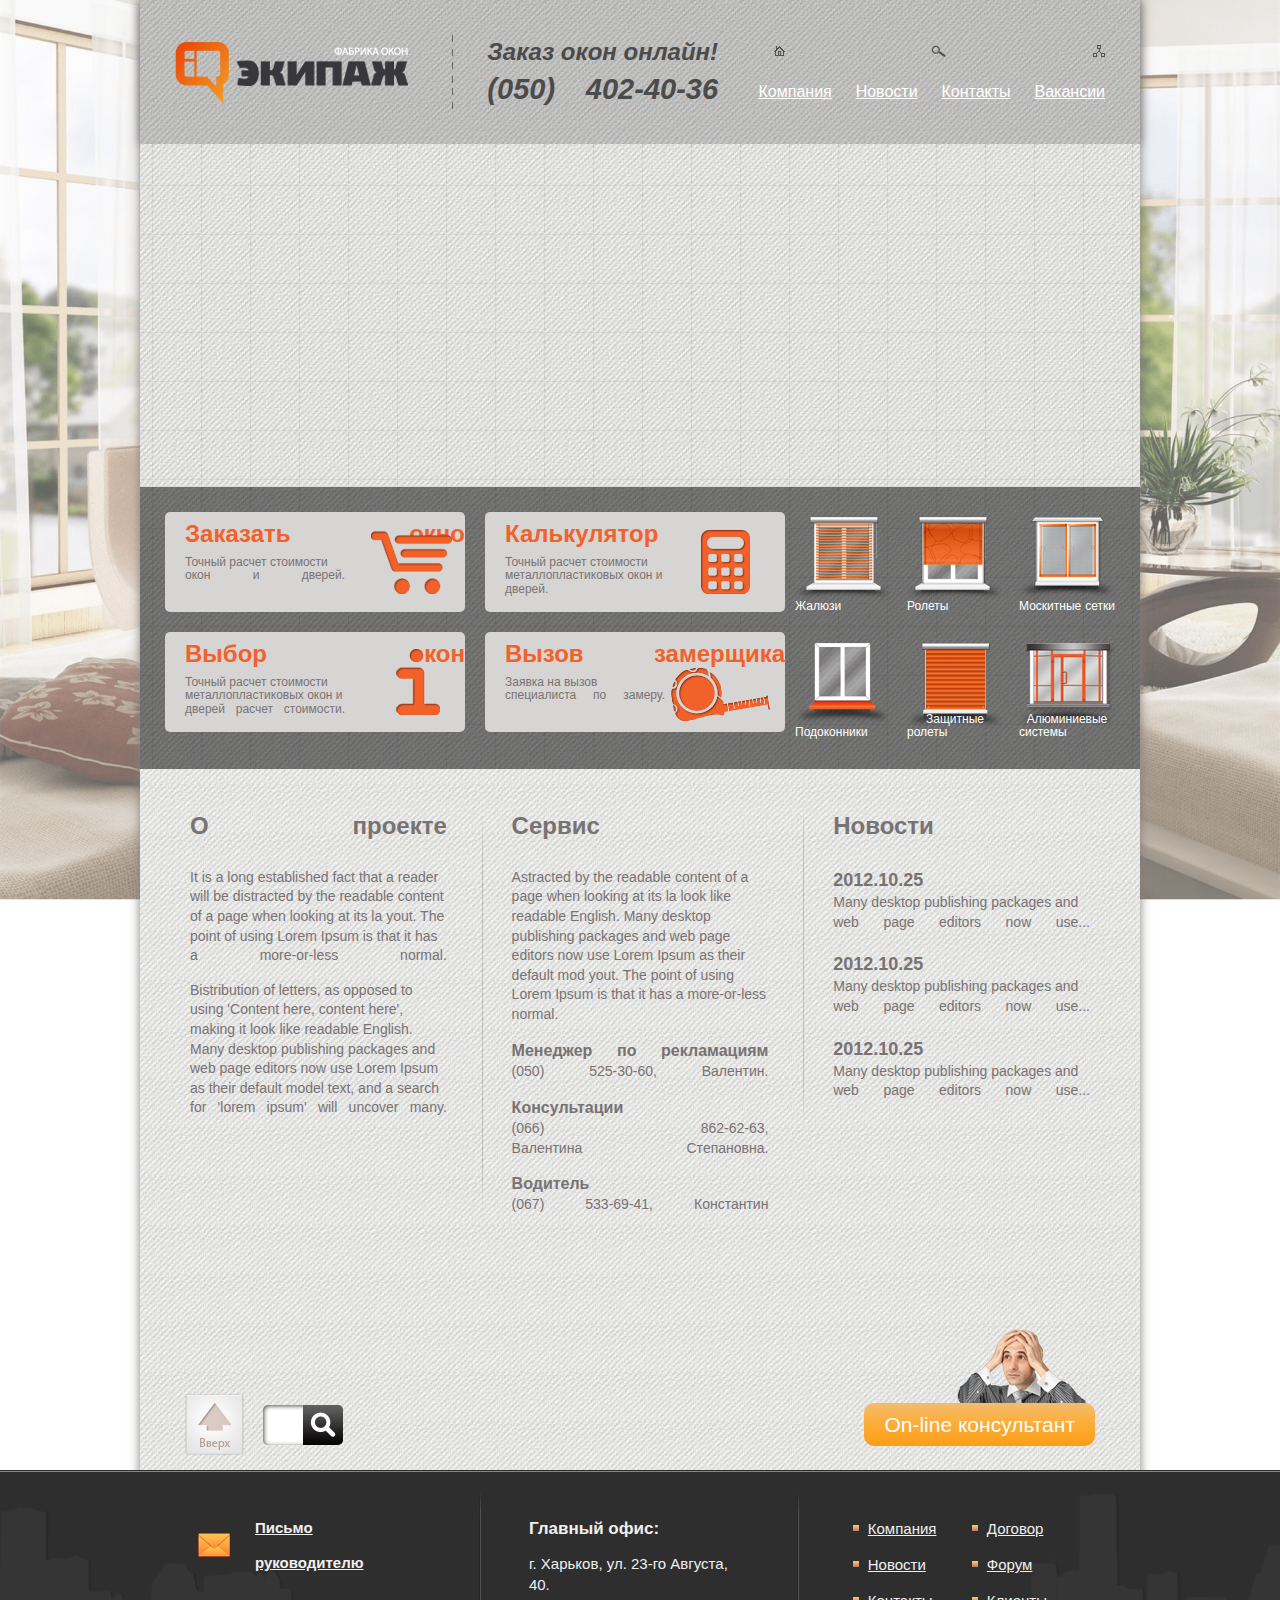
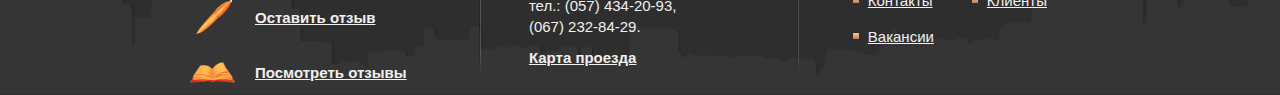
<file: index.html>
<!doctype html>
<!--[if IE 7]> <html class="ie ie87 ie7" lang="en"> <![endif]-->
<!--[if IE 8]> <html class="ie ie87 ie8" lang="en"> <![endif]-->
<!--[if IE 9]> <html class="ie ie9" lang="en"> <![endif]-->
<html class="no-js" lang="en" xmlns="http://www.w3.org/1999/html" xmlns="http://www.w3.org/1999/html">
<head>
  <meta charset="utf-8">
  <meta http-equiv="X-UA-Compatible" content="IE=edge,chrome=1">
  <title></title>
  <meta name="description" content="">
  <!--if you make responsive design - uncomment it-->
  <!--<meta name="viewport" content="width=device-width, initial-scale=1">-->
  <!--[if IE]><script src="http://html5shiv.googlecode.com/svn/trunk/html5.js"></script><![endif]-->
  <link rel="stylesheet" href="stylesheets/screen.css">
  <script src="js/vendor/modernizr-2.6.1.min.js"></script>
</head>
<body itemscope itemtype='http://schema.org/WebPage'>
<!--[if lt IE 9]><p class=chromeframe>Внимание! Вы используете <em>устаревший браузер!</em> Страница может загружаться долго, а часть элементов сайта выводится в упрощенном виде. Чтобы увидеть полноценную версию сайта - <a href="http://browsehappy.com/">установите новый современный браузер</a> - это увеличит скорость загрузки страниц в несколько раз, или <a href="http://www.google.com/chromeframe/?redirect=true">установите расширение Google Chrome Frame для Internet Explorer</a> - это позволит вам увеличить скорость загрузки страниц не покидая браузер.</p><![endif]-->

<!-- WRAPPER -->
<div class="-body">

  <!-- HEADER -->
  <header class="-header" itemscope itemtype='http://schema.org/HomeAndConstructionBusiness'>
    <!--logo-->
    <a class="-header__logo" href="index.html" itemprop='url'>
      <img src="images/header__logo.png" alt="Фабрика окон Экипаж" itemprop='logo' itemscope itemtype='http://schema.org/ImageObject'>
      <span class="name" itemprop="name">Фабрика окон "Экипаж"</span>
    </a>
    <!--number-->
    <address class="-header__phone">
      <p class="title">Заказ окон онлайн!</p>
      <p class="unit" itemprop='telephone'>(050) 402-40-36</p>
    </address>
    <div>
      <!--serv navigation-->
      <nav class="-header__nav_serv">
        <a href="#" class="unit unit-1" title="Home page">Home page</a>
        <a href="#" class="unit unit-2" title="Search">Search</a>
        <a href="#" class="unit unit-3" title="Site map">Site map</a>
      </nav>
      <!--main navigation-->
      <nav class="-header__nav_main" itemscope itemtype='http://schema.org/SiteNavigationElement'>
        <a href="#" class="unit">Компания</a>
        <a href="#" class="unit">Новости</a>
        <a href="#" class="unit">Контакты</a>
        <a href="#" class="unit">Вакансии</a>
      </nav>
    </div>
  </header><!--END HEADER-->



  <!--START page template-->
  <div class="-template" role="main">
    <div class="-template__slider">
      <div class="camera_wrap" id="slider__index">
        <!--one slide-->
        <div data-src="../images/slider/slide-1.png">
          <!--slide content-->
          <div class="unit">
            <h1 class="unit__title">Cпециализированый интернет-магазин по продаже окон</h1>
            <img class="unit__image" src="images/slider/consultant.png">
            <div class="unit__content">
              <p>Фабрика вікон «Екіпаж» проводить соціальну акцію. Всі зібрані речі будуть відправлені в дитячі будинки та будинки пристарілих.</p>
            </div>
            <a href="#" class="unit__button">Подробнее</a>
            <div class="-countdown__wrapper">
                <!--countdown-->
                <div class="-countdown">
                  <h4 class="title">До конца акции осталось:</h4>
                  <div class="content">
                    <figure class="item">
                      <span class="item__content">7</span>
                      <figcaption class="item__title">Дней</figcaption>
                    </figure>
                    <div>
                      <figure class="item">
                        <span class="item__content">20</span>
                        <figcaption class="item__title">Часов</figcaption>
                      </figure>
                      <figure class="item">
                        <span class="item__content">59</span>
                        <figcaption class="item__title">Минут</figcaption>
                      </figure>
                    </div>
                  </div>
                  <a href="#" class="button">Все акции</a>
                </div>
              </div>
          </div><!--end slide content-->
        </div><!--end slide-->
        <!--one slide-->
        <div data-src="../images/slider/slide-1.png">
          <!--slide content-->
          <div class="unit">
            <h1 class="unit__title">Специальная программа для жителей сёл</h1>
            <img class="unit__image" src="images/slider/consultant.png">
            <div class="unit__content">
              <p>Фабрика вікон «Екіпаж» проводить соціальну акцію. Всі зібрані речі будуть відправлені в дитячі будинки та будинки пристарілих.</p>
              <p>Зробіть чиюсь зиму трохи тепліше!</p>
            </div>
            <a href="#" class="unit__button">Подробнее</a>
            <div class="-countdown__wrapper">
              <!--countdown-->
              <div class="-countdown">
                <h4 class="title">До конца акции осталось:</h4>
                <div class="content">
                  <figure class="item">
                    <span class="item__content">7</span>
                    <figcaption class="item__title">Дней</figcaption>
                  </figure>
                  <div>
                    <figure class="item">
                      <span class="item__content">20</span>
                      <figcaption class="item__title">Часов</figcaption>
                    </figure>
                    <figure class="item">
                      <span class="item__content">59</span>
                      <figcaption class="item__title">Минут</figcaption>
                    </figure>
                  </div>
                </div>
                <a href="#" class="button">Все акции</a>
              </div>
            </div>
          </div><!--end slide content-->
        </div><!--end slide-->
      </div><!--end camera slider plugin-->
      <!--bottom slider block-->
      <div class="-template__slider__bottom">
        <div class="-button__main__wrapper">
          <!--button 1-->
          <a href="#" class="-button__main">
            <h2 class="title">Заказать окно</h2>
            <div class="content">Точный расчет стоимости  окон и дверей.</div>
            <div class="image image-1"></div><!--image is here-->
          </a>
          <!--button 2-->
          <a href="#" class="-button__main">
            <h2 class="title">Калькулятор</h2>
            <div class="content">Точный расчет стоимости металлопластиковых окон и дверей.</div>
            <div class="image image-2"></div><!--image is here-->
          </a>
          <!--button 3-->
          <a href="#" class="-button__main">
            <h2 class="title">Выбор окон</h2>
            <div class="content">Точный расчет стоимости металлопластиковых окон и дверей расчет стоимости.</div>
            <div class="image image-3"></div><!--image is here-->
          </a>
          <!--button 4-->
          <a href="#" class="-button__main">
            <h2 class="title">Вызов замерщика</h2>
            <div class="content">Заявка на вызов специалиста по замеру.</div>
            <div class="image image-4"></div><!--image is here-->
          </a>
        </div>
        <div class="-product_category__wrapper">
          <!--category-->
          <a href="#" class="-product_category unit-1">
            <span class="title">Жалюзи</span>
          </a>
          <!--category-->
          <a href="#" class="-product_category unit-2">
            <span class="title">Ролеты</span>
          </a>
          <!--category-->
          <a href="#" class="-product_category unit-3">
            <span class="title">Москитные сетки</span>
          </a>
          <!--category-->
          <a href="#" class="-product_category unit-4">
            <span class="title">Подоконники</span>
          </a>
          <!--category-->
          <a href="#" class="-product_category unit-5">
            <span class="title">Защитные ролеты</span>
          </a>
          <!--category-->
          <a href="#" class="-product_category unit-6">
            <span class="title">Алюминиевые системы</span>
          </a>
        </div>
      </div>
    </div><!--end template__slider-->



    <!--main column with content-->
    <div class="-template__textContent">
      <!--column-->
      <section class="unit">
        <h2 class="unit__title">О проекте</h2>
        <div class="unit__content">
          <p>It is a long established fact that a reader will be distracted by the readable content of a page when looking at its la  yout. The point of using Lorem Ipsum is that it has a more-or-less normal.</p>
          <p>Вistribution of letters, as opposed to using 'Content here, content here', making it look like readable English. Many desktop publishing packages and web page editors now use Lorem Ipsum as their default model text, and a search for 'lorem ipsum' will uncover many.</p>
        </div>
      </section>
      <!--column-->
      <section class="unit">
        <h2 class="unit__title">Сервис</h2>
        <div class="unit__content">
          <p>Аstracted by the readable content of a page when looking at its la   look like readable English. Many desktop publishing packages and web page editors now use Lorem Ipsum as their default mod yout. The point of using Lorem Ipsum is that it has a more-or-less normal.</p>
          <dl>
            <dt class="unit__subtitle">Менеджер по рекламациям</dt>
            <dd>(050) 525-30-60, Валентин.</dd>
            <dt class="unit__subtitle">Консультации</dt>
            <dd>(066) 862-62-63,<br>Валентина Степановна.</dd>
            <dt class="unit__subtitle">Водитель</dt>
            <dd>(067) 533-69-41, Константин</dd>
          </dl>
        </div>
      </section>
      <!--column-->
      <section class="unit">
        <h2 class="unit__title">Новости</h2>
        <div class="unit__content">
          <!--one new-->
          <article class="theNew">
            <time datetime="2012-10-25">2012.10.25</time>
            <div class="theNew__content">Many desktop publishing packages and web page editors now use</div>
          </article>
          <!--one new-->
          <article class="theNew">
            <time datetime="2012-10-25">2012.10.25</time>
            <div class="theNew__content">Many desktop publishing packages and web page editors now use</div>
          </article>
          <!--one new-->
          <article class="theNew">
            <time datetime="2012-10-25">2012.10.25</time>
            <div class="theNew__content">Many desktop publishing packages and web page editors now use</div>
          </article>
        </div>
      </section>
    </div>
    <!--end main column with content-->

    <!--sidebar-->
    <aside class="-template__aside" itemscope itemtype='http://schema.org/WPSideBar'></aside>
    <!--end left sidebar-->


    <!--scrollUp and search-->
    <div class="-template__bottomServiceBlock">
      <div>
        <a href="#" class="-template__scrollUp">Вверх</a>
        <form class="-template__search">
          <input type="text" class="input">
          <button type="submit" class="submit"></button>
        </form>
      </div>
      <a href="#" class="-templage__button__consultation">
        <span class="status">On-line</span> консультант
      </a>
    </div>
  </div><!--END page template-->

  <div class="footer_helper"></div>
</div><!-- END page-body -->

<!-- FOOTER -->
<footer class="-footer" itemscope itemtype='http://schema.org/WPFooter'>
  <div class="-footer__content">
    <!--links(left part)-->
    <div class="-footer__links -footer__unit">
      <a href="#" class="unit unit-1">Письмо руководителю</a>
      <a href="#" class="unit unit-2">Оставить отзыв</a>
      <a href="#" class="unit unit-3">Посмотреть отзывы</a>
    </div>
    <!--address-->
    <div class="-footer__address -footer__unit">
      <h3 class="title">Главный офис:</h3>
      <address class="content">
        <p>г. Харьков, ул. 23-го Августа, 40.</p>
        <p>тел.: (057) 434-20-93,</p>
        <p>(067) 232-84-29.</p>
      </address>
      <a href="#" class="link">Карта проезда</a>
    </div>
    <!--navigation-->
    <nav class="-footer__nav -footer__unit">
      <ul>
        <li><a href="#" class="unit">Компания</a></li>
        <li><a href="#" class="unit">Новости</a></li>
        <li><a href="#" class="unit">Контакты</a></li>
        <li><a href="#" class="unit">Вакансии</a></li>
      </ul>
      <ul>
        <li><a href="#" class="unit">Договор</a><li>
        <li><a href="#" class="unit">Форум</a><li>
        <li><a href="#" class="unit">Клиенты</a><li>
      </ul>
    </nav>
  </div>
</footer>
<!-- END FOOTER -->


<script src="//ajax.googleapis.com/ajax/libs/jquery/1.8.2/jquery.min.js"></script>
<script>window.jQuery || document.write('<script src="js/vendor/jquery-1.8.2.min.js"><\/script>')</script>
<script src="js/vendor/jquery.columnizer.min.js"></script>
<script src="js/plugins/placeholder-min.js"></script>
<!--jqueryTools-->
<script src="http://cdn.jquerytools.org/1.2.7/full/jquery.tools.min.js"></script>
<!--carousel-->
<script src="js/plugins/jquery.jcarousel.min.js"></script>
<!--custom selectbox-->
<script src="js/plugins/selectbox/cusel.js"></script>
<script src="js/plugins/selectbox/jScrollPane.js"></script>
<script src="js/plugins/selectbox/jquery.mousewheel.js"></script>
<!--slider-->
<script src="js/plugins/slider/jquery.easing.1.3.js"></script>
<script src="js/plugins/slider/jquery.mobile.customized.min.js"></script>
<script src="js/plugins/slider/camera.min.js"></script>
<script src="js/main.js"></script>
<!-- Asynchronous Google Analytics snippet. Change UA-XXXXX-X to be your site's ID.
mathiasbynens.be/notes/async-analytics-snippet -->
<script>
  var _gaq=[['_setAccount','UA-XXXXX-X'],['_trackPageview']];
  (function(d,t){var g=d.createElement(t),s=d.getElementsByTagName(t)[0];
    g.src=('https:'==location.protocol?'//ssl':'//www')+'.google-analytics.com/ga.js';
    s.parentNode.insertBefore(g,s)}(document,'script'));
</script>

</body>
</html>
</file>
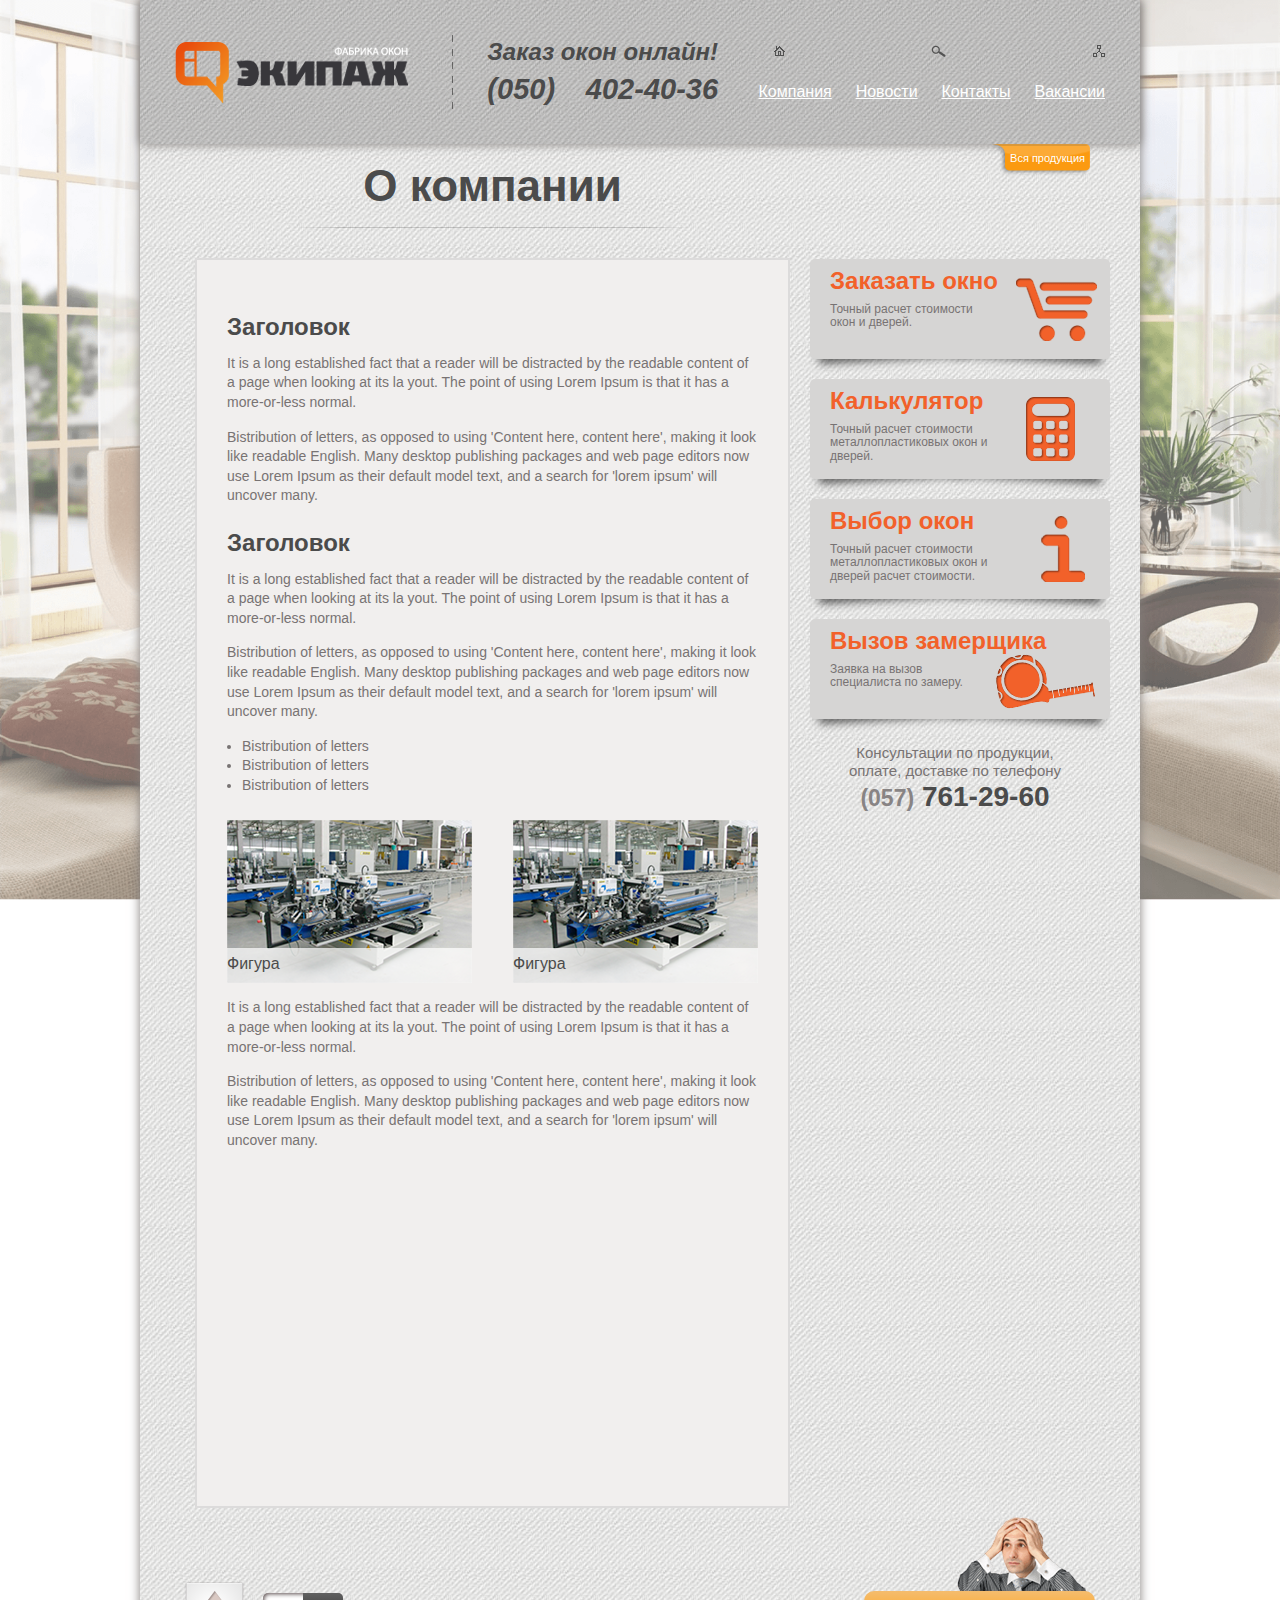
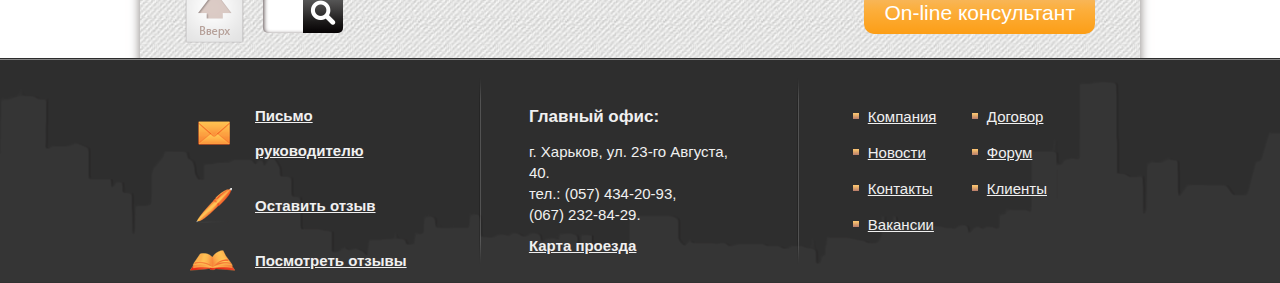
<file: about.html>
<!doctype html>
<!--[if IE 7]> <html class="ie ie87 ie7" lang="en"> <![endif]-->
<!--[if IE 8]> <html class="ie ie87 ie8" lang="en"> <![endif]-->
<!--[if IE 9]> <html class="ie ie9" lang="en"> <![endif]-->
<html class="no-js" lang="en" xmlns="http://www.w3.org/1999/html" xmlns="http://www.w3.org/1999/html">
<head>
  <meta charset="utf-8">
  <meta http-equiv="X-UA-Compatible" content="IE=edge,chrome=1">
  <title></title>
  <meta name="description" content="">
  <!--if you make responsive design - uncomment it-->
  <!--<meta name="viewport" content="width=device-width, initial-scale=1">-->
  <!--[if IE]><script src="http://html5shiv.googlecode.com/svn/trunk/html5.js"></script><![endif]-->
  <link rel="stylesheet" href="stylesheets/screen.css">
  <script src="js/vendor/modernizr-2.6.1.min.js"></script>
</head>
<body itemscope itemtype='http://schema.org/WebPage'>
<!--[if lt IE 9]><p class=chromeframe>Внимание! Вы используете <em>устаревший браузер!</em> Страница может загружаться долго, а часть элементов сайта выводится в упрощенном виде. Чтобы увидеть полноценную версию сайта - <a href="http://browsehappy.com/">установите новый современный браузер</a> - это увеличит скорость загрузки страниц в несколько раз, или <a href="http://www.google.com/chromeframe/?redirect=true">установите расширение Google Chrome Frame для Internet Explorer</a> - это позволит вам увеличить скорость загрузки страниц не покидая браузер.</p><![endif]-->

<!-- WRAPPER -->
<div class="-body">

  <!-- HEADER -->
  <header class="-header" itemscope itemtype='http://schema.org/HomeAndConstructionBusiness'>
    <!--logo-->
    <a class="-header__logo" href="index.html" itemprop='url'>
      <img src="images/header__logo.png" alt="Фабрика окон Экипаж" itemprop='logo' itemscope itemtype='http://schema.org/ImageObject'>
      <span class="name" itemprop="name">Фабрика окон "Экипаж"</span>
    </a>
    <!--number-->
    <address class="-header__phone">
      <p class="title">Заказ окон онлайн!</p>
      <p class="unit" itemprop='telephone'>(050) 402-40-36</p>
    </address>
    <div>
      <!--serv navigation-->
      <nav class="-header__nav_serv">
        <a href="#" class="unit unit-1" title="Home page">Home page</a>
        <a href="#" class="unit unit-2" title="Search">Search</a>
        <a href="#" class="unit unit-3" title="Site map">Site map</a>
      </nav>
      <!--main navigation-->
      <nav class="-header__nav_main" itemscope itemtype='http://schema.org/SiteNavigationElement'>
        <a href="#" class="unit">Компания</a>
        <a href="#" class="unit">Новости</a>
        <a href="#" class="unit">Контакты</a>
        <a href="#" class="unit">Вакансии</a>
      </nav>
    </div>
  </header><!--END HEADER-->



  <!--START page template-->
  <div class="-template" role="main">
    <!--expanded list ("All production")-->
    <div class="-template__expanded" id="-template__expanded">
      <a href="#" class="trigger">Вся продукция</a>
      <div class="content">
        <a href="#" class="close"></a>
        <div class="content__container">
          <!--unit-->
          <a href="#" class="unit">
            <img class="unit__image" src="images/product_categories/unit-4.png" alt="">
            <span class="unit__content">Подоконники</span>
          </a>
          <!--unit-->
          <a href="#" class="unit">
            <img class="unit__image" src="images/product_categories/unit-1.png" alt="">
            <span class="unit__content">Жалюзи</span>
          </a>
          <!--unit-->
          <a href="#" class="unit">
            <img class="unit__image" src="images/product_categories/unit-5.png" alt="">
            <span class="unit__content">Защитные ролеты</span>
          </a>
          <!--unit-->
          <a href="#" class="unit">
            <img class="unit__image" src="images/product_categories/unit-2.png" alt="">
            <span class="unit__content">Ролеты</span>
          </a>
          <!--unit-->
          <a href="#" class="unit">
            <img class="unit__image" src="images/product_categories/unit-3.png" alt="">
            <span class="unit__content">Москитные сетки</span>
          </a>
          <!--unit-->
          <a href="#" class="unit">
            <img class="unit__image" src="images/product_categories/unit-6.png" alt="">
            <span class="unit__content">Алюминиевые системы</span>
          </a>
        </div>
      </div>
    </div>


    <section class="-template__about">
      <h1 class="-template__h1"><span class="content">О компании</span></h1>
      <!--content-->
      <div class="-template__about__content">
        <!--slider-->
        <div class="-template__product__slider">
          <div class="camera_wrap slider__simple">
            <div data-src="../images/tmp/slider__simple-1.png"></div>
            <div data-src="../images/tmp/slider__simple-2.png"></div>
          </div>
        </div>
        <h2>Заголовок</h2>
        <p>It is a long established fact that a reader will be distracted by the readable content of a page when looking at its la  yout. The point of using Lorem Ipsum is that it has a more-or-less normal.
        <p>Вistribution of letters, as opposed to using 'Content here, content here', making it look like readable English. Many desktop publishing packages and web page editors now use Lorem Ipsum as their default model text, and a search for 'lorem ipsum' will uncover many.
        <h2>Заголовок</h2>
        <p>It is a long established fact that a reader will be distracted by the readable content of a page when looking at its la  yout. The point of using Lorem Ipsum is that it has a more-or-less normal.
        <p>Вistribution of letters, as opposed to using 'Content here, content here', making it look like readable English. Many desktop publishing packages and web page editors now use Lorem Ipsum as their default model text, and a search for 'lorem ipsum' will uncover many.
        <ul>
          <li>Вistribution of letters</li>
          <li>Вistribution of letters</li>
          <li>Вistribution of letters</li>
        </ul>
        <div class="jList">
          <figure>
            <img src="images/tmp/figure__large.png">
            <figcaption>Фигура</figcaption>
          </figure>
          <figure>
            <img src="images/tmp/figure__large.png">
            <figcaption>Фигура</figcaption>
          </figure>
        </div>
        <p>It is a long established fact that a reader will be distracted by the readable content of a page when looking at its la  yout. The point of using Lorem Ipsum is that it has a more-or-less normal.
        <p>Вistribution of letters, as opposed to using 'Content here, content here', making it look like readable English. Many desktop publishing packages and web page editors now use Lorem Ipsum as their default model text, and a search for 'lorem ipsum' will uncover many.
        <div class="video_wrapper">
          <iframe width="460" height="300" src="http://www.youtube.com/embed/jWSxev7eJvs" frameborder="0" allowfullscreen></iframe>
        </div>
      </div>
    </section>

    <!--sidebar-->
    <aside class="-template__aside" itemscope itemtype='http://schema.org/WPSideBar'>
      <!--button 1-->
      <a href="#" class="-button__main">
        <h2 class="title">Заказать окно</h2>
        <div class="content">Точный расчет стоимости  окон и дверей.</div>
        <div class="image image-1"></div><!--image is here-->
      </a>
      <!--button 2-->
      <a href="#" class="-button__main">
        <h2 class="title">Калькулятор</h2>
        <div class="content">Точный расчет стоимости металлопластиковых окон и дверей.</div>
        <div class="image image-2"></div><!--image is here-->
      </a>
      <!--button 3-->
      <a href="#" class="-button__main">
        <h2 class="title">Выбор окон</h2>
        <div class="content">Точный расчет стоимости металлопластиковых окон и дверей расчет стоимости.</div>
        <div class="image image-3"></div><!--image is here-->
      </a>
      <!--button 4-->
      <a href="#" class="-button__main">
        <h2 class="title">Вызов замерщика</h2>
        <div class="content">Заявка на вызов специалиста по замеру.</div>
        <div class="image image-4"></div><!--image is here-->
      </a>
      <address class="-template__aside__phone">
        Консультации по продукции, оплате, доставке по телефону
        <p class="number">
          <span class="attention">(057)</span>
          761-29-60
        </p>
      </address>
    </aside>
    <!--end left sidebar-->


    <!--scrollUp and search-->
    <div class="-template__bottomServiceBlock">
      <div>
        <a href="#" class="-template__scrollUp">Вверх</a>
        <form class="-template__search">
          <input type="text" class="input">
          <button type="submit" class="submit"></button>
        </form>
      </div>
      <a href="#" class="-templage__button__consultation">
        <span class="status">On-line</span> консультант
      </a>
    </div>
  </div><!--END page template-->

  <div class="footer_helper"></div>
</div><!-- END page-body -->

<!-- FOOTER -->
<footer class="-footer" itemscope itemtype='http://schema.org/WPFooter'>
  <div class="-footer__content">
    <!--links(left part)-->
    <div class="-footer__links -footer__unit">
      <a href="#" class="unit unit-1">Письмо руководителю</a>
      <a href="#" class="unit unit-2">Оставить отзыв</a>
      <a href="#" class="unit unit-3">Посмотреть отзывы</a>
    </div>
    <!--address-->
    <div class="-footer__address -footer__unit">
      <h3 class="title">Главный офис:</h3>
      <address class="content">
        <p>г. Харьков, ул. 23-го Августа, 40.</p>
        <p>тел.: (057) 434-20-93,</p>
        <p>(067) 232-84-29.</p>
      </address>
      <a href="#" class="link">Карта проезда</a>
    </div>
    <!--navigation-->
    <nav class="-footer__nav -footer__unit">
      <ul>
        <li><a href="#" class="unit">Компания</a></li>
        <li><a href="#" class="unit">Новости</a></li>
        <li><a href="#" class="unit">Контакты</a></li>
        <li><a href="#" class="unit">Вакансии</a></li>
      </ul>
      <ul>
        <li><a href="#" class="unit">Договор</a><li>
        <li><a href="#" class="unit">Форум</a><li>
        <li><a href="#" class="unit">Клиенты</a><li>
      </ul>
    </nav>
  </div>
</footer>
<!-- END FOOTER -->


<script src="//ajax.googleapis.com/ajax/libs/jquery/1.8.2/jquery.min.js"></script>
<script>window.jQuery || document.write('<script src="js/vendor/jquery-1.8.2.min.js"><\/script>')</script>
<script src="js/vendor/jquery.columnizer.min.js"></script>
<script src="js/plugins/placeholder-min.js"></script>
<!--jqueryTools-->
<script src="http://cdn.jquerytools.org/1.2.7/full/jquery.tools.min.js"></script>
<!--carousel-->
<script src="js/plugins/jquery.jcarousel.min.js"></script>
<!--custom selectbox-->
<script src="js/plugins/selectbox/cusel.js"></script>
<script src="js/plugins/selectbox/jScrollPane.js"></script>
<script src="js/plugins/selectbox/jquery.mousewheel.js"></script>
<!--slider-->
<script src="js/plugins/slider/jquery.easing.1.3.js"></script>
<script src="js/plugins/slider/jquery.mobile.customized.min.js"></script>
<script src="js/plugins/slider/camera.min.js"></script>
<script src="js/main.js"></script>

<!-- Asynchronous Google Analytics snippet. Change UA-XXXXX-X to be your site's ID.
mathiasbynens.be/notes/async-analytics-snippet -->
<script>
  var _gaq=[['_setAccount','UA-XXXXX-X'],['_trackPageview']];
  (function(d,t){var g=d.createElement(t),s=d.getElementsByTagName(t)[0];
    g.src=('https:'==location.protocol?'//ssl':'//www')+'.google-analytics.com/ga.js';
    s.parentNode.insertBefore(g,s)}(document,'script'));
</script>

</body>
</html>
</file>
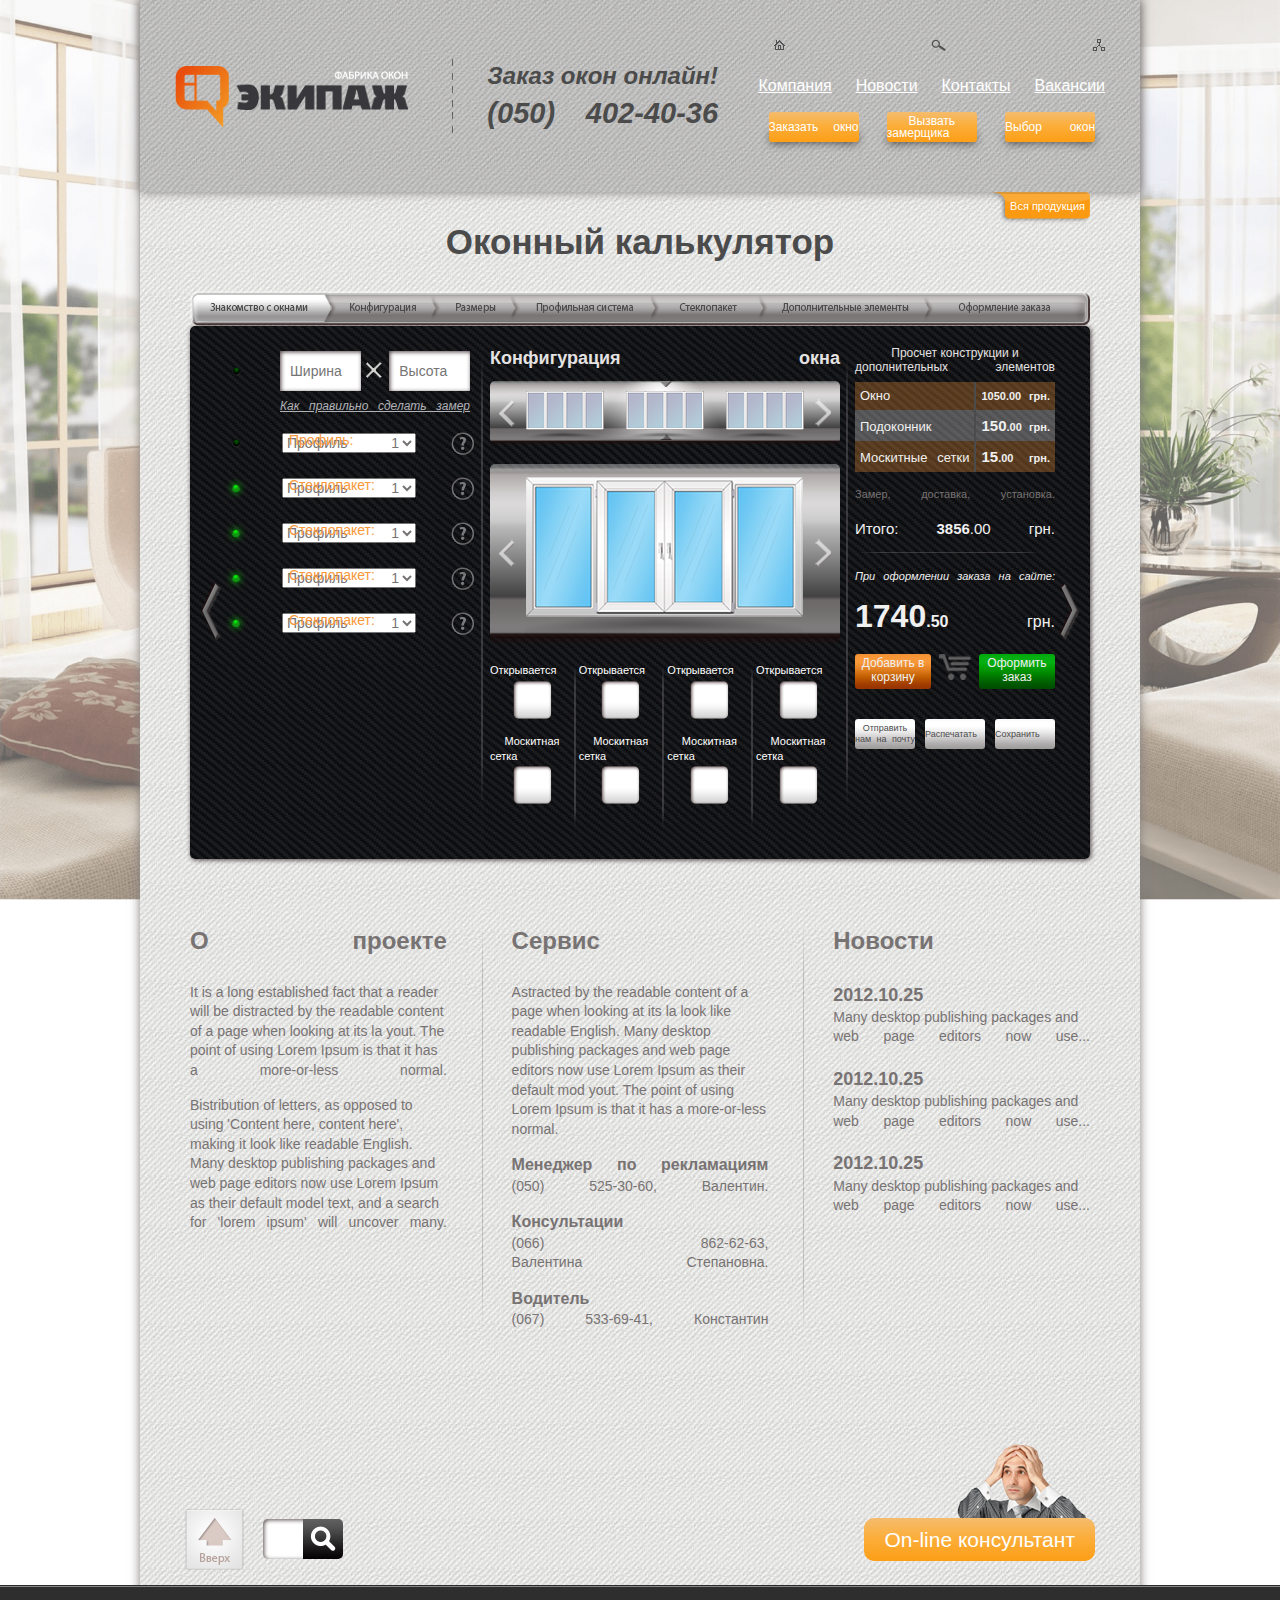
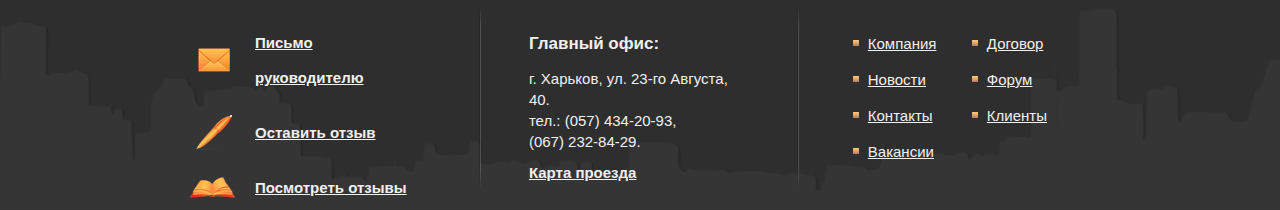
<file: calculator.html>
<!doctype html>
<!--[if IE 7]> <html class="ie ie87 ie7" lang="en"> <![endif]-->
<!--[if IE 8]> <html class="ie ie87 ie8" lang="en"> <![endif]-->
<!--[if IE 9]> <html class="ie ie9" lang="en"> <![endif]-->
<html class="no-js" lang="en" xmlns="http://www.w3.org/1999/html" xmlns="http://www.w3.org/1999/html">
<head>
  <meta charset="utf-8">
  <meta http-equiv="X-UA-Compatible" content="IE=edge,chrome=1">
  <title></title>
  <meta name="description" content="">
  <!--if you make responsive design - uncomment it-->
  <!--<meta name="viewport" content="width=device-width, initial-scale=1">-->
  <!--[if IE]><script src="http://html5shiv.googlecode.com/svn/trunk/html5.js"></script><![endif]-->
  <link rel="stylesheet" href="stylesheets/screen.css">
  <script src="js/vendor/modernizr-2.6.1.min.js"></script>
</head>
<body itemscope itemtype='http://schema.org/WebPage'>
<!--[if lt IE 9]><p class=chromeframe>Внимание! Вы используете <em>устаревший браузер!</em> Страница может загружаться долго, а часть элементов сайта выводится в упрощенном виде. Чтобы увидеть полноценную версию сайта - <a href="http://browsehappy.com/">установите новый современный браузер</a> - это увеличит скорость загрузки страниц в несколько раз, или <a href="http://www.google.com/chromeframe/?redirect=true">установите расширение Google Chrome Frame для Internet Explorer</a> - это позволит вам увеличить скорость загрузки страниц не покидая браузер.</p><![endif]-->

<!-- WRAPPER -->
<div class="-body">

  <!-- HEADER -->
  <header class="-header" itemscope itemtype='http://schema.org/HomeAndConstructionBusiness'>
    <!--logo-->
    <a class="-header__logo" href="index.html" itemprop='url'>
      <img src="images/header__logo.png" alt="Фабрика окон Экипаж" itemprop='logo' itemscope itemtype='http://schema.org/ImageObject'>
      <span class="name" itemprop="name">Фабрика окон "Экипаж"</span>
    </a>
    <!--number-->
    <address class="-header__phone">
      <p class="title">Заказ окон онлайн!</p>
      <p class="unit" itemprop='telephone'>(050) 402-40-36</p>
    </address>
    <div>
      <!--serv navigation-->
      <nav class="-header__nav_serv">
        <a href="#" class="unit unit-1" title="Home page">Home page</a>
        <a href="#" class="unit unit-2" title="Search">Search</a>
        <a href="#" class="unit unit-3" title="Site map">Site map</a>
      </nav>
      <!--main navigation-->
      <nav class="-header__nav_main" itemscope itemtype='http://schema.org/SiteNavigationElement'>
        <a href="#" class="unit">Компания</a>
        <a href="#" class="unit">Новости</a>
        <a href="#" class="unit">Контакты</a>
        <a href="#" class="unit">Вакансии</a>
      </nav>
      <!--buttons nav-->
      <div class="-header__buttons">
        <a href="#" class="unit"><span class="content">Заказать окно</span></a>
        <a href="#" class="unit"><span class="content">Вызвать замерщика</span></a>
        <a href="#" class="unit"><span class="content">Выбор окон</span></a>
      </div>
    </div>
  </header><!--END HEADER-->



  <!--START page template-->
  <div class="-template" role="main">
    <!--expanded list ("All production")-->
    <div class="-template__expanded" id="-template__expanded">
      <a href="#" class="trigger">Вся продукция</a>
      <div class="content">
        <a href="#" class="close"></a>
        <div class="content__container">
          <!--unit-->
          <a href="#" class="unit">
            <img class="unit__image" src="images/product_categories/unit-4.png" alt="">
            <span class="unit__content">Подоконники</span>
          </a>
          <!--unit-->
          <a href="#" class="unit">
            <img class="unit__image" src="images/product_categories/unit-1.png" alt="">
            <span class="unit__content">Жалюзи</span>
          </a>
          <!--unit-->
          <a href="#" class="unit">
            <img class="unit__image" src="images/product_categories/unit-5.png" alt="">
            <span class="unit__content">Защитные ролеты</span>
          </a>
          <!--unit-->
          <a href="#" class="unit">
            <img class="unit__image" src="images/product_categories/unit-2.png" alt="">
            <span class="unit__content">Ролеты</span>
          </a>
          <!--unit-->
          <a href="#" class="unit">
            <img class="unit__image" src="images/product_categories/unit-3.png" alt="">
            <span class="unit__content">Москитные сетки</span>
          </a>
          <!--unit-->
          <a href="#" class="unit">
            <img class="unit__image" src="images/product_categories/unit-6.png" alt="">
            <span class="unit__content">Алюминиевые системы</span>
          </a>
        </div>
      </div>
    </div>

    <h1 class="-template__calculator__title">Оконный калькулятор</h1>
    <!--calculator-->
    <section class="-template__calculator">
      <!--change this classes automatically to progress throug the bar-->
      <div class="progressBar progress-1"></div>
      <!--<div class="progressBar progress-2"></div>-->
      <!--<div class="progressBar progress-3"></div>-->
      <!--<div class="progressBar progress-4"></div>-->
      <!--<div class="progressBar progress-5"></div>-->
      <!--<div class="progressBar progress-6"></div>-->
      <!--<div class="progressBar progress-7"></div>-->
      <!--content-->
      <div class="-template__calculator__content">
        <!--arrows-->
        <a href="#" class="arrow arrow__prev"></a>
        <a href="#" class="arrow arrow__next"></a>
        <div class="h-equalHeight inner">
          <!--left column-->
          <div class="column_lt">
            <div class="size_calc">
              <span class="indicator"></span>
              <div class="content">
                <input type="text" placeholder="Ширина">
                <input type="text" placeholder="Высота">
                <a href="#" class="label">Как правильно сделать замер</a>
              </div>
            </div>
            <div class="unit">
              <span class="indicator"></span>
              <label class="select__label" for="window-profile">Профиль:</label>
              <select id="window-profile">
                <option value="1">Профиль 1</option>
                <option value="2">Профиль 2</option>
                <option value="3">Профиль 3</option>
                <option value="4">Профиль 4</option>
                <option value="5">Профиль 5</option>
                <option value="6">Профиль 6</option>
                <option value="7">Профиль 100500</option>
              </select>
              <img src="images/tooltip.png" title="This is a tooltip helper. I need to style it.">
            </div>
            <div class="unit">
              <span class="indicator active"></span>
              <label class="select__label" for="window-glazed">Cтеклопакет:</label>
              <select  id="window-glazed">
                <option value="1">Профиль 1</option>
                <option value="2">Профиль 2</option>
                <option value="3">Профиль 3</option>
                <option value="4">Профиль 4</option>
                <option value="5">Профиль 5</option>
                <option value="6">Профиль 6</option>
                <option value="7">Профиль 100500</option>
              </select>
              <img src="images/tooltip.png" title="This is a tooltip helper. I need to style it.">
            </div>
            <div class="unit">
              <span class="indicator active"></span>
              <label class="select__label" for="window-sill">Cтеклопакет:</label>
              <select  id="window-sill">
                <option value="1">Профиль 1</option>
                <option value="2">Профиль 2</option>
                <option value="3">Профиль 3</option>
                <option value="4">Профиль 4</option>
                <option value="5">Профиль 5</option>
                <option value="6">Профиль 6</option>
                <option value="7">Профиль 100500</option>
              </select>
              <img src="images/tooltip.png" title="This is a tooltip helper. I need to style it.">
            </div>
            <div class="unit">
              <span class="indicator active"></span>
              <label class="select__label" for="window-1">Cтеклопакет:</label>
              <select  id="window-1">
                <option value="1">Профиль 1</option>
                <option value="2">Профиль 2</option>
                <option value="3">Профиль 3</option>
                <option value="4">Профиль 4</option>
                <option value="5">Профиль 5</option>
                <option value="6">Профиль 6</option>
                <option value="7">Профиль 100500</option>
              </select>
              <img src="images/tooltip.png" title="This is a tooltip helper. I need to style it.">
            </div>
            <div class="unit">
              <span class="indicator active"></span>
              <label class="select__label" for="window-2">Cтеклопакет:</label>
              <select  id="window-2">
                <option value="1">Профиль 1</option>
                <option value="2">Профиль 2</option>
                <option value="3">Профиль 3</option>
                <option value="4">Профиль 4</option>
                <option value="5">Профиль 5</option>
                <option value="6">Профиль 6</option>
                <option value="7">Профиль 100500</option>
              </select>
              <img src="images/tooltip.png" title="This is a tooltip helper. I need to style it.">
            </div>
          </div>
          <!--center column-->
          <div class="column_ctr">
            <h2 class="main_title">Конфигурация окна</h2>
            <!--rotator small-->
            <div class="rotator_small">
              <ul class="carousel">
                <li><img src="images/tmp/rotator_small-1.png" alt=""></li>
                <li><img src="images/tmp/rotator_small-1.png" alt=""></li>
                <li><img src="images/tmp/rotator_small-1.png" alt=""></li>
                <li><img src="images/tmp/rotator_small-1.png" alt=""></li>
                <li><img src="images/tmp/rotator_small-1.png" alt=""></li>
                <li><img src="images/tmp/rotator_small-1.png" alt=""></li>
                <li><img src="images/tmp/rotator_small-1.png" alt=""></li>
                <li><img src="images/tmp/rotator_small-1.png" alt=""></li>
                <li><img src="images/tmp/rotator_small-1.png" alt=""></li>
              </ul>
            </div>
            <!--rotator large-->
            <div class="rotator_large">
              <ul class="carousel">
                <li><img src="images/tmp/rotator__large-1.png" alt=""></li>
                <li><img src="images/tmp/rotator__large-1.png" alt=""></li>
                <li><img src="images/tmp/rotator__large-1.png" alt=""></li>
                <li><img src="images/tmp/rotator__large-1.png" alt=""></li>
              </ul>
            </div>
            <!--checkboxes-->
            <div class="checkboxes h-equalHeight">
              <div class="unit">
                <label>
                  <input class="checkbox" type="checkbox" name="windowType">
                  <span class="label">Открывается</span>
                </label>
                <label>
                  <input class="checkbox" type="checkbox" name="mosquito">
                  <span class="label">Москитная сетка</span>
                </label>
              </div>
              <div class="unit">
                <label>
                  <input class="checkbox" type="checkbox" name="windowType">
                  <span class="label">Открывается</span>
                </label>
                <label>
                  <input class="checkbox" type="checkbox" name="mosquito">
                  <span class="label">Москитная сетка</span>
                </label>
              </div>
              <div class="unit">
                <label>
                  <input class="checkbox" type="checkbox" name="windowType">
                  <span class="label">Открывается</span>
                </label>
                <label>
                  <input class="checkbox" type="checkbox" name="mosquito">
                  <span class="label">Москитная сетка</span>
                </label>
              </div>
              <div class="unit">
                <label>
                  <input class="checkbox" type="checkbox" name="windowType">
                  <span class="label">Открывается</span>
                </label>
                <label>
                  <input class="checkbox" type="checkbox" name="mosquito">
                  <span class="label">Москитная сетка</span>
                </label>
              </div>
            </div>
          </div>
          <!--right column-->
          <div class="column_rt">
            <table class="total_table">
              <caption class="title">Просчет конструкции и дополнительных элементов</caption>
              <tr>
                <td>Окно</td>
                <td>
                  <span class="price">
                    <span class="sum"> 1050</span>.00 грн.
                  </span>
                </td>
              </tr>
              <tr>
                <td>Подоконник</td>
                <td>
                  <span class="price">
                    <span class="attention">150</span>.00 грн.
                  </span>
                </td>
              </tr>
              <tr>
                <td>Москитные сетки</td>
                <td>
                  <span class="price">
                    <span class="attention">15</span>.00 грн.
                  </span>
                </td>
              </tr>
            </table>
            <p class="additional_services">Замер, доставка, установка.</p>
            <p class="price_preliminary">Итого: <span class="attention">3856</span>.00 грн.</p>
            <div class="price_final">
              <h3 class="title">При оформлении заказа на сайте:</h3>
              <span class="sum">
                <span class="attention">1740</span>.50
              </span>
              грн.
            </div>
            <!--buttons (2)-->
            <div class="buttons-1">
              <a href="#" class="unit unit-1">Добавить в корзину</a>
              <a href="#" class="unit unit-2">Оформить заказ</a>
            </div>
            <!--service buttons (3)-->
            <div class="buttons-2">
              <a href="#" class="unit"><span class="content">Отправить нам на почту</span></a>
              <a href="#" class="unit"><span class="content">Распечатать</span></a>
              <a href="#" class="unit"><span class="content">Сохранить</span></a>
            </div>
          </div>
        </div>
      </div><!--end equalHeight-->
    </section>
    <!--end calculator-->
    <!--main column with content-->
    <div class="-template__textContent h-equalHeight">
      <!--column-->
      <section class="unit">
        <h2 class="unit__title">О проекте</h2>
        <div class="unit__content">
          <p>It is a long established fact that a reader will be distracted by the readable content of a page when looking at its la  yout. The point of using Lorem Ipsum is that it has a more-or-less normal.</p>
          <p>Вistribution of letters, as opposed to using 'Content here, content here', making it look like readable English. Many desktop publishing packages and web page editors now use Lorem Ipsum as their default model text, and a search for 'lorem ipsum' will uncover many.</p>
        </div>
      </section>
      <!--column-->
      <section class="unit">
        <h2 class="unit__title">Сервис</h2>
        <div class="unit__content">
          <p>Аstracted by the readable content of a page when looking at its la   look like readable English. Many desktop publishing packages and web page editors now use Lorem Ipsum as their default mod yout. The point of using Lorem Ipsum is that it has a more-or-less normal.</p>
          <dl>
            <dt class="unit__subtitle">Менеджер по рекламациям</dt>
            <dd>(050) 525-30-60, Валентин.</dd>
            <dt class="unit__subtitle">Консультации</dt>
            <dd>(066) 862-62-63,<br>Валентина Степановна.</dd>
            <dt class="unit__subtitle">Водитель</dt>
            <dd>(067) 533-69-41, Константин</dd>
          </dl>
        </div>
      </section>
      <!--column-->
      <section class="unit">
        <h2 class="unit__title">Новости</h2>
        <div class="unit__content">
          <!--one new-->
          <article class="theNew">
            <time datetime="2012-10-25">2012.10.25</time>
            <div class="theNew__content">Many desktop publishing packages and web page editors now use</div>
          </article>
          <!--one new-->
          <article class="theNew">
            <time datetime="2012-10-25">2012.10.25</time>
            <div class="theNew__content">Many desktop publishing packages and web page editors now use</div>
          </article>
          <!--one new-->
          <article class="theNew">
            <time datetime="2012-10-25">2012.10.25</time>
            <div class="theNew__content">Many desktop publishing packages and web page editors now use</div>
          </article>
        </div>
      </section>
    </div>
    <!--end main column with content-->

    <!--sidebar-->
    <aside class="-template__aside" itemscope itemtype='http://schema.org/WPSideBar'></aside>
    <!--end left sidebar-->


    <!--scrollUp and search-->
    <div class="-template__bottomServiceBlock">
      <div>
        <a href="#" class="-template__scrollUp">Вверх</a>
        <form class="-template__search">
          <input type="text" class="input">
          <button type="submit" class="submit"></button>
        </form>
      </div>
      <a href="#" class="-templage__button__consultation">
        <span class="status">On-line</span> консультант
      </a>
    </div>
  </div><!--END page template-->

  <div class="footer_helper"></div>
</div><!-- END page-body -->

<!-- FOOTER -->
<footer class="-footer" itemscope itemtype='http://schema.org/WPFooter'>
  <div class="-footer__content">
    <!--links(left part)-->
    <div class="-footer__links -footer__unit">
      <a href="#" class="unit unit-1">Письмо руководителю</a>
      <a href="#" class="unit unit-2">Оставить отзыв</a>
      <a href="#" class="unit unit-3">Посмотреть отзывы</a>
    </div>
    <!--address-->
    <div class="-footer__address -footer__unit">
      <h3 class="title">Главный офис:</h3>
      <address class="content">
        <p>г. Харьков, ул. 23-го Августа, 40.</p>
        <p>тел.: (057) 434-20-93,</p>
        <p>(067) 232-84-29.</p>
      </address>
      <a href="#" class="link">Карта проезда</a>
    </div>
    <!--navigation-->
    <nav class="-footer__nav -footer__unit">
      <ul>
        <li><a href="#" class="unit">Компания</a></li>
        <li><a href="#" class="unit">Новости</a></li>
        <li><a href="#" class="unit">Контакты</a></li>
        <li><a href="#" class="unit">Вакансии</a></li>
      </ul>
      <ul>
        <li><a href="#" class="unit">Договор</a><li>
        <li><a href="#" class="unit">Форум</a><li>
        <li><a href="#" class="unit">Клиенты</a><li>
      </ul>
    </nav>
  </div>
</footer>
<!-- END FOOTER -->


<script src="//ajax.googleapis.com/ajax/libs/jquery/1.8.2/jquery.min.js"></script>
<script>window.jQuery || document.write('<script src="js/vendor/jquery-1.8.2.min.js"><\/script>')</script>
<script src="js/vendor/jquery.columnizer.min.js"></script>
<script src="js/plugins/placeholder-min.js"></script>
<!--jqueryTools-->
<script src="http://cdn.jquerytools.org/1.2.7/full/jquery.tools.min.js"></script>
<!--carousel-->
<script src="js/plugins/jquery.jcarousel.min.js"></script>
<!--custom selectbox-->
<script src="js/plugins/selectbox/cusel.js"></script>
<script src="js/plugins/selectbox/jScrollPane.js"></script>
<script src="js/plugins/selectbox/jquery.mousewheel.js"></script>
<!--slider-->
<script src="js/plugins/slider/jquery.easing.1.3.js"></script>
<script src="js/plugins/slider/jquery.mobile.customized.min.js"></script>
<script src="js/plugins/slider/camera.min.js"></script>
<script src="js/main.js"></script>

<!-- Asynchronous Google Analytics snippet. Change UA-XXXXX-X to be your site's ID.
mathiasbynens.be/notes/async-analytics-snippet -->
<script>
  var _gaq=[['_setAccount','UA-XXXXX-X'],['_trackPageview']];
  (function(d,t){var g=d.createElement(t),s=d.getElementsByTagName(t)[0];
    g.src=('https:'==location.protocol?'//ssl':'//www')+'.google-analytics.com/ga.js';
    s.parentNode.insertBefore(g,s)}(document,'script'));
</script>

</body>
</html>
</file>
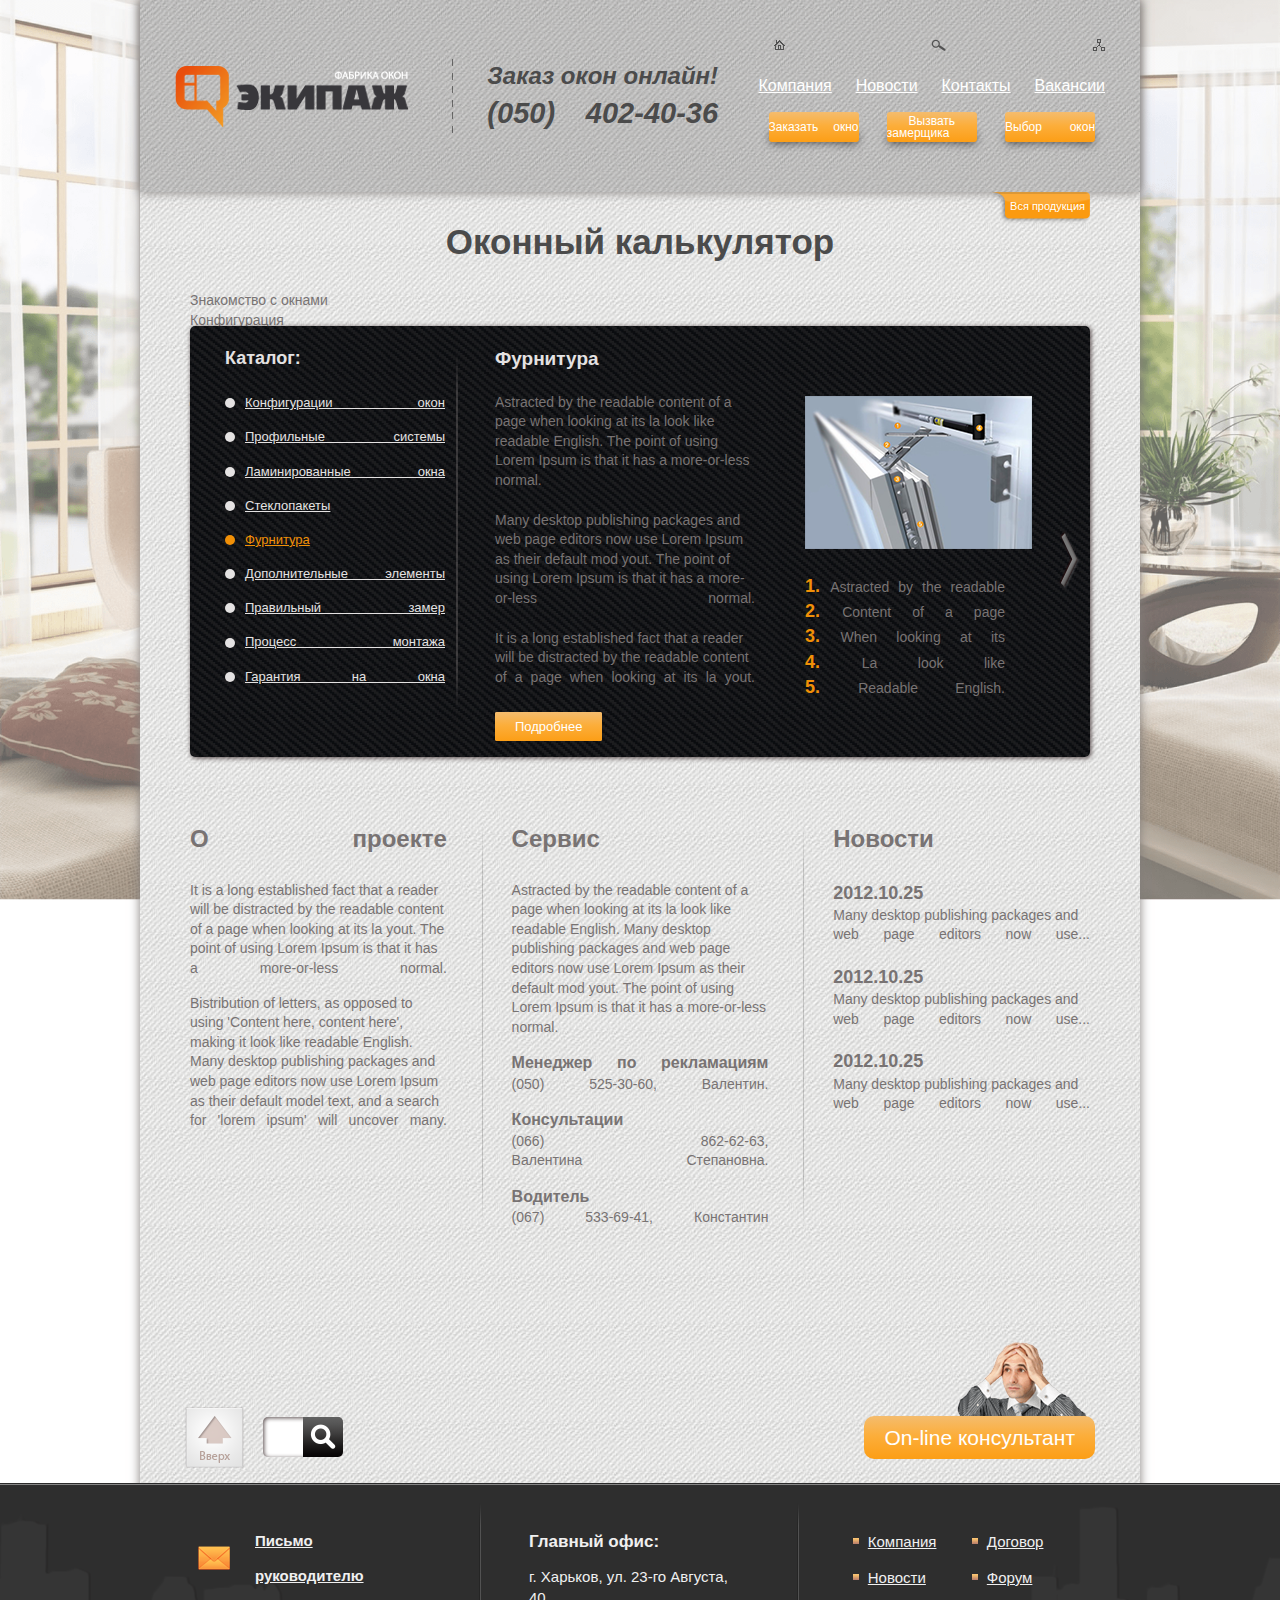
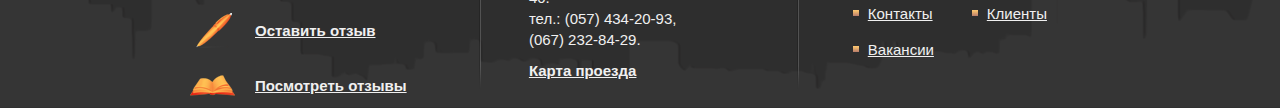
<file: calculator_start.html>
<!doctype html>
<!--[if IE 7]> <html class="ie ie87 ie7" lang="en"> <![endif]-->
<!--[if IE 8]> <html class="ie ie87 ie8" lang="en"> <![endif]-->
<!--[if IE 9]> <html class="ie ie9" lang="en"> <![endif]-->
<html class="no-js" lang="en" xmlns="http://www.w3.org/1999/html" xmlns="http://www.w3.org/1999/html">
<head>
  <meta charset="utf-8">
  <meta http-equiv="X-UA-Compatible" content="IE=edge,chrome=1">
  <title></title>
  <meta name="description" content="">
  <!--if you make responsive design - uncomment it-->
  <!--<meta name="viewport" content="width=device-width, initial-scale=1">-->
  <!--[if IE]><script src="http://html5shiv.googlecode.com/svn/trunk/html5.js"></script><![endif]-->
  <link rel="stylesheet" href="stylesheets/screen.css">
  <script src="js/vendor/modernizr-2.6.1.min.js"></script>
</head>
<body itemscope itemtype='http://schema.org/WebPage'>
<!--[if lt IE 9]><p class=chromeframe>Внимание! Вы используете <em>устаревший браузер!</em> Страница может загружаться долго, а часть элементов сайта выводится в упрощенном виде. Чтобы увидеть полноценную версию сайта - <a href="http://browsehappy.com/">установите новый современный браузер</a> - это увеличит скорость загрузки страниц в несколько раз, или <a href="http://www.google.com/chromeframe/?redirect=true">установите расширение Google Chrome Frame для Internet Explorer</a> - это позволит вам увеличить скорость загрузки страниц не покидая браузер.</p><![endif]-->

<!-- WRAPPER -->
<div class="-body">

<!-- HEADER -->
<header class="-header" itemscope itemtype='http://schema.org/HomeAndConstructionBusiness'>
  <!--logo-->
  <a class="-header__logo" href="index.html" itemprop='url'>
    <img src="images/header__logo.png" alt="Фабрика окон Экипаж" itemprop='logo' itemscope itemtype='http://schema.org/ImageObject'>
    <span class="name" itemprop="name">Фабрика окон "Экипаж"</span>
  </a>
  <!--number-->
  <address class="-header__phone">
    <p class="title">Заказ окон онлайн!</p>
    <p class="unit" itemprop='telephone'>(050) 402-40-36</p>
  </address>
  <div>
    <!--serv navigation-->
    <nav class="-header__nav_serv">
      <a href="#" class="unit unit-1" title="Home page">Home page</a>
      <a href="#" class="unit unit-2" title="Search">Search</a>
      <a href="#" class="unit unit-3" title="Site map">Site map</a>
    </nav>
    <!--main navigation-->
    <nav class="-header__nav_main" itemscope itemtype='http://schema.org/SiteNavigationElement'>
      <a href="#" class="unit">Компания</a>
      <a href="#" class="unit">Новости</a>
      <a href="#" class="unit">Контакты</a>
      <a href="#" class="unit">Вакансии</a>
    </nav>
    <!--buttons nav-->
    <div class="-header__buttons">
      <a href="#" class="unit"><span class="content">Заказать окно</span></a>
      <a href="#" class="unit"><span class="content">Вызвать замерщика</span></a>
      <a href="#" class="unit"><span class="content">Выбор окон</span></a>
    </div>
  </div>
</header><!--END HEADER-->



<!--START page template-->
<div class="-template" role="main">
<!--expanded list ("All production")-->
<div class="-template__expanded" id="-template__expanded">
  <a href="#" class="trigger">Вся продукция</a>
  <div class="content">
    <a href="#" class="close"></a>
    <div class="content__container">
      <!--unit-->
      <a href="#" class="unit">
        <img class="unit__image" src="images/product_categories/unit-4.png" alt="">
        <span class="unit__content">Подоконники</span>
      </a>
      <!--unit-->
      <a href="#" class="unit">
        <img class="unit__image" src="images/product_categories/unit-1.png" alt="">
        <span class="unit__content">Жалюзи</span>
      </a>
      <!--unit-->
      <a href="#" class="unit">
        <img class="unit__image" src="images/product_categories/unit-5.png" alt="">
        <span class="unit__content">Защитные ролеты</span>
      </a>
      <!--unit-->
      <a href="#" class="unit">
        <img class="unit__image" src="images/product_categories/unit-2.png" alt="">
        <span class="unit__content">Ролеты</span>
      </a>
      <!--unit-->
      <a href="#" class="unit">
        <img class="unit__image" src="images/product_categories/unit-3.png" alt="">
        <span class="unit__content">Москитные сетки</span>
      </a>
      <!--unit-->
      <a href="#" class="unit">
        <img class="unit__image" src="images/product_categories/unit-6.png" alt="">
        <span class="unit__content">Алюминиевые системы</span>
      </a>
    </div>
  </div>
</div>

<h1 class="-template__calculator__title">Оконный калькулятор</h1>
<!--calculator-->
<section class="-template__calculator">
<ul class="progressBar">
  <li class="unit current">Знакомство с окнами</li>
  <li class="unit done">Конфигурация</li>
  <li class="unit done">Размеры</li>
  <li class="unit done">Профильная система</li>
  <li class="unit done">Стеклопакет</li>
  <li class="unit done">Дополнительные элементы</li>
  <li class="unit">Оформление заказа</li>
</ul>
<!--content-->
<div class="-template__calculator__content">
<!--arrows-->
<a href="#" class="arrow arrow__prev invisible"></a>
<a href="#" class="arrow arrow__next"></a>
<div class="h-equalHeight inner">
  <!--left column!!!-->
  <div class="catalog">
    <h3 class="catalog__title">Каталог:</h3>
    <ul class="catalog__content">
      <li><a href="#" class="catalog__unit">Конфигурации окон</a></li>
      <li><a href="#" class="catalog__unit">Профильные системы</a></li>
      <li><a href="#" class="catalog__unit">Ламинированные окна</a></li>
      <li><a href="#" class="catalog__unit">Стеклопакеты</a></li>
      <li><a href="#" class="catalog__unit active">Фурнитура</a></li>
      <li><a href="#" class="catalog__unit">Дополнительные элементы</a></li>
      <li><a href="#" class="catalog__unit">Правильный замер</a></li>
      <li><a href="#" class="catalog__unit">Процесс монтажа</a></li>
      <li><a href="#" class="catalog__unit">Гарантия на окна</a></li>
    </ul>
  </div>
  <!--center column-->
  <div class="description">
    <h2 class="description__title">Фурнитура</h2>
    <div class="description__content">
      <p>Аstracted by the readable content of a page when looking at its la   look like readable English.  The point of using Lorem Ipsum is that it has a more-or-less normal.
      <p>Many desktop publishing packages and web page editors now use Lorem Ipsum as their default mod yout. The point of using Lorem Ipsum is that it has a more-or-less normal.
      <p>It is a long established fact that a reader will be distracted by the readable content of a page when looking at its la  yout.
    </div>
    <a href="#" class="more">Подробнее</a>
  </div>
  <!--right column!!!-->
  <div class="benefits">
    <img src="images/tmp/calculator__benefits.png" alt="">
    <ol class="benefits__list">
      <li class="benefits__list__unit">Аstracted by the readable</li>
      <li class="benefits__list__unit">Сontent of a page</li>
      <li class="benefits__list__unit">When looking at its</li>
      <li class="benefits__list__unit">La look like</li>
      <li class="benefits__list__unit">Readable English.</li>
    </ol>
  </div>
</div>
</div><!--end equalHeight-->
</section>
<!--end calculator-->
<!--main column with content-->
<div class="-template__textContent h-equalHeight">
  <!--column-->
  <section class="unit">
    <h2 class="unit__title">О проекте</h2>
    <div class="unit__content">
      <p>It is a long established fact that a reader will be distracted by the readable content of a page when looking at its la  yout. The point of using Lorem Ipsum is that it has a more-or-less normal.</p>
      <p>Вistribution of letters, as opposed to using 'Content here, content here', making it look like readable English. Many desktop publishing packages and web page editors now use Lorem Ipsum as their default model text, and a search for 'lorem ipsum' will uncover many.</p>
    </div>
  </section>
  <!--column-->
  <section class="unit">
    <h2 class="unit__title">Сервис</h2>
    <div class="unit__content">
      <p>Аstracted by the readable content of a page when looking at its la   look like readable English. Many desktop publishing packages and web page editors now use Lorem Ipsum as their default mod yout. The point of using Lorem Ipsum is that it has a more-or-less normal.</p>
      <dl>
        <dt class="unit__subtitle">Менеджер по рекламациям</dt>
        <dd>(050) 525-30-60, Валентин.</dd>
        <dt class="unit__subtitle">Консультации</dt>
        <dd>(066) 862-62-63,<br>Валентина Степановна.</dd>
        <dt class="unit__subtitle">Водитель</dt>
        <dd>(067) 533-69-41, Константин</dd>
      </dl>
    </div>
  </section>
  <!--column-->
  <section class="unit">
    <h2 class="unit__title">Новости</h2>
    <div class="unit__content">
      <!--one new-->
      <article class="theNew">
        <time datetime="2012-10-25">2012.10.25</time>
        <div class="theNew__content">Many desktop publishing packages and web page editors now use</div>
      </article>
      <!--one new-->
      <article class="theNew">
        <time datetime="2012-10-25">2012.10.25</time>
        <div class="theNew__content">Many desktop publishing packages and web page editors now use</div>
      </article>
      <!--one new-->
      <article class="theNew">
        <time datetime="2012-10-25">2012.10.25</time>
        <div class="theNew__content">Many desktop publishing packages and web page editors now use</div>
      </article>
    </div>
  </section>
</div>
<!--end main column with content-->

<!--sidebar-->
<aside class="-template__aside" itemscope itemtype='http://schema.org/WPSideBar'></aside>
<!--end left sidebar-->


<!--scrollUp and search-->
<div class="-template__bottomServiceBlock">
  <div>
    <a href="#" class="-template__scrollUp">Вверх</a>
    <form class="-template__search">
      <input type="text" class="input">
      <button type="submit" class="submit"></button>
    </form>
  </div>
  <a href="#" class="-templage__button__consultation">
    <span class="status">On-line</span> консультант
  </a>
</div>
</div><!--END page template-->

<div class="footer_helper"></div>
</div><!-- END page-body -->

<!-- FOOTER -->
<footer class="-footer" itemscope itemtype='http://schema.org/WPFooter'>
  <div class="-footer__content">
    <!--links(left part)-->
    <div class="-footer__links -footer__unit">
      <a href="#" class="unit unit-1">Письмо руководителю</a>
      <a href="#" class="unit unit-2">Оставить отзыв</a>
      <a href="#" class="unit unit-3">Посмотреть отзывы</a>
    </div>
    <!--address-->
    <div class="-footer__address -footer__unit">
      <h3 class="title">Главный офис:</h3>
      <address class="content">
        <p>г. Харьков, ул. 23-го Августа, 40.</p>
        <p>тел.: (057) 434-20-93,</p>
        <p>(067) 232-84-29.</p>
      </address>
      <a href="#" class="link">Карта проезда</a>
    </div>
    <!--navigation-->
    <nav class="-footer__nav -footer__unit">
      <ul>
        <li><a href="#" class="unit">Компания</a></li>
        <li><a href="#" class="unit">Новости</a></li>
        <li><a href="#" class="unit">Контакты</a></li>
        <li><a href="#" class="unit">Вакансии</a></li>
      </ul>
      <ul>
        <li><a href="#" class="unit">Договор</a><li>
        <li><a href="#" class="unit">Форум</a><li>
        <li><a href="#" class="unit">Клиенты</a><li>
      </ul>
    </nav>
  </div>
</footer>
<!-- END FOOTER -->


<script src="//ajax.googleapis.com/ajax/libs/jquery/1.8.2/jquery.min.js"></script>
<script>window.jQuery || document.write('<script src="js/vendor/jquery-1.8.2.min.js"><\/script>')</script>
<script src="js/vendor/jquery.columnizer.min.js"></script>
<script src="js/plugins/placeholder-min.js"></script>
<!--jqueryTools-->
<script src="http://cdn.jquerytools.org/1.2.7/full/jquery.tools.min.js"></script>
<!--carousel-->
<script src="js/plugins/jquery.jcarousel.min.js"></script>
<!--custom selectbox-->
<script src="js/plugins/selectbox/cusel.js"></script>
<script src="js/plugins/selectbox/jScrollPane.js"></script>
<script src="js/plugins/selectbox/jquery.mousewheel.js"></script>
<!--slider-->
<script src="js/plugins/slider/jquery.easing.1.3.js"></script>
<script src="js/plugins/slider/jquery.mobile.customized.min.js"></script>
<script src="js/plugins/slider/camera.min.js"></script>
<script src="js/main.js"></script>

<!-- Asynchronous Google Analytics snippet. Change UA-XXXXX-X to be your site's ID.
mathiasbynens.be/notes/async-analytics-snippet -->
<script>
  var _gaq=[['_setAccount','UA-XXXXX-X'],['_trackPageview']];
  (function(d,t){var g=d.createElement(t),s=d.getElementsByTagName(t)[0];
    g.src=('https:'==location.protocol?'//ssl':'//www')+'.google-analytics.com/ga.js';
    s.parentNode.insertBefore(g,s)}(document,'script'));
</script>

</body>
</html>
</file>
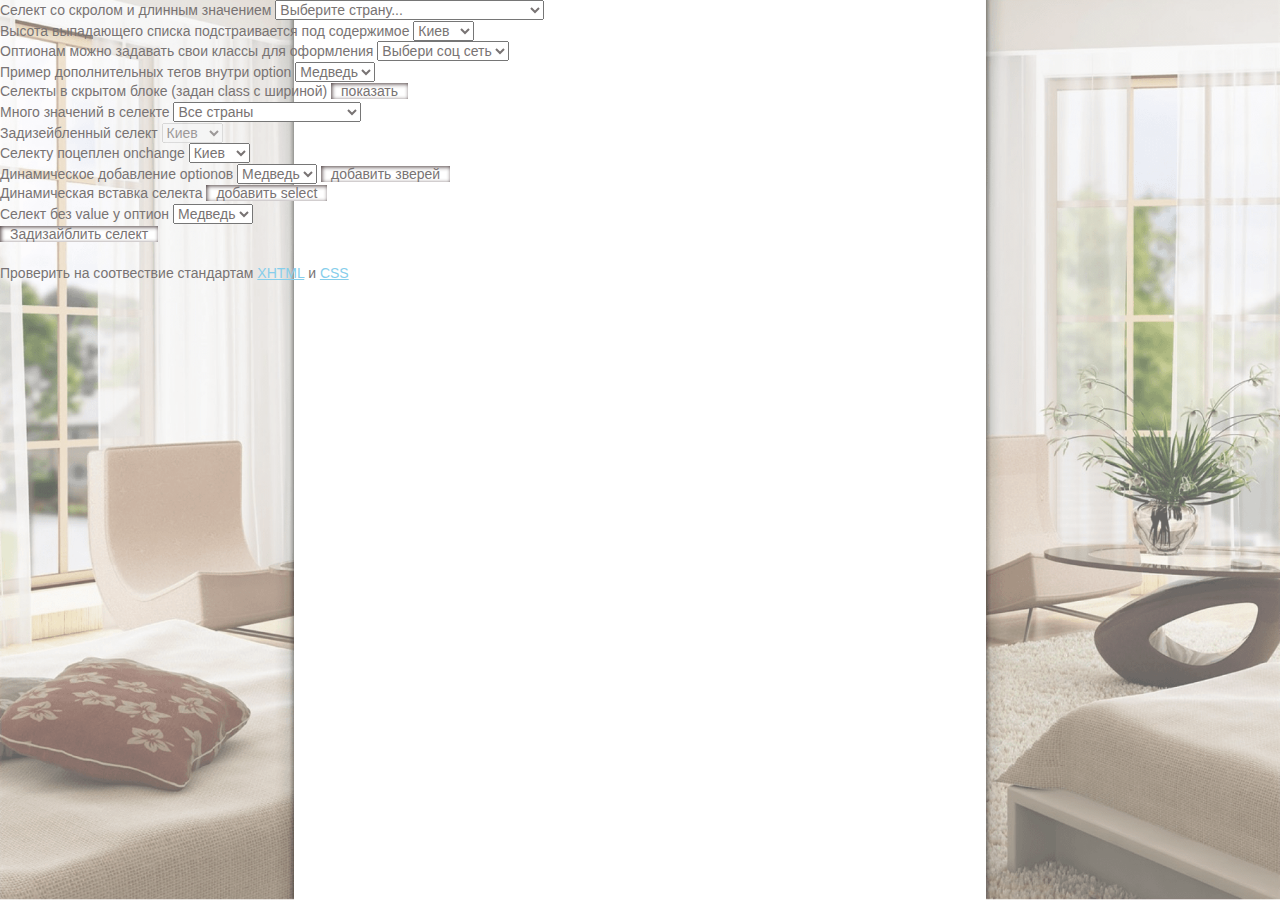
<file: cusel.html>
<?xml version="1.0" encoding="utf-8"?>
<!DOCTYPE html PUBLIC "-//W3C//DTD XHTML 1.0 Strict//EN" "http://www.w3.org/TR/xhtml1/DTD/xhtml1-strict.dtd">
<html xmlns="http://www.w3.org/1999/xhtml" lang="en" xml:lang="en">
<head>
<title>xiper.net - примеры работы cuSel</title>
<meta http-equiv="Content-Type" content="text/html; charset=utf-8" />
<meta http-equiv="Cache-Control" content="no-cache" />
<link href="http://www.xiper.net/examples/css/examples.css" rel="stylesheet" type="text/css" />
  <link rel="stylesheet" href="stylesheets/screen.css">
</head>
<body>
<div class="main">
	<form action="#">
	<div class="lineForm">
		<label>Селект со скролом и длинным значением</label>
		<select class="sel80" id="country" name="country" tabindex="2">
		<option value="10">Англия</option>
		<option value="11">Испания</option>
		<option value="12">аравия аравия аравия аравия аравия</option>
		<option selected="selected" value="1000">Выберите страну...</option>
		</select>
	</div>
	<div class="lineForm3">
		<label>Высота выпадающего списка подстраивается под содержимое</label>	
		<select id="city" name="city" tabindex="1">
		<option value="">Киев</option>
		<option value="2">Львов</option>
		<option value="3">Дон</option>
		<option value="4">Ялта</option>
		<option value="2">Львов</option>
		<option value="3">Дон</option>
		<option value="4">Ялта</option>
		</select>
	</div>
	<div class="lineForm">
		<label>Оптионам можно задавать свои классы для оформления</label>	
		<select id="social" name="social">
		<option value="0">Выбери соц сеть</option>
		<option value="1" class="twitter">twitter</option>
		<option value="2" class="vkontakte">вконтакте</option>
		<option value="3" class="lj">Live journal</option>
		<option value="4" class="li">Live internet</option>
		</select>
	</div>
	<div class="lineForm">
		<label>Пример дополнительных тегов внутри option</label>
		<select id="animals-50" name="animals-50">
		<option value="1" addTags="<div class='kv'></div>">Медведь</option>
		<option value="2" addTags="<input type='checkbox' />">Волк</option>
		<option value="3">Заяц</option>
		<option value="4">Ежик</option>
		</select>
		
	</div>
	<div class="lineForm">	
		<label>Селекты в скрытом блоке (задан class с шириной)</label>
		<div style="display: none">
		<select id="city2" name="city2" class="wid100">
		<option value="1">Киев</option>
		<option value="2">Львов</option>
		<option value="3">Донецк</option>
		<option value="4">Ялта</option>
		<option value="2">Львов</option>
		<option value="3">Донецк</option>
		<option value="4">Ялта</option>
		</select>
		<select id="city20" name="city20" class="wid100">
		<option value="1">Киев</option>
		<option value="2">Львов</option>
		<option value="3">Донецк</option>
		<option value="4">Ялта</option>
		</select>
		<select id="city30" name="city30" class="wid100">
		<option value="1">Киев</option>
		<option value="2">Львов</option>
		<option value="3">Донецк</option>
		<option value="4">Ялта</option>
		<option value="2">Львов</option>
		<option value="3">Донецк</option>
		<option value="4">Ялта</option>
		<option value="2">Львов</option>
		<option value="3">Донецк</option>
		<option value="4">Ялта</option>
		</select>
		</div>
		<input type="button" value="показать" id="showSel" />
	</div>
	<div class="lineForm redSelect">
		<label>Много значений в селекте</label>
		<select class="wid100" id="search_country" name="search_country"><option value="0" selected="selected">Все страны</option><option value="13">Австралия</option><option value="15">Австрия</option><option value="6">Азербайджан</option><option value="8">Армения</option><option value="30">Беларусь</option><option value="22">Бельгия</option><option value="36">Болгария</option><option value="241">Великобритания</option><option value="109">Венгрия</option><option value="250">Вьетнам</option><option value="89">Гана</option><option value="94">Германия</option><option value="104">Гонконг</option><option value="98">Греция</option><option value="88">Грузия</option><option value="61">Дания</option><option value="67">Египет</option><option value="117">Израиль</option><option value="113">Индия</option><option value="111">Индонезия</option><option value="116">Иран</option><option value="68">Ирландия</option><option value="216">Испания</option><option value="118">Италия</option><option value="261">Йемен</option><option value="136">Казахстан</option><option value="40">Канада</option><option value="60">Кипр</option><option value="46">Китай</option><option value="57">Куба</option><option value="129">Кыргызстан</option><option value="139">Латвия</option><option value="140">Литва</option><option value="146">Люксембург</option><option value="167">Малайзия</option><option value="151">Молдова</option><option value="174">Нигерия</option><option value="175">Нидерланды (Голландия)</option><option value="183">Новая Зеландия</option><option value="177">Норвегия</option><option value="3">О.А.Э.</option><option value="189">Пакистан</option><option value="186">Перу</option><option value="190">Польша</option><option value="192">Португалия</option><option value="202">Россия</option><option value="199">Румыния</option><option value="214">Сингапур</option><option value="142">Словакия</option><option value="211">Словения</option><option value="243">США</option><option value="227">Таджикистан</option><option value="226">Таиланд</option><option value="237">Тайвань</option><option value="233">Тунис</option><option value="235">Турция</option><option value="246">Узбекистан</option><option value="242">Украина</option><option value="200">Филиппины</option><option value="77">Финляндия</option><option value="84">Франция</option><option value="108">Хорватия</option><option value="75" id="test">Чехия</option><option value="223">Швейцария</option><option value="220">Швеция</option><option value="70">Эстония</option><option value="133">Южная Корея</option><option value="121">Япония</option></select>
	</div>
	<div class="lineForm">	
		<label>Задизейбленный селект</label>
		<select id="city-disabled" name="city-disabled" disabled="disabled">
		<option value="1">Киев</option>
		<option value="2">Львов</option>
		<option value="3">Дон</option>
		<option value="4">Ялта</option>
		</select>
	</div>
	<div class="lineForm">
		<label>Селекту поцеплен onchange</label>	
		<select id="city-3" name="city-3" onChange="alert('произошел onchange')">
		<option value="1">Киев</option>
		<option value="2">Львов</option>
		<option value="3">Дон</option>
		<option value="4">Ялта</option>
		</select>
	</div>
	<div class="lineForm">
		<label>Динамическое добавление optionов</label>
		<select id="animals" name="animals">
		<option value="1">Медведь</option>
		<option value="2">Волк</option>
		<option value="3">Заяц</option>
		<option value="4">Ежик</option>
		</select>
		<input type="button" value="добавить зверей" id="addAnimals" />
	</div>
	<div class="lineForm">
		<label>Динамическая вставка селекта</label>
		<input type="button" value="добавить select" id="addSelect" />
	</div>
	<div class="lineForm">
		<label>Селект без value у оптион</label>
		<select id="amimals3">
		<option value="1">Медведь</option>
		<option>Волк</option>
		<option>Заяц</option>
		<option>Ежик</option>
		<option>Медведь</option>
		<option>Волк</option>
		<option>Заяц</option>
		<option>Ежик</option>
		<option>Медведь</option>
		<option>Волк</option>
		<option>Заяц</option>
		<option>Ежик</option>
		</select>
	</div>
	<input type="button" id="butTest" value="Задизайблить селект" />
	</form>
	<br clear="all" />
<div class="rasporka"></div>
</div>
<div class="validateLinks">Проверить на соотвествие стандартам <a href="http://validator.w3.org/check?uri=referer">XHTML</a> и <a href="http://jigsaw.w3.org/css-validator/check/referer">CSS</a></div>


<script src="//ajax.googleapis.com/ajax/libs/jquery/1.8.2/jquery.min.js"></script>
<script>window.jQuery || document.write('<script src="js/vendor/jquery-1.8.2.min.js"><\/script>')</script>
<script src="js/vendor/jquery.columnizer.min.js"></script>
<script src="js/plugins/placeholder-min.js"></script>
<!--jqueryTools-->
<script src="http://cdn.jquerytools.org/1.2.7/full/jquery.tools.min.js"></script>
<!--carousel-->
<script src="js/plugins/jquery.jcarousel.min.js"></script>
<!--custom selectbox-->
<script src="js/plugins/selectbox/cusel.js"></script>
<script src="js/plugins/selectbox/jScrollPane.js"></script>
<script src="js/plugins/selectbox/jquery.mousewheel.js"></script>
<!--slider-->
<script src="js/plugins/slider/jquery.easing.1.3.js"></script>
<script src="js/plugins/slider/jquery.mobile.customized.min.js"></script>
<script src="js/plugins/slider/camera.min.js"></script>
<script src="js/main.js"></script>

</body></html>
</file>
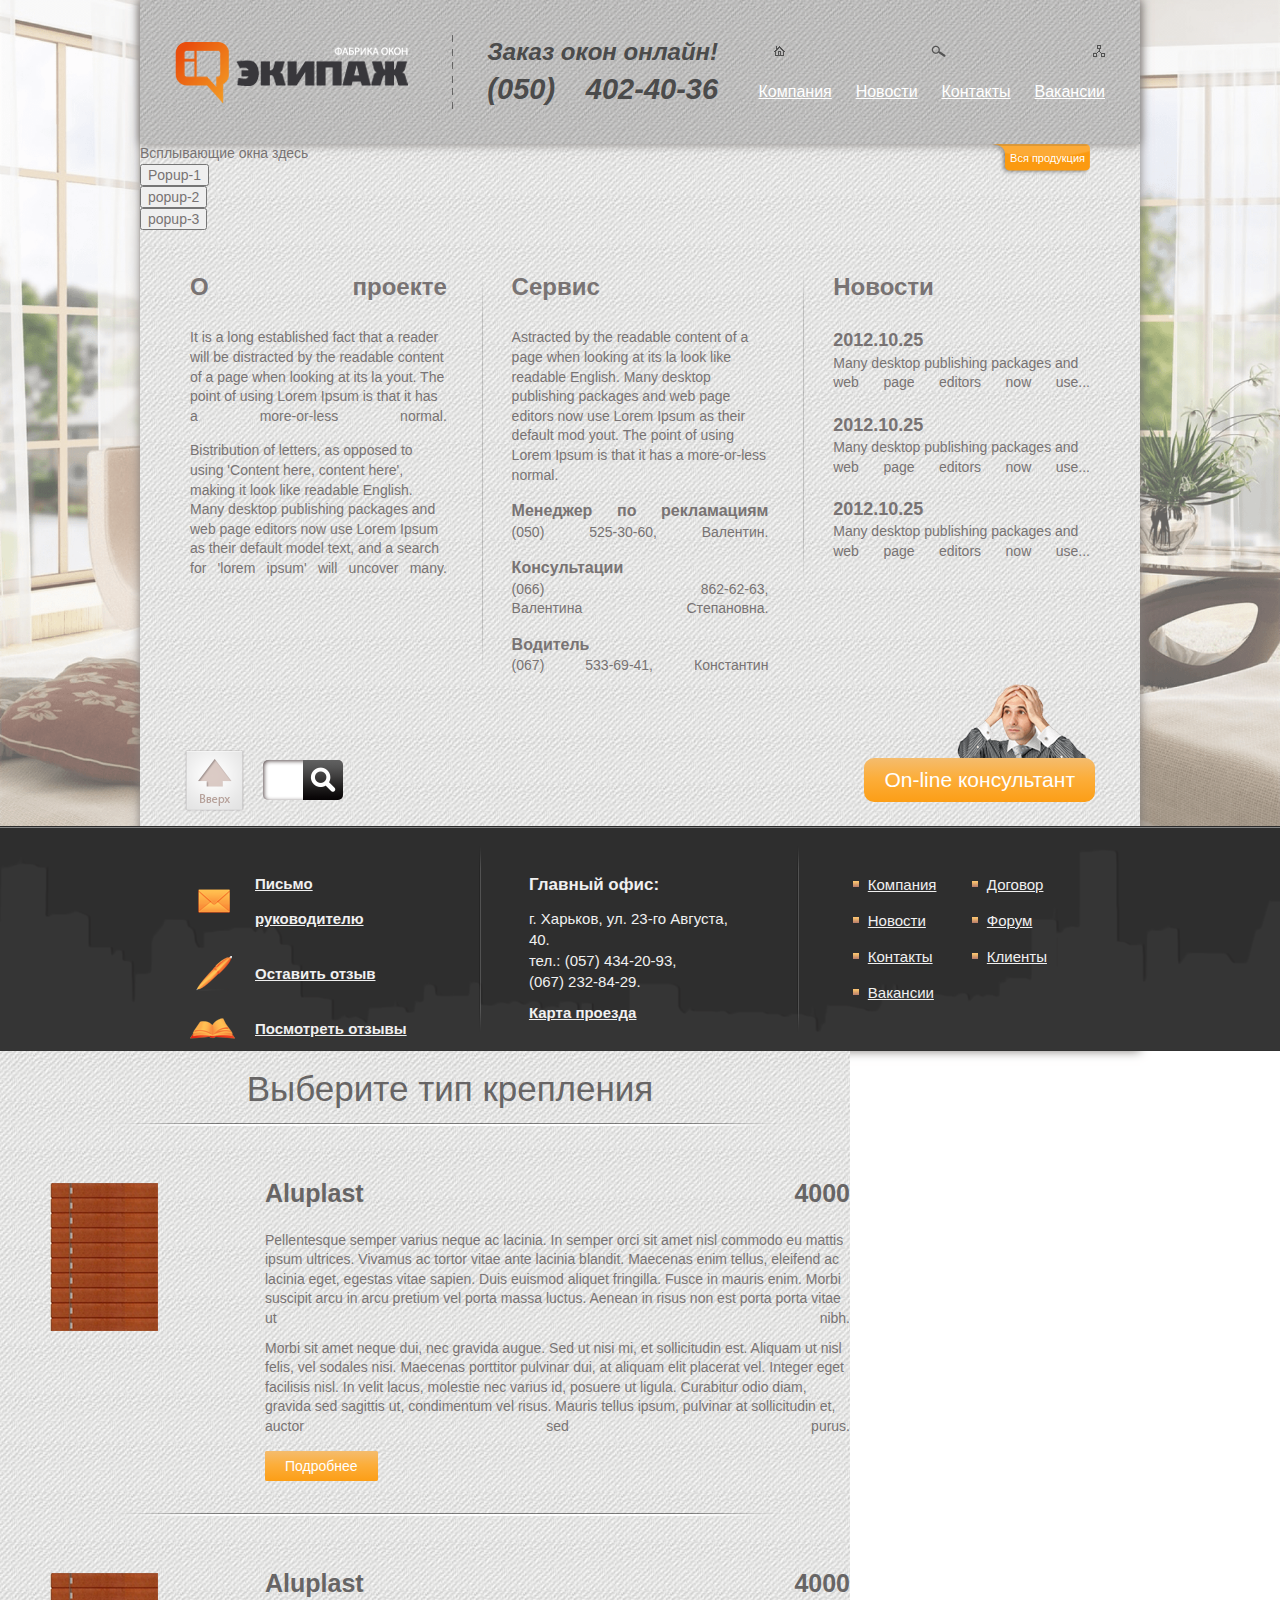
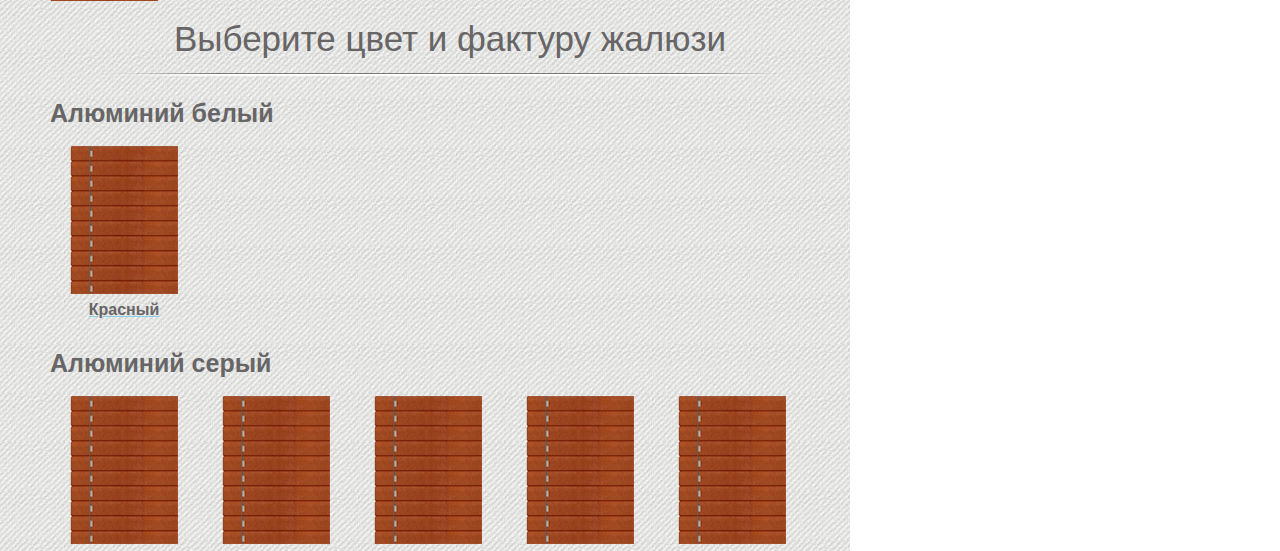
<file: popup.html>
<!doctype html>
<!--[if IE 7]> <html class="ie ie87 ie7" lang="en"> <![endif]-->
<!--[if IE 8]> <html class="ie ie87 ie8" lang="en"> <![endif]-->
<!--[if IE 9]> <html class="ie ie9" lang="en"> <![endif]-->
<html class="no-js" lang="en" xmlns="http://www.w3.org/1999/html" xmlns="http://www.w3.org/1999/html">
<head>
  <meta charset="utf-8">
  <meta http-equiv="X-UA-Compatible" content="IE=edge,chrome=1">
  <title></title>
  <meta name="description" content="">
  <!--if you make responsive design - uncomment it-->
  <!--<meta name="viewport" content="width=device-width, initial-scale=1">-->
  <!--[if IE]><script src="http://html5shiv.googlecode.com/svn/trunk/html5.js"></script><![endif]-->
  <link rel="stylesheet" href="stylesheets/screen.css">
  <script src="js/vendor/modernizr-2.6.1.min.js"></script>
</head>
<body itemscope itemtype='http://schema.org/WebPage'>
<!--[if lt IE 9]><p class=chromeframe>Внимание! Вы используете <em>устаревший браузер!</em> Страница может загружаться долго, а часть элементов сайта выводится в упрощенном виде. Чтобы увидеть полноценную версию сайта - <a href="http://browsehappy.com/">установите новый современный браузер</a> - это увеличит скорость загрузки страниц в несколько раз, или <a href="http://www.google.com/chromeframe/?redirect=true">установите расширение Google Chrome Frame для Internet Explorer</a> - это позволит вам увеличить скорость загрузки страниц не покидая браузер.</p><![endif]-->

<!-- WRAPPER -->
<div class="-body">

  <!-- HEADER -->
  <header class="-header" itemscope itemtype='http://schema.org/HomeAndConstructionBusiness'>
    <!--logo-->
    <a class="-header__logo" href="index.html" itemprop='url'>
      <img src="images/header__logo.png" alt="Фабрика окон Экипаж" itemprop='logo' itemscope itemtype='http://schema.org/ImageObject'>
      <span class="name" itemprop="name">Фабрика окон "Экипаж"</span>
    </a>
    <!--number-->
    <address class="-header__phone">
      <p class="title">Заказ окон онлайн!</p>
      <p class="unit" itemprop='telephone'>(050) 402-40-36</p>
    </address>
    <div>
      <!--serv navigation-->
      <nav class="-header__nav_serv">
        <a href="#" class="unit unit-1" title="Home page">Home page</a>
        <a href="#" class="unit unit-2" title="Search">Search</a>
        <a href="#" class="unit unit-3" title="Site map">Site map</a>
      </nav>
      <!--main navigation-->
      <nav class="-header__nav_main" itemscope itemtype='http://schema.org/SiteNavigationElement'>
        <a href="#" class="unit">Компания</a>
        <a href="#" class="unit">Новости</a>
        <a href="#" class="unit">Контакты</a>
        <a href="#" class="unit">Вакансии</a>
      </nav>
    </div>
  </header><!--END HEADER-->



  <!--START page template-->
  <div class="-template" role="main">
    <!--expanded list ("All production")-->
    <div class="-template__expanded" id="-template__expanded">
      <a href="#" class="trigger">Вся продукция</a>
      <div class="content">
        <a href="#" class="close"></a>
        <div class="content__container">
          <!--unit-->
          <a href="#" class="unit">
            <img class="unit__image" src="images/product_categories/unit-4.png" alt="">
            <span class="unit__content">Подоконники</span>
          </a>
          <!--unit-->
          <a href="#" class="unit">
            <img class="unit__image" src="images/product_categories/unit-1.png" alt="">
            <span class="unit__content">Жалюзи</span>
          </a>
          <!--unit-->
          <a href="#" class="unit">
            <img class="unit__image" src="images/product_categories/unit-5.png" alt="">
            <span class="unit__content">Защитные ролеты</span>
          </a>
          <!--unit-->
          <a href="#" class="unit">
            <img class="unit__image" src="images/product_categories/unit-2.png" alt="">
            <span class="unit__content">Ролеты</span>
          </a>
          <!--unit-->
          <a href="#" class="unit">
            <img class="unit__image" src="images/product_categories/unit-3.png" alt="">
            <span class="unit__content">Москитные сетки</span>
          </a>
          <!--unit-->
          <a href="#" class="unit">
            <img class="unit__image" src="images/product_categories/unit-6.png" alt="">
            <span class="unit__content">Алюминиевые системы</span>
          </a>
        </div>
      </div>
    </div>

    <!--****-->
    <h1 class="-templage__h1">Всплывающие окна здесь</h1>

    <ul>
      <li><button class="-popup__trigger" rel="#popup-1">Popup-1</button></li>
      <li><button class="-popup__trigger" rel="#popup-2">popup-2</button></li>
      <li><button class="-popup__trigger" rel="#popup-3">popup-3</button></li>
    </ul>

    <!--main column with content-->
    <div class="-template__textContent">
      <!--column-->
      <section class="unit">
        <h2 class="unit__title">О проекте</h2>
        <div class="unit__content">
          <p>It is a long established fact that a reader will be distracted by the readable content of a page when looking at its la  yout. The point of using Lorem Ipsum is that it has a more-or-less normal.</p>
          <p>Вistribution of letters, as opposed to using 'Content here, content here', making it look like readable English. Many desktop publishing packages and web page editors now use Lorem Ipsum as their default model text, and a search for 'lorem ipsum' will uncover many.</p>
        </div>
      </section>
      <!--column-->
      <section class="unit">
        <h2 class="unit__title">Сервис</h2>
        <div class="unit__content">
          <p>Аstracted by the readable content of a page when looking at its la   look like readable English. Many desktop publishing packages and web page editors now use Lorem Ipsum as their default mod yout. The point of using Lorem Ipsum is that it has a more-or-less normal.</p>
          <dl>
            <dt class="unit__subtitle">Менеджер по рекламациям</dt>
            <dd>(050) 525-30-60, Валентин.</dd>
            <dt class="unit__subtitle">Консультации</dt>
            <dd>(066) 862-62-63,<br>Валентина Степановна.</dd>
            <dt class="unit__subtitle">Водитель</dt>
            <dd>(067) 533-69-41, Константин</dd>
          </dl>
        </div>
      </section>
      <!--column-->
      <section class="unit">
        <h2 class="unit__title">Новости</h2>
        <div class="unit__content">
          <!--one new-->
          <article class="theNew">
            <time datetime="2012-10-25">2012.10.25</time>
            <div class="theNew__content">Many desktop publishing packages and web page editors now use</div>
          </article>
          <!--one new-->
          <article class="theNew">
            <time datetime="2012-10-25">2012.10.25</time>
            <div class="theNew__content">Many desktop publishing packages and web page editors now use</div>
          </article>
          <!--one new-->
          <article class="theNew">
            <time datetime="2012-10-25">2012.10.25</time>
            <div class="theNew__content">Many desktop publishing packages and web page editors now use</div>
          </article>
        </div>
      </section>
    </div>
    <!--end main column with content-->


    <!--scrollUp and search-->
    <div class="-template__bottomServiceBlock">
      <div>
        <a href="#" class="-template__scrollUp">Вверх</a>
        <form class="-template__search">
          <input type="text" class="input">
          <button type="submit" class="submit"></button>
        </form>
      </div>
      <a href="#" class="-templage__button__consultation">
        <span class="status">On-line</span> консультант
      </a>
    </div>
  </div><!--END page template-->

  <div class="footer_helper"></div>
</div><!-- END page-body -->

<!-- FOOTER -->
<footer class="-footer" itemscope itemtype='http://schema.org/WPFooter'>
  <div class="-footer__content">
    <!--links(left part)-->
    <div class="-footer__links -footer__unit">
      <a href="#" class="unit unit-1">Письмо руководителю</a>
      <a href="#" class="unit unit-2">Оставить отзыв</a>
      <a href="#" class="unit unit-3">Посмотреть отзывы</a>
    </div>
    <!--address-->
    <div class="-footer__address -footer__unit">
      <h3 class="title">Главный офис:</h3>
      <address class="content">
        <p>г. Харьков, ул. 23-го Августа, 40.</p>
        <p>тел.: (057) 434-20-93,</p>
        <p>(067) 232-84-29.</p>
      </address>
      <a href="#" class="link">Карта проезда</a>
    </div>
    <!--navigation-->
    <nav class="-footer__nav -footer__unit">
      <ul>
        <li><a href="#" class="unit">Компания</a></li>
        <li><a href="#" class="unit">Новости</a></li>
        <li><a href="#" class="unit">Контакты</a></li>
        <li><a href="#" class="unit">Вакансии</a></li>
      </ul>
      <ul>
        <li><a href="#" class="unit">Договор</a><li>
        <li><a href="#" class="unit">Форум</a><li>
        <li><a href="#" class="unit">Клиенты</a><li>
      </ul>
    </nav>
  </div>
</footer>
<!-- END FOOTER -->

<div class="-popup -popup__simple" id="popup-1">
  <a href="#" class="close"></a>
  <div class="-popup__product">
    <div class="image">
      <img src="images/tmp/popup__product__image.png" alt="">
    </div>
    <div class="content">
      <h2 class="title">Aluplast 4000</h2>
      <p>Pellentesque semper varius neque ac lacinia. In semper orci sit amet nisl commodo eu mattis ipsum ultrices. Vivamus ac tortor vitae ante lacinia blandit. Maecenas enim tellus, eleifend ac lacinia eget, egestas vitae sapien. Duis euismod aliquet fringilla. Fusce in mauris enim. Morbi suscipit arcu in arcu pretium vel porta massa luctus. Aenean in risus non est porta porta vitae ut nibh.
      <p>Morbi sit amet neque dui, nec gravida augue. Sed ut nisi mi, et sollicitudin est. Aliquam ut nisl felis, vel sodales nisi. Maecenas porttitor pulvinar dui, at aliquam elit placerat vel. Integer eget facilisis nisl. In velit lacus, molestie nec varius id, posuere ut ligula. Curabitur odio diam, gravida sed sagittis ut, condimentum vel risus. Mauris tellus ipsum, pulvinar at sollicitudin et, auctor sed purus.
    </div>
  </div>
</div>

<div class="-popup -popup__scrollable" id="popup-2">
  <a href="#" class="close"></a>
  <h2 class="-popup__scrollable__title">Выберите тип крепления</h2>
  <!--unit-->
  <div class="-popup__scrollable__unit-1">
    <div class="image">
      <img src="images/tmp/popup__scrollable__image.png" alt="">
    </div>
    <div class="content">
      <h2 class="title">Aluplast 4000</h2>
      <p>Pellentesque semper varius neque ac lacinia. In semper orci sit amet nisl commodo eu mattis ipsum ultrices. Vivamus ac tortor vitae ante lacinia blandit. Maecenas enim tellus, eleifend ac lacinia eget, egestas vitae sapien. Duis euismod aliquet fringilla. Fusce in mauris enim. Morbi suscipit arcu in arcu pretium vel porta massa luctus. Aenean in risus non est porta porta vitae ut nibh.
      <p>Morbi sit amet neque dui, nec gravida augue. Sed ut nisi mi, et sollicitudin est. Aliquam ut nisl felis, vel sodales nisi. Maecenas porttitor pulvinar dui, at aliquam elit placerat vel. Integer eget facilisis nisl. In velit lacus, molestie nec varius id, posuere ut ligula. Curabitur odio diam, gravida sed sagittis ut, condimentum vel risus. Mauris tellus ipsum, pulvinar at sollicitudin et, auctor sed purus.
      <div class="moreLink__wrap">
        <a href="#" class="moreLink">Подробнее</a>
      </div>
    </div>
  </div>
  <!--unit-->
  <div class="-popup__scrollable__unit-1">
    <div class="image">
      <img src="images/tmp/popup__scrollable__image.png" alt="">
    </div>
    <div class="content">
      <h2 class="title">Aluplast 4000</h2>
      <p>Pellentesque semper varius neque ac lacinia. In semper orci sit amet nisl commodo eu mattis ipsum ultrices. Vivamus ac tortor vitae ante lacinia blandit. Maecenas enim tellus, eleifend ac lacinia eget, egestas vitae sapien. Duis euismod aliquet fringilla. Fusce in mauris enim. Morbi suscipit arcu in arcu pretium vel porta massa luctus. Aenean in risus non est porta porta vitae ut nibh.
      <p>Morbi sit amet neque dui, nec gravida augue. Sed ut nisi mi, et sollicitudin est. Aliquam ut nisl felis, vel sodales nisi. Maecenas porttitor pulvinar dui, at aliquam elit placerat vel. Integer eget facilisis nisl. In velit lacus, molestie nec varius id, posuere ut ligula. Curabitur odio diam, gravida sed sagittis ut, condimentum vel risus. Mauris tellus ipsum, pulvinar at sollicitudin et, auctor sed purus.
      <div class="moreLink__wrap">
        <a href="#" class="moreLink">Подробнее</a>
      </div>
    </div>
  </div>
</div>

<div class="-popup -popup__scrollable" id="popup-3">
  <a href="#" class="close"></a>
  <h2 class="-popup__scrollable__title">Выберите цвет и фактуру жалюзи</h2>
  <!--line-->
  <div class="-popup__scrollable__unit-2">
    <h3 class="title">Алюминий белый</h3>
    <div class="content">
      <!--unit in line-->
      <a href="#" class="content__unit">
        <img src="images/tmp/popup__scrollable__image.png" alt="">
        <span class="content__unit__label">Красный</span>
      </a>
    </div>
  </div>
  <!--line-->
  <div class="-popup__scrollable__unit-2">
    <h3 class="title">Алюминий серый</h3>
    <div class="content">
      <!--unit in line-->
      <a href="#" class="content__unit">
        <img src="images/tmp/popup__scrollable__image.png" alt="">
        <span class="content__unit__label">Красный</span>
      </a>
      <!--unit in line-->
      <a href="#" class="content__unit">
        <img src="images/tmp/popup__scrollable__image.png" alt="">
        <span class="content__unit__label">Красный</span>
      </a>
      <!--unit in line-->
      <a href="#" class="content__unit">
        <img src="images/tmp/popup__scrollable__image.png" alt="">
        <span class="content__unit__label">Красный</span>
      </a>
      <!--unit in line-->
      <a href="#" class="content__unit">
        <img src="images/tmp/popup__scrollable__image.png" alt="">
        <span class="content__unit__label">Красный</span>
      </a>
      <!--unit in line-->
      <a href="#" class="content__unit">
        <img src="images/tmp/popup__scrollable__image.png" alt="">
        <span class="content__unit__label">Красный</span>
      </a>
    </div>
  </div>
  <!--line-->
  <div class="-popup__scrollable__unit-2">
    <h3 class="title">Алюминий белый</h3>
    <div class="content">
      <!--unit in line-->
      <a href="#" class="content__unit">
        <img src="images/tmp/popup__scrollable__image.png" alt="">
        <span class="content__unit__label">Красный</span>
      </a>
    </div>
  </div>
  <!--line-->
  <div class="-popup__scrollable__unit-2">
    <h3 class="title">Алюминий белый</h3>
    <div class="content">
      <!--unit in line-->
      <a href="#" class="content__unit">
        <img src="images/tmp/popup__scrollable__image.png" alt="">
        <span class="content__unit__label">Красный</span>
      </a>
    </div>
  </div>
</div>

<script src="//ajax.googleapis.com/ajax/libs/jquery/1.8.2/jquery.min.js"></script>
<script>window.jQuery || document.write('<script src="js/vendor/jquery-1.8.2.min.js"><\/script>')</script>
<script src="js/vendor/jquery.columnizer.min.js"></script>
<script src="js/plugins/placeholder-min.js"></script>
<!--jqueryTools-->
<script src="http://cdn.jquerytools.org/1.2.7/full/jquery.tools.min.js"></script>
<!--carousel-->
<script src="js/plugins/jquery.jcarousel.min.js"></script>
<!--custom selectbox-->
<script src="js/plugins/selectbox/cusel.js"></script>
<script src="js/plugins/selectbox/jScrollPane.js"></script>
<!--jscrollpane-->
<script src="js/plugins/jquery.mousewheel.js"></script>
<script src="js/plugins/mwheelIntent.js"></script>
<script src="js/plugins/jquery.jscrollpane.min.js"></script>
<!--slider-->
<script src="js/plugins/slider/jquery.easing.1.3.js"></script>
<script src="js/plugins/slider/jquery.mobile.customized.min.js"></script>
<script src="js/plugins/slider/camera.min.js"></script>
<script src="js/main.js"></script>

<!-- Asynchronous Google Analytics snippet. Change UA-XXXXX-X to be your site's ID.
mathiasbynens.be/notes/async-analytics-snippet -->
<script>
  var _gaq=[['_setAccount','UA-XXXXX-X'],['_trackPageview']];
  (function(d,t){var g=d.createElement(t),s=d.getElementsByTagName(t)[0];
    g.src=('https:'==location.protocol?'//ssl':'//www')+'.google-analytics.com/ga.js';
    s.parentNode.insertBefore(g,s)}(document,'script'));
</script>

</body>
</html>
</file>
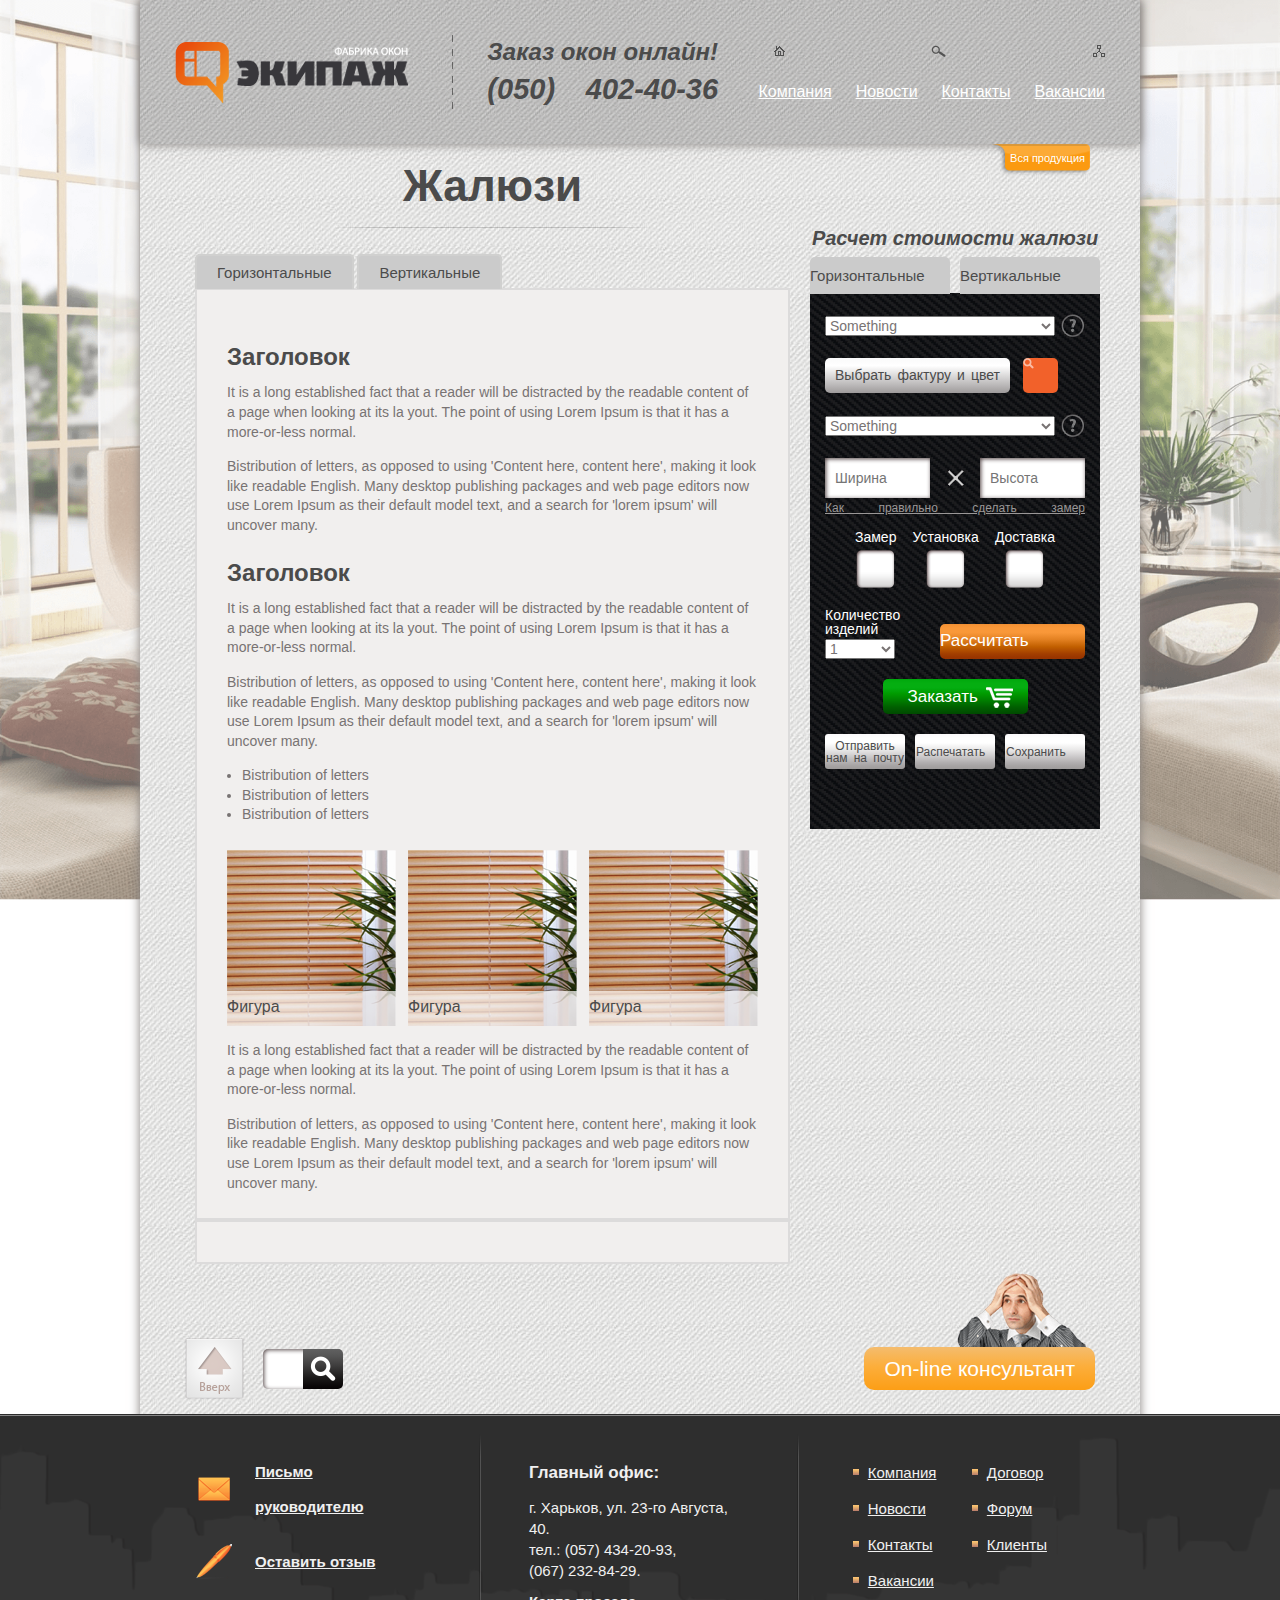
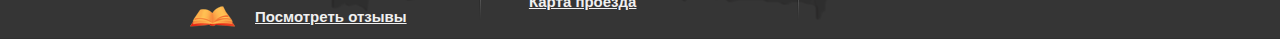
<file: product.html>
<!doctype html>
<!--[if IE 7]> <html class="ie ie87 ie7" lang="en"> <![endif]-->
<!--[if IE 8]> <html class="ie ie87 ie8" lang="en"> <![endif]-->
<!--[if IE 9]> <html class="ie ie9" lang="en"> <![endif]-->
<html class="no-js" lang="en" xmlns="http://www.w3.org/1999/html" xmlns="http://www.w3.org/1999/html">
<head>
  <meta charset="utf-8">
  <meta http-equiv="X-UA-Compatible" content="IE=edge,chrome=1">
  <title></title>
  <meta name="description" content="">
  <!--if you make responsive design - uncomment it-->
  <!--<meta name="viewport" content="width=device-width, initial-scale=1">-->
  <!--[if IE]><script src="http://html5shiv.googlecode.com/svn/trunk/html5.js"></script><![endif]-->
  <link rel="stylesheet" href="stylesheets/screen.css">
  <script src="js/vendor/modernizr-2.6.1.min.js"></script>
</head>
<body itemscope itemtype='http://schema.org/WebPage'>
<!--[if lt IE 9]><p class=chromeframe>Внимание! Вы используете <em>устаревший браузер!</em> Страница может загружаться долго, а часть элементов сайта выводится в упрощенном виде. Чтобы увидеть полноценную версию сайта - <a href="http://browsehappy.com/">установите новый современный браузер</a> - это увеличит скорость загрузки страниц в несколько раз, или <a href="http://www.google.com/chromeframe/?redirect=true">установите расширение Google Chrome Frame для Internet Explorer</a> - это позволит вам увеличить скорость загрузки страниц не покидая браузер.</p><![endif]-->

<!-- WRAPPER -->
<div class="-body">

  <!-- HEADER -->
  <header class="-header" itemscope itemtype='http://schema.org/HomeAndConstructionBusiness'>
    <!--logo-->
    <a class="-header__logo" href="index.html" itemprop='url'>
      <img src="images/header__logo.png" alt="Фабрика окон Экипаж" itemprop='logo' itemscope itemtype='http://schema.org/ImageObject'>
      <span class="name" itemprop="name">Фабрика окон "Экипаж"</span>
    </a>
    <!--number-->
    <address class="-header__phone">
      <p class="title">Заказ окон онлайн!</p>
      <p class="unit" itemprop='telephone'>(050) 402-40-36</p>
    </address>
    <div>
      <!--serv navigation-->
      <nav class="-header__nav_serv">
        <a href="#" class="unit unit-1" title="Home page">Home page</a>
        <a href="#" class="unit unit-2" title="Search">Search</a>
        <a href="#" class="unit unit-3" title="Site map">Site map</a>
      </nav>
      <!--main navigation-->
      <nav class="-header__nav_main" itemscope itemtype='http://schema.org/SiteNavigationElement'>
        <a href="#" class="unit">Компания</a>
        <a href="#" class="unit">Новости</a>
        <a href="#" class="unit">Контакты</a>
        <a href="#" class="unit">Вакансии</a>
      </nav>
    </div>
  </header><!--END HEADER-->



  <!--START page template-->
  <div class="-template" role="main">

    <!--expanded list ("All production")-->
    <div class="-template__expanded" id="-template__expanded">
      <a href="#" class="trigger">Вся продукция</a>
      <div class="content">
        <a href="#" class="close"></a>
        <div class="content__container">
          <!--unit-->
          <a href="#" class="unit">
            <img class="unit__image" src="images/product_categories/unit-4.png" alt="">
            <span class="unit__content">Подоконники</span>
          </a>
          <!--unit-->
          <a href="#" class="unit">
            <img class="unit__image" src="images/product_categories/unit-1.png" alt="">
            <span class="unit__content">Жалюзи</span>
          </a>
          <!--unit-->
          <a href="#" class="unit">
            <img class="unit__image" src="images/product_categories/unit-5.png" alt="">
            <span class="unit__content">Защитные ролеты</span>
          </a>
          <!--unit-->
          <a href="#" class="unit">
            <img class="unit__image" src="images/product_categories/unit-2.png" alt="">
            <span class="unit__content">Ролеты</span>
          </a>
          <!--unit-->
          <a href="#" class="unit">
            <img class="unit__image" src="images/product_categories/unit-3.png" alt="">
            <span class="unit__content">Москитные сетки</span>
          </a>
          <!--unit-->
          <a href="#" class="unit">
            <img class="unit__image" src="images/product_categories/unit-6.png" alt="">
            <span class="unit__content">Алюминиевые системы</span>
          </a>
        </div>
      </div>
    </div>

    <section class="-template__product">
      <h1 class="-template__h1"><span class="content">Жалюзи</span></h1>
      <ul class="-template__product__tab_nav">
        <li><a href="#" class="unit">Горизонтальные</a></li>
        <li><a href="#" class="unit">Вертикальные</a></li>
      </ul>
      <!--tab container-->
      <div>
        <!--tab 1-->
        <div class="-template__product__tab_unit">
          <div class="-template__product__slider">
            <div class="camera_wrap slider__simple">
              <div data-src="../images/tmp/slider__simple-1.png"></div>
              <div data-src="../images/tmp/slider__simple-2.png"></div>
            </div>
          </div>
          <!--page content-->
          <div class="-template__product__content">
            <h2>Заголовок</h2>
            <p>It is a long established fact that a reader will be distracted by the readable content of a page when looking at its la  yout. The point of using Lorem Ipsum is that it has a more-or-less normal.
            <p>Вistribution of letters, as opposed to using 'Content here, content here', making it look like readable English. Many desktop publishing packages and web page editors now use Lorem Ipsum as their default model text, and a search for 'lorem ipsum' will uncover many.
            <h2>Заголовок</h2>
            <p>It is a long established fact that a reader will be distracted by the readable content of a page when looking at its la  yout. The point of using Lorem Ipsum is that it has a more-or-less normal.
            <p>Вistribution of letters, as opposed to using 'Content here, content here', making it look like readable English. Many desktop publishing packages and web page editors now use Lorem Ipsum as their default model text, and a search for 'lorem ipsum' will uncover many.
            <ul>
              <li>Вistribution of letters</li>
              <li>Вistribution of letters</li>
              <li>Вistribution of letters</li>
            </ul>
            <div class="jList">
              <figure>
                <img src="images/tmp/figure.png">
                <figcaption>Фигура</figcaption>
              </figure>
              <figure>
                <img src="images/tmp/figure.png">
                <figcaption>Фигура</figcaption>
              </figure>
              <figure>
                <img src="images/tmp/figure.png">
                <figcaption>Фигура</figcaption>
              </figure>
            </div>
            <p>It is a long established fact that a reader will be distracted by the readable content of a page when looking at its la  yout. The point of using Lorem Ipsum is that it has a more-or-less normal.
            <p>Вistribution of letters, as opposed to using 'Content here, content here', making it look like readable English. Many desktop publishing packages and web page editors now use Lorem Ipsum as their default model text, and a search for 'lorem ipsum' will uncover many.
          </div>
        </div>
        <!--tab 2-->
        <div class="-template__product__tab_unit"></div>
      </div>
    </section><!--end main colulmn-->
    <!--calculator-->
    <aside class="-calculator_aside">
      <h2 class="title">Расчет стоимости жалюзи</h2>
      <ul class="-calculator_aside__tab_nav">
        <li><a href="#" class="unit">Горизонтальные</a></li>
        <li><a href="#" class="unit">Вертикальные</a></li>
      </ul>
      <!--tab container-->
      <div>
        <!--tab 1-->
        <form class="-calculator_aside__tab_unit">
          <div class="unit">
            <!--id are required for the emulator works. NO ideas how it works-->
            <select id="select-1">
              <option value="1">Something</option>
              <option value="2">Something very very difficult</option>
            </select>
            <img src="images/tooltip.png" title="This is a tooltip helper. I need to style it.">
          </div>
          <div class="unit color_picker">
            <span class="color_picker__label">Выбрать фактуру и цвет</span>
            <span class="color_picker__unit">
              <span class="dragable"></span>
            </span>
          </div>
          <div class="unit">
            <select id="select-2">
              <option>Something</option>
              <option>Something very very difficult</option>
            </select>
            <img src="images/tooltip.png" title="This is a tooltip helper. I need to style it.">
          </div>
          <div class="unit size_calc">
            <input type="text" placeholder="Ширина">
            <input type="text" placeholder="Высота">
            <a href="#" class="label">Как правильно сделать замер</a>
          </div>
          <div class="unit checkboxes">
            <label>
              <input type="checkbox" name="calculator_aside__checkbox">
              <span class="label">Замер</span>
            </label>
            <label>
              <input type="checkbox" name="calculator_aside__checkbox">
              <span class="label">Установка</span>
            </label>
            <label>
              <input type="checkbox" name="calculator_aside__checkbox">
              <span class="label">Доставка</span>
            </label>
          </div>
          <div class="unit unit__align_btm">
            <div class="select_small">
              <h4 class="label">Количество изделий</h4>
              <select id="select-3">
                <option>1</option>
                <option>2</option>
                <option>3</option>
              </select>
            </div>
            <a href="#" class="button__calc">Рассчитать</a>
          </div>
          <button type="submit" class="button__purchase">Заказать</button>
          <div class="unit">
            <a href="#" class="button__service"><span class="content">Отправить нам на почту</span></a>
            <a href="#" class="button__service"><span class="content">Распечатать</span></a>
            <a href="#" class="button__service"><span class="content">Сохранить</span></a>
          </div>
        </form>
        <!--tab 2-->
        <form class="-calculator_aside__tab_unit"></form>
      </div>
    </aside><!--end calculator-->


    <!--scrollUp and search-->
    <div class="-template__bottomServiceBlock">
      <div>
        <a href="#" class="-template__scrollUp">Вверх</a>
        <form class="-template__search">
          <input type="text" class="input">
          <button type="submit" class="submit"></button>
        </form>
      </div>
      <a href="#" class="-templage__button__consultation">
        <span class="status">On-line</span> консультант
      </a>
    </div>
  </div><!--END page template-->

  <div class="footer_helper"></div>
</div><!-- END page-body -->

<!-- FOOTER -->
<footer class="-footer" itemscope itemtype='http://schema.org/WPFooter'>
  <div class="-footer__content">
    <!--links(left part)-->
    <div class="-footer__links -footer__unit">
      <a href="#" class="unit unit-1">Письмо руководителю</a>
      <a href="#" class="unit unit-2">Оставить отзыв</a>
      <a href="#" class="unit unit-3">Посмотреть отзывы</a>
    </div>
    <!--address-->
    <div class="-footer__address -footer__unit">
      <h3 class="title">Главный офис:</h3>
      <address class="content">
        <p>г. Харьков, ул. 23-го Августа, 40.</p>
        <p>тел.: (057) 434-20-93,</p>
        <p>(067) 232-84-29.</p>
      </address>
      <a href="#" class="link">Карта проезда</a>
    </div>
    <!--navigation-->
    <nav class="-footer__nav -footer__unit">
      <ul>
        <li><a href="#" class="unit">Компания</a></li>
        <li><a href="#" class="unit">Новости</a></li>
        <li><a href="#" class="unit">Контакты</a></li>
        <li><a href="#" class="unit">Вакансии</a></li>
      </ul>
      <ul>
        <li><a href="#" class="unit">Договор</a><li>
        <li><a href="#" class="unit">Форум</a><li>
        <li><a href="#" class="unit">Клиенты</a><li>
      </ul>
    </nav>
  </div>
</footer>
<!-- END FOOTER -->

<script src="//ajax.googleapis.com/ajax/libs/jquery/1.8.2/jquery.min.js"></script>
<script>window.jQuery || document.write('<script src="js/vendor/jquery-1.8.2.min.js"><\/script>')</script>
<script src="js/vendor/jquery.columnizer.min.js"></script>
<script src="js/plugins/placeholder-min.js"></script>
<!--jqueryTools-->
<script src="http://cdn.jquerytools.org/1.2.7/full/jquery.tools.min.js"></script>
<!--carousel-->
<script src="js/plugins/jquery.jcarousel.min.js"></script>
<!--custom selectbox-->
<script src="js/plugins/selectbox/cusel.js"></script>
<script src="js/plugins/selectbox/jScrollPane.js"></script>
<script src="js/plugins/selectbox/jquery.mousewheel.js"></script>
<!--slider-->
<script src="js/plugins/slider/jquery.easing.1.3.js"></script>
<script src="js/plugins/slider/jquery.mobile.customized.min.js"></script>
<script src="js/plugins/slider/camera.min.js"></script>
<script src="js/main.js"></script>
<!-- Asynchronous Google Analytics snippet. Change UA-XXXXX-X to be your site's ID.
mathiasbynens.be/notes/async-analytics-snippet -->
<script>
  var _gaq=[['_setAccount','UA-XXXXX-X'],['_trackPageview']];
  (function(d,t){var g=d.createElement(t),s=d.getElementsByTagName(t)[0];
    g.src=('https:'==location.protocol?'//ssl':'//www')+'.google-analytics.com/ga.js';
    s.parentNode.insertBefore(g,s)}(document,'script'));
</script>

</body>
</html>
</file>
<file: stylesheets/screen.css>
@charset "UTF-8";
/* line 17, ../../../../../Ruby193/lib/ruby/gems/1.9.1/gems/compass-0.12.2/frameworks/compass/stylesheets/compass/reset/_utilities.scss */
html, body, div, span, applet, object, iframe,
h1, h2, h3, h4, h5, h6, p, blockquote, pre,
a, abbr, acronym, address, big, cite, code,
del, dfn, em, img, ins, kbd, q, s, samp,
small, strike, strong, sub, sup, tt, var,
b, u, i, center,
dl, dt, dd, ol, ul, li,
fieldset, form, label, legend,
table, caption, tbody, tfoot, thead, tr, th, td,
article, aside, canvas, details, embed,
figure, figcaption, footer, header, hgroup,
menu, nav, output, ruby, section, summary,
time, mark, audio, video {
  margin: 0;
  padding: 0;
  border: 0;
  font: inherit;
  font-size: 100%;
  vertical-align: baseline;
}

/* line 22, ../../../../../Ruby193/lib/ruby/gems/1.9.1/gems/compass-0.12.2/frameworks/compass/stylesheets/compass/reset/_utilities.scss */
html {
  line-height: 1;
}

/* line 24, ../../../../../Ruby193/lib/ruby/gems/1.9.1/gems/compass-0.12.2/frameworks/compass/stylesheets/compass/reset/_utilities.scss */
ol, ul {
  list-style: none;
}

/* line 26, ../../../../../Ruby193/lib/ruby/gems/1.9.1/gems/compass-0.12.2/frameworks/compass/stylesheets/compass/reset/_utilities.scss */
table {
  border-collapse: collapse;
  border-spacing: 0;
}

/* line 28, ../../../../../Ruby193/lib/ruby/gems/1.9.1/gems/compass-0.12.2/frameworks/compass/stylesheets/compass/reset/_utilities.scss */
caption, th, td {
  text-align: left;
  font-weight: normal;
  vertical-align: middle;
}

/* line 30, ../../../../../Ruby193/lib/ruby/gems/1.9.1/gems/compass-0.12.2/frameworks/compass/stylesheets/compass/reset/_utilities.scss */
q, blockquote {
  quotes: none;
}
/* line 103, ../../../../../Ruby193/lib/ruby/gems/1.9.1/gems/compass-0.12.2/frameworks/compass/stylesheets/compass/reset/_utilities.scss */
q:before, q:after, blockquote:before, blockquote:after {
  content: "";
  content: none;
}

/* line 32, ../../../../../Ruby193/lib/ruby/gems/1.9.1/gems/compass-0.12.2/frameworks/compass/stylesheets/compass/reset/_utilities.scss */
a img {
  border: none;
}

/* line 116, ../../../../../Ruby193/lib/ruby/gems/1.9.1/gems/compass-0.12.2/frameworks/compass/stylesheets/compass/reset/_utilities.scss */
article, aside, details, figcaption, figure, footer, header, hgroup, menu, nav, section, summary {
  display: block;
}

/* line 34, ../../../../../Ruby193/lib/ruby/gems/1.9.1/gems/compass-h5bp-0.0.5/stylesheets/h5bp/_normalize.scss */
article, aside, details, figcaption, figure, footer, header, hgroup, nav, section {
  display: block;
}

/* line 35, ../../../../../Ruby193/lib/ruby/gems/1.9.1/gems/compass-h5bp-0.0.5/stylesheets/h5bp/_normalize.scss */
audio, canvas, video {
  display: inline-block;
  *display: inline;
  *zoom: 1;
}

/* line 36, ../../../../../Ruby193/lib/ruby/gems/1.9.1/gems/compass-h5bp-0.0.5/stylesheets/h5bp/_normalize.scss */
audio:not([controls]) {
  display: none;
}

/* line 37, ../../../../../Ruby193/lib/ruby/gems/1.9.1/gems/compass-h5bp-0.0.5/stylesheets/h5bp/_normalize.scss */
[hidden] {
  display: none;
}

/* line 62, ../../../../../Ruby193/lib/ruby/gems/1.9.1/gems/compass-h5bp-0.0.5/stylesheets/h5bp/_normalize.scss */
::-moz-selection {
  background: #fe57a1;
  color: white;
  text-shadow: none;
}

/* line 63, ../../../../../Ruby193/lib/ruby/gems/1.9.1/gems/compass-h5bp-0.0.5/stylesheets/h5bp/_normalize.scss */
::selection {
  background: #fe57a1;
  color: white;
  text-shadow: none;
}

/* line 6, ../../../../../Ruby193/lib/ruby/gems/1.9.1/gems/compass-h5bp-0.0.5/stylesheets/h5bp/_chromeframe.scss */
.chromeframe {
  margin: 0.2em 0;
  background: #ccc;
  color: black;
  padding: 0.2em 0;
}

@media print {
  /* line 11, ../../../../../Ruby193/lib/ruby/gems/1.9.1/gems/compass-h5bp-0.0.5/stylesheets/h5bp/_media.scss */
  * {
    background: transparent !important;
    color: black !important;
    box-shadow: none !important;
    text-shadow: none !important;
    filter: none !important;
    -ms-filter: none !important;
  }

  /* line 12, ../../../../../Ruby193/lib/ruby/gems/1.9.1/gems/compass-h5bp-0.0.5/stylesheets/h5bp/_media.scss */
  a, a:visited {
    text-decoration: underline;
  }

  /* line 13, ../../../../../Ruby193/lib/ruby/gems/1.9.1/gems/compass-h5bp-0.0.5/stylesheets/h5bp/_media.scss */
  a[href]:after {
    content: " (" attr(href) ")";
  }

  /* line 14, ../../../../../Ruby193/lib/ruby/gems/1.9.1/gems/compass-h5bp-0.0.5/stylesheets/h5bp/_media.scss */
  abbr[title]:after {
    content: " (" attr(title) ")";
  }

  /* line 15, ../../../../../Ruby193/lib/ruby/gems/1.9.1/gems/compass-h5bp-0.0.5/stylesheets/h5bp/_media.scss */
  .ir a:after, a[href^="javascript:"]:after, a[href^="#"]:after {
    content: "";
  }

  /* line 16, ../../../../../Ruby193/lib/ruby/gems/1.9.1/gems/compass-h5bp-0.0.5/stylesheets/h5bp/_media.scss */
  pre, blockquote {
    border: 1px solid #999;
    page-break-inside: avoid;
  }

  /* line 17, ../../../../../Ruby193/lib/ruby/gems/1.9.1/gems/compass-h5bp-0.0.5/stylesheets/h5bp/_media.scss */
  thead {
    display: table-header-group;
  }

  /* line 18, ../../../../../Ruby193/lib/ruby/gems/1.9.1/gems/compass-h5bp-0.0.5/stylesheets/h5bp/_media.scss */
  tr, img {
    page-break-inside: avoid;
  }

  /* line 19, ../../../../../Ruby193/lib/ruby/gems/1.9.1/gems/compass-h5bp-0.0.5/stylesheets/h5bp/_media.scss */
  img {
    max-width: 100% !important;
  }

  @page {
    margin: 0.5cm;
}

  /* line 21, ../../../../../Ruby193/lib/ruby/gems/1.9.1/gems/compass-h5bp-0.0.5/stylesheets/h5bp/_media.scss */
  p, h2, h3 {
    orphans: 3;
    widows: 3;
  }

  /* line 22, ../../../../../Ruby193/lib/ruby/gems/1.9.1/gems/compass-h5bp-0.0.5/stylesheets/h5bp/_media.scss */
  h2, h3 {
    page-break-after: avoid;
  }
}
/* line 48, ../../../../../Ruby193/lib/ruby/gems/1.9.1/gems/compass-h5bp-0.0.5/stylesheets/h5bp/_normalize.scss */
html {
  font-size: 100%;
  -webkit-text-size-adjust: 100%;
  -ms-text-size-adjust: 100%;
}

/* line 50, ../../../../../Ruby193/lib/ruby/gems/1.9.1/gems/compass-h5bp-0.0.5/stylesheets/h5bp/_normalize.scss */
html, button, input, select, textarea {
  font-family: sans-serif;
  color: #222222;
}

/* line 52, ../../../../../Ruby193/lib/ruby/gems/1.9.1/gems/compass-h5bp-0.0.5/stylesheets/h5bp/_normalize.scss */
body {
  margin: 0;
  font-size: 1em;
  line-height: 1.4;
}

/* line 85, ../../../../../Ruby193/lib/ruby/gems/1.9.1/gems/compass-h5bp-0.0.5/stylesheets/h5bp/_normalize.scss */
abbr[title] {
  border-bottom: 1px dotted;
}

/* line 87, ../../../../../Ruby193/lib/ruby/gems/1.9.1/gems/compass-h5bp-0.0.5/stylesheets/h5bp/_normalize.scss */
b, strong {
  font-weight: bold;
}

/* line 89, ../../../../../Ruby193/lib/ruby/gems/1.9.1/gems/compass-h5bp-0.0.5/stylesheets/h5bp/_normalize.scss */
blockquote {
  margin: 1em 40px;
}

/* line 91, ../../../../../Ruby193/lib/ruby/gems/1.9.1/gems/compass-h5bp-0.0.5/stylesheets/h5bp/_normalize.scss */
dfn {
  font-style: italic;
}

/* line 93, ../../../../../Ruby193/lib/ruby/gems/1.9.1/gems/compass-h5bp-0.0.5/stylesheets/h5bp/_normalize.scss */
hr {
  display: block;
  height: 1px;
  border: 0;
  border-top: 1px solid #ccc;
  margin: 1em 0;
  padding: 0;
}

/* line 95, ../../../../../Ruby193/lib/ruby/gems/1.9.1/gems/compass-h5bp-0.0.5/stylesheets/h5bp/_normalize.scss */
ins {
  background: #ff9;
  color: #000;
  text-decoration: none;
}

/* line 97, ../../../../../Ruby193/lib/ruby/gems/1.9.1/gems/compass-h5bp-0.0.5/stylesheets/h5bp/_normalize.scss */
mark {
  background: #ff0;
  color: #000;
  font-style: italic;
  font-weight: bold;
}

/* line 100, ../../../../../Ruby193/lib/ruby/gems/1.9.1/gems/compass-h5bp-0.0.5/stylesheets/h5bp/_normalize.scss */
pre, code, kbd, samp {
  font-family: monospace, serif;
  _font-family: 'courier new', monospace;
  font-size: 1em;
}

/* line 103, ../../../../../Ruby193/lib/ruby/gems/1.9.1/gems/compass-h5bp-0.0.5/stylesheets/h5bp/_normalize.scss */
pre {
  white-space: pre;
  white-space: pre-wrap;
  word-wrap: break-word;
}

/* line 105, ../../../../../Ruby193/lib/ruby/gems/1.9.1/gems/compass-h5bp-0.0.5/stylesheets/h5bp/_normalize.scss */
q {
  quotes: none;
}

/* line 106, ../../../../../Ruby193/lib/ruby/gems/1.9.1/gems/compass-h5bp-0.0.5/stylesheets/h5bp/_normalize.scss */
q:before, q:after {
  content: "";
  content: none;
}

/* line 108, ../../../../../Ruby193/lib/ruby/gems/1.9.1/gems/compass-h5bp-0.0.5/stylesheets/h5bp/_normalize.scss */
small {
  font-size: 85%;
}

/* line 111, ../../../../../Ruby193/lib/ruby/gems/1.9.1/gems/compass-h5bp-0.0.5/stylesheets/h5bp/_normalize.scss */
sub, sup {
  font-size: 75%;
  line-height: 0;
  position: relative;
  vertical-align: baseline;
}

/* line 112, ../../../../../Ruby193/lib/ruby/gems/1.9.1/gems/compass-h5bp-0.0.5/stylesheets/h5bp/_normalize.scss */
sup {
  top: -0.5em;
}

/* line 113, ../../../../../Ruby193/lib/ruby/gems/1.9.1/gems/compass-h5bp-0.0.5/stylesheets/h5bp/_normalize.scss */
sub {
  bottom: -0.25em;
}

/* line 146, ../../../../../Ruby193/lib/ruby/gems/1.9.1/gems/compass-h5bp-0.0.5/stylesheets/h5bp/_normalize.scss */
figure {
  margin: 0;
}

/* line 154, ../../../../../Ruby193/lib/ruby/gems/1.9.1/gems/compass-h5bp-0.0.5/stylesheets/h5bp/_normalize.scss */
form {
  margin: 0;
}

/* line 155, ../../../../../Ruby193/lib/ruby/gems/1.9.1/gems/compass-h5bp-0.0.5/stylesheets/h5bp/_normalize.scss */
fieldset {
  border: 0;
  margin: 0;
  padding: 0;
}

/* line 158, ../../../../../Ruby193/lib/ruby/gems/1.9.1/gems/compass-h5bp-0.0.5/stylesheets/h5bp/_normalize.scss */
label {
  cursor: pointer;
}

/* line 163, ../../../../../Ruby193/lib/ruby/gems/1.9.1/gems/compass-h5bp-0.0.5/stylesheets/h5bp/_normalize.scss */
legend {
  border: 0;
  *margin-left: -7px;
  padding: 0;
  white-space: normal;
}

/* line 169, ../../../../../Ruby193/lib/ruby/gems/1.9.1/gems/compass-h5bp-0.0.5/stylesheets/h5bp/_normalize.scss */
button, input, select, textarea {
  font-size: 100%;
  margin: 0;
  vertical-align: baseline;
  *vertical-align: middle;
}

/* line 173, ../../../../../Ruby193/lib/ruby/gems/1.9.1/gems/compass-h5bp-0.0.5/stylesheets/h5bp/_normalize.scss */
button, input {
  line-height: normal;
}

/* line 179, ../../../../../Ruby193/lib/ruby/gems/1.9.1/gems/compass-h5bp-0.0.5/stylesheets/h5bp/_normalize.scss */
button, input[type="button"], input[type="reset"], input[type="submit"] {
  cursor: pointer;
  -webkit-appearance: button;
  *overflow: visible;
}

/* line 183, ../../../../../Ruby193/lib/ruby/gems/1.9.1/gems/compass-h5bp-0.0.5/stylesheets/h5bp/_normalize.scss */
button[disabled], input[disabled] {
  cursor: default;
}

/* line 187, ../../../../../Ruby193/lib/ruby/gems/1.9.1/gems/compass-h5bp-0.0.5/stylesheets/h5bp/_normalize.scss */
input[type="checkbox"], input[type="radio"] {
  box-sizing: border-box;
  padding: 0;
  *width: 13px;
  *height: 13px;
}

/* line 188, ../../../../../Ruby193/lib/ruby/gems/1.9.1/gems/compass-h5bp-0.0.5/stylesheets/h5bp/_normalize.scss */
input[type="search"] {
  -webkit-appearance: textfield;
  -moz-box-sizing: content-box;
  -webkit-box-sizing: content-box;
  box-sizing: content-box;
}

/* line 189, ../../../../../Ruby193/lib/ruby/gems/1.9.1/gems/compass-h5bp-0.0.5/stylesheets/h5bp/_normalize.scss */
input[type="search"]::-webkit-search-decoration, input[type="search"]::-webkit-search-cancel-button {
  -webkit-appearance: none;
}

/* line 193, ../../../../../Ruby193/lib/ruby/gems/1.9.1/gems/compass-h5bp-0.0.5/stylesheets/h5bp/_normalize.scss */
button::-moz-focus-inner, input::-moz-focus-inner {
  border: 0;
  padding: 0;
}

/* line 198, ../../../../../Ruby193/lib/ruby/gems/1.9.1/gems/compass-h5bp-0.0.5/stylesheets/h5bp/_normalize.scss */
textarea {
  overflow: auto;
  vertical-align: top;
  resize: vertical;
}

/* line 202, ../../../../../Ruby193/lib/ruby/gems/1.9.1/gems/compass-h5bp-0.0.5/stylesheets/h5bp/_normalize.scss */
input:invalid, textarea:invalid {
  background-color: #f0dddd;
}

/* line 134, ../../../../../Ruby193/lib/ruby/gems/1.9.1/gems/compass-h5bp-0.0.5/stylesheets/h5bp/_normalize.scss */
img {
  border: 0;
  -ms-interpolation-mode: bicubic;
  vertical-align: middle;
}

/* line 138, ../../../../../Ruby193/lib/ruby/gems/1.9.1/gems/compass-h5bp-0.0.5/stylesheets/h5bp/_normalize.scss */
svg:not(:root) {
  overflow: hidden;
}

/* line 210, ../../../../../Ruby193/lib/ruby/gems/1.9.1/gems/compass-h5bp-0.0.5/stylesheets/h5bp/_normalize.scss */
table {
  border-collapse: collapse;
  border-spacing: 0;
}

/* line 211, ../../../../../Ruby193/lib/ruby/gems/1.9.1/gems/compass-h5bp-0.0.5/stylesheets/h5bp/_normalize.scss */
td {
  vertical-align: top;
}

/* line 7, ../../../../../Ruby193/lib/ruby/gems/1.9.1/gems/compass-h5bp-0.0.5/stylesheets/h5bp/_helpers.scss */
.ir {
  display: block;
  border: 0;
  text-indent: -999em;
  overflow: hidden;
  background-color: transparent;
  background-repeat: no-repeat;
  text-align: left;
  direction: ltr;
  *line-height: 0;
}
/* line 26, ../../../../../Ruby193/lib/ruby/gems/1.9.1/gems/compass-h5bp-0.0.5/stylesheets/h5bp/_helpers.scss */
.ir br {
  display: none;
}

/* line 9, ../../../../../Ruby193/lib/ruby/gems/1.9.1/gems/compass-h5bp-0.0.5/stylesheets/h5bp/_helpers.scss */
.hidden {
  display: none !important;
  visibility: hidden;
}

/* line 11, ../../../../../Ruby193/lib/ruby/gems/1.9.1/gems/compass-h5bp-0.0.5/stylesheets/h5bp/_helpers.scss */
.visuallyhidden {
  border: 0;
  clip: rect(0 0 0 0);
  height: 1px;
  margin: -1px;
  overflow: hidden;
  padding: 0;
  position: absolute;
  width: 1px;
}
/* line 45, ../../../../../Ruby193/lib/ruby/gems/1.9.1/gems/compass-h5bp-0.0.5/stylesheets/h5bp/_helpers.scss */
.visuallyhidden.focusable:active, .visuallyhidden.focusable:focus {
  clip: auto;
  height: auto;
  margin: 0;
  overflow: visible;
  position: static;
  width: auto;
}

/* line 13, ../../../../../Ruby193/lib/ruby/gems/1.9.1/gems/compass-h5bp-0.0.5/stylesheets/h5bp/_helpers.scss */
.invisible {
  visibility: hidden;
}

/* line 55, ../../../../../Ruby193/lib/ruby/gems/1.9.1/gems/compass-h5bp-0.0.5/stylesheets/h5bp/_helpers.scss */
.clearfix:before, .clearfix:after {
  content: "";
  display: table;
}
/* line 56, ../../../../../Ruby193/lib/ruby/gems/1.9.1/gems/compass-h5bp-0.0.5/stylesheets/h5bp/_helpers.scss */
.clearfix:after {
  clear: both;
}
/* line 57, ../../../../../Ruby193/lib/ruby/gems/1.9.1/gems/compass-h5bp-0.0.5/stylesheets/h5bp/_helpers.scss */
.clearfix {
  *zoom: 1;
}

/* line 82, sprites/calculator__content__arrows/*.png */
.calculator__content__arrows-sprite, .-template__calculator__content .arrow__prev, .-template__calculator__content .arrow__prev:hover, .-template__calculator__content .arrow__prev:focus, .-template__calculator__content .arrow__prev:active, .-template__calculator__content .arrow__next, .-template__calculator__content .arrow__next:hover, .-template__calculator__content .arrow__next:focus, .-template__calculator__content .arrow__next:active {
  background: url('/images/sprites/calculator__content__arrows-s389886acbf.png') no-repeat;
}

/* line 90, sprites/progressBar/*.png */
.progressBar-sprite, .-template__calculator .progressBar.progress-1, .-template__calculator .progressBar.progress-2, .-template__calculator .progressBar.progress-3, .-template__calculator .progressBar.progress-4, .-template__calculator .progressBar.progress-5, .-template__calculator .progressBar.progress-6, .-template__calculator .progressBar.progress-7 {
  background: url('/images/sprites/progressBar-sda939dd3bf.png') no-repeat;
}

/* line 27, ../sass/screen.scss */
* {
  -webkit-box-sizing: border-box;
  -moz-box-sizing: border-box;
  box-sizing: border-box;
}

/* line 28, ../sass/screen.scss */
input[type=search] {
  -webkit-box-sizing: border-box;
  -moz-box-sizing: border-box;
  box-sizing: border-box;
}

/*VARIABLES
---------------------------------------------------------*/
/*fix cropping background on mobiles, if fluid layout - delete this*/
/* line 68, ../sass/screen.scss */
a, .link-emulation {
  color: skyblue;
  -webkit-transition: all 0.4s ease;
  -webkit-transition-delay: 0s;
  -moz-transition: all 0.4s ease 0s;
  -o-transition: all 0.4s ease 0s;
  transition: all 0.4s ease 0s;
}
/* line 18, ../../../../../Ruby193/lib/ruby/gems/1.9.1/gems/compass-0.12.2/frameworks/compass/stylesheets/compass/typography/links/_link-colors.scss */
a:visited, .link-emulation:visited {
  color: skyblue;
}
/* line 21, ../../../../../Ruby193/lib/ruby/gems/1.9.1/gems/compass-0.12.2/frameworks/compass/stylesheets/compass/typography/links/_link-colors.scss */
a:focus, .link-emulation:focus {
  color: #b53228;
}
/* line 24, ../../../../../Ruby193/lib/ruby/gems/1.9.1/gems/compass-0.12.2/frameworks/compass/stylesheets/compass/typography/links/_link-colors.scss */
a:hover, .link-emulation:hover {
  color: #b53228;
}
/* line 27, ../../../../../Ruby193/lib/ruby/gems/1.9.1/gems/compass-0.12.2/frameworks/compass/stylesheets/compass/typography/links/_link-colors.scss */
a:active, .link-emulation:active {
  color: #b53228;
}
/* line 77, ../sass/screen.scss */
a.current, .link-emulation.current {
  color: #b53228;
}
/* line 78, ../sass/screen.scss */
a:focus, .link-emulation:focus {
  outline: thin dotted;
}
/* line 79, ../sass/screen.scss */
a:active, a:hover, .link-emulation:active, .link-emulation:hover {
  outline: none;
}

/*MEDIA mixins
---------------------------------------------------------*/
/*HELPER CLASSES
---------------------------------------------------------*/
/* line 108, ../sass/screen.scss */
.float_lt {
  float: left;
}

/* line 109, ../sass/screen.scss */
.float_rt {
  float: right;
}

/* line 111, ../sass/screen.scss */
.vCtr, .-header__buttons .unit .content, .-footer__unit, .-template__calculator__content .buttons-2 .unit .content, .-calculator_aside__tab_unit .button__service .content {
  display: table-cell;
  height: inherit;
  vertical-align: middle;
}

/* line 117, ../sass/screen.scss */
.pseudoBlockAbs, .button__shadow:before, .-header__buttons .unit:before, .-button__main:before, .-template__slider .unit__button:before, .-countdown .button:before, .-countdown .-header__buttons .unit:before, .-header__buttons .-countdown .unit:before, .-countdown .-template__slider .unit__button:before, .-template__slider .-countdown .unit__button:before, .-countdown .-templage__button__consultation:before, .-countdown .-template__calculator__content .description .more:before, .-template__calculator__content .description .-countdown .more:before, .-countdown .-popup__scrollable__unit-1 .moreLink:before, .-popup__scrollable__unit-1 .-countdown .moreLink:before, .button__shadow:after, .-header__buttons .unit:after, .-button__main:after, .-template__slider .unit__button:after, .-countdown .button:after, .-countdown .-header__buttons .unit:after, .-header__buttons .-countdown .unit:after, .-countdown .-template__slider .unit__button:after, .-template__slider .-countdown .unit__button:after, .-countdown .-templage__button__consultation:after, .-countdown .-template__calculator__content .description .more:after, .-template__calculator__content .description .-countdown .more:after, .-countdown .-popup__scrollable__unit-1 .moreLink:after, .-popup__scrollable__unit-1 .-countdown .moreLink:after, .-header__phone:after, .-footer:before, .-footer__address:before, .-footer__address:after, .-footer__nav .unit:before, .-template__h1 .content:before, .defaultCss h1 .content:before, .-template__slider .unit__content h1 .content:before, .-template__textContent .unit__content h1 .content:before, .-template__product__content h1 .content:before, .-template__about__content h1 .content:before, .-template__expanded .content:before, .-template__expanded .content:after, .-template__textContent .unit:before, .-template__search .submit:before, .-templage__button__consultation:before, .-template__calculator__content .inner > *:before, .-template__calculator__content .rotator_small:before, .-template__calculator__content .checkboxes .unit:before, .-template__calculator__content .price_preliminary:before, .-template__calculator__content .catalog__unit:before, .-calculator_aside__tab_unit .button__purchase:before, .popup_shadow_bottom:before, .-popup__scrollable__title:before, .-popup__scrollable__unit-1:before, .cuselFrameRight:before, .jspDrag:before {
  content: '';
  display: block;
  position: absolute;
}

/* line 122, ../sass/screen.scss */
.text-hide, .-header__logo .name, .-header__nav_serv .unit, .-template__scrollUp {
  font: 0/0 serif;
  text-shadow: none;
  color: transparent;
}

/* line 128, ../sass/screen.scss */
.hList > *, .-header__nav_main > *, .-header__nav_serv > *, .-header__buttons > *, .-footer__content > *, .-template__calculator__content .size_calc > *, .-template__product__tab_nav > * {
  display: -moz-inline-stack;
  display: inline-block;
  vertical-align: middle;
  *vertical-align: auto;
  zoom: 1;
  *display: inline;
}

/* line 130, ../sass/screen.scss */
.hList_top > *, .-footer__nav > *, .-popup__scrollable__unit-2 .content > * {
  display: -moz-inline-stack;
  display: inline-block;
  vertical-align: middle;
  *vertical-align: auto;
  zoom: 1;
  *display: inline;
  vertical-align: top;
}

/* line 133, ../sass/screen.scss */
.jList, .jList_top, .-product_category__wrapper, .-template__textContent, .-template__calculator__content .inner, .-popup__scrollable__unit-1, .-popup__product, .no-flexbox .fList, .-header, .-button__main__wrapper, .-template__slider .unit, .-countdown .content, .-template__bottomServiceBlock, .-template__calculator__content .unit, .-template__calculator__content .size_calc .content, .-template__calculator__content .buttons-1, .-template__calculator__content .buttons-2, .-calculator_aside__tab_nav, .-calculator_aside__tab_unit .unit, .-calculator_aside__tab_unit .size_calc {
  text-align: justify;
  line-height: 0;
  font-size: 1px;
  text-justify: newspaper;
  zoom: 1;
  text-align-last: justify;
}
/* line 140, ../sass/screen.scss */
.jList:after, .jList_top:after, .-product_category__wrapper:after, .-template__textContent:after, .-template__calculator__content .inner:after, .-popup__scrollable__unit-1:after, .-popup__product:after, .no-flexbox .fList:after, .-header:after, .-button__main__wrapper:after, .-template__slider .unit:after, .-countdown .content:after, .-template__bottomServiceBlock:after, .-template__calculator__content .unit:after, .-template__calculator__content .size_calc .content:after, .-template__calculator__content .buttons-1:after, .-template__calculator__content .buttons-2:after, .-calculator_aside__tab_nav:after, .-calculator_aside__tab_unit .unit:after, .-calculator_aside__tab_unit .size_calc:after {
  content: "";
  display: inline-block;
  height: 0;
  overflow: hidden;
  visibility: hidden;
  width: 100%;
}
/* line 148, ../sass/screen.scss */
.jList > *, .jList_top > *, .-product_category__wrapper > *, .-template__textContent > *, .-template__calculator__content .inner > *, .-popup__scrollable__unit-1 > *, .-popup__product > *, .no-flexbox .fList > *, .-header > *, .-button__main__wrapper > *, .-template__slider .unit > *, .-countdown .content > *, .-template__bottomServiceBlock > *, .-template__calculator__content .unit > *, .-template__calculator__content .size_calc .content > *, .-template__calculator__content .buttons-1 > *, .-template__calculator__content .buttons-2 > *, .-calculator_aside__tab_nav > *, .-calculator_aside__tab_unit .unit > *, .-calculator_aside__tab_unit .size_calc > * {
  text-align: left;
  display: -moz-inline-stack;
  display: inline-block;
  vertical-align: middle;
  *vertical-align: auto;
  zoom: 1;
  *display: inline;
  line-height: 1.4;
  font-size: 14px;
}

/* line 157, ../sass/screen.scss */
.jList_top > *, .-product_category__wrapper > *, .-template__textContent > *, .-template__calculator__content .inner > *, .-popup__scrollable__unit-1 > *, .-popup__product > * {
  vertical-align: top;
}

/* line 161, ../sass/screen.scss */
.flexbox .fList {
  display: -webkit-box;
  display: -moz-box;
  display: -ms-box;
  display: box;
  -webkit-box-pack: justify;
  -moz-box-pack: justify;
  -ms-box-pack: justify;
  box-pack: justify;
}
/* line 164, ../sass/screen.scss */
.flexbox .fList > * {
  -webkit-box-flex: 1;
  -moz-box-flex: 1;
  -ms-box-flex: 1;
  box-flex: 1;
}

/* line 170, ../sass/screen.scss */
:root .gradient, :root .ie9-gradient-support, :root .button, :root .-header__buttons .unit, .-header__buttons :root .unit, :root .-template__slider .unit__button, .-template__slider :root .unit__button, :root .-countdown .button, .-countdown :root .button, :root .-templage__button__consultation, :root .-template__calculator__content .description .more, .-template__calculator__content .description :root .more, :root .-popup__scrollable__unit-1 .moreLink, .-popup__scrollable__unit-1 :root .moreLink, :root .gradient-attention, :root .-button__main:hover, :root .-button__main:focus, :root .gradient-button_1, :root .-template__calculator__content .buttons-1 .unit-1, .-template__calculator__content .buttons-1 :root .unit-1, :root .-calculator_aside__tab_unit .button__calc, .-calculator_aside__tab_unit :root .button__calc, :root .-calculator_aside__tab_unit .button__purchase, .-calculator_aside__tab_unit :root .button__purchase, :root .cuselFrameRight, :root .-footer__nav .unit:before, .-footer__nav :root .unit:before, :root .-template__h1 .content:before, .-template__h1 :root .content:before, :root .defaultCss h1 .content:before, .defaultCss h1 :root .content:before, :root .-template__slider .unit__content h1 .content:before, .-template__slider .unit__content h1 :root .content:before, :root .-template__textContent .unit__content h1 .content:before, .-template__textContent .unit__content h1 :root .content:before, :root .-template__product__content h1 .content:before, .-template__product__content h1 :root .content:before, :root .-template__about__content h1 .content:before, .-template__about__content h1 :root .content:before, :root .-template__search .submit, .-template__search :root .submit, :root .-template__calculator__content .price_preliminary:before, .-template__calculator__content :root .price_preliminary:before, :root .calculator_rotator, :root .-template__calculator__content .rotator_small, .-template__calculator__content :root .rotator_small, :root .-template__calculator__content .rotator_large, .-template__calculator__content :root .rotator_large, :root .-calculator_aside__tab_unit .color_picker__label, .-calculator_aside__tab_unit :root .color_picker__label {
  filter: none \0/IE9;
}

/* line 174, ../sass/screen.scss */
.button, .-header__buttons .unit, .-template__slider .unit__button, .-countdown .button, .-templage__button__consultation, .-template__calculator__content .description .more, .-popup__scrollable__unit-1 .moreLink {
  position: relative;
  background-color: #ff9806;
  text-decoration: none;
  font-size: 21px;
  padding: 7px 20px;
  -webkit-border-radius: 10px;
  -moz-border-radius: 10px;
  -ms-border-radius: 10px;
  -o-border-radius: 10px;
  border-radius: 10px;
  background-color: #f4bc6e;
  *zoom: 1;
  filter: progid:DXImageTransform.Microsoft.gradient(gradientType=0, startColorstr='#FFF4BC6E', endColorstr='#FFFC9E16');
  background-image: url('[data-uri]');
  background-size: 100%;
  background-image: -webkit-gradient(linear, 50% 0%, 50% 100%, color-stop(0%, #f4bc6e), color-stop(45%, #fcae3b), color-stop(100%, #fc9e16));
  background-image: -webkit-linear-gradient(top, #f4bc6e 0%, #fcae3b 45%, #fc9e16 100%);
  background-image: -moz-linear-gradient(top, #f4bc6e 0%, #fcae3b 45%, #fc9e16 100%);
  background-image: -o-linear-gradient(top, #f4bc6e 0%, #fcae3b 45%, #fc9e16 100%);
  background-image: linear-gradient(top, #f4bc6e 0%, #fcae3b 45%, #fc9e16 100%);
  color: white;
}
/* line 18, ../../../../../Ruby193/lib/ruby/gems/1.9.1/gems/compass-0.12.2/frameworks/compass/stylesheets/compass/typography/links/_link-colors.scss */
.button:visited, .-header__buttons .unit:visited, .-template__slider .unit__button:visited, .-countdown .button:visited, .-templage__button__consultation:visited, .-template__calculator__content .description .more:visited, .-popup__scrollable__unit-1 .moreLink:visited {
  color: white;
}
/* line 21, ../../../../../Ruby193/lib/ruby/gems/1.9.1/gems/compass-0.12.2/frameworks/compass/stylesheets/compass/typography/links/_link-colors.scss */
.button:focus, .-header__buttons .unit:focus, .-template__slider .unit__button:focus, .-countdown .button:focus, .-templage__button__consultation:focus, .-template__calculator__content .description .more:focus, .-popup__scrollable__unit-1 .moreLink:focus {
  color: white;
}
/* line 24, ../../../../../Ruby193/lib/ruby/gems/1.9.1/gems/compass-0.12.2/frameworks/compass/stylesheets/compass/typography/links/_link-colors.scss */
.button:hover, .-header__buttons .unit:hover, .-template__slider .unit__button:hover, .-countdown .button:hover, .-templage__button__consultation:hover, .-template__calculator__content .description .more:hover, .-popup__scrollable__unit-1 .moreLink:hover {
  color: white;
}
/* line 27, ../../../../../Ruby193/lib/ruby/gems/1.9.1/gems/compass-0.12.2/frameworks/compass/stylesheets/compass/typography/links/_link-colors.scss */
.button:active, .-header__buttons .unit:active, .-template__slider .unit__button:active, .-countdown .button:active, .-templage__button__consultation:active, .-template__calculator__content .description .more:active, .-popup__scrollable__unit-1 .moreLink:active {
  color: white;
}
/* line 186, ../sass/screen.scss */
.button:hover, .-header__buttons .unit:hover, .-template__slider .unit__button:hover, .-countdown .button:hover, .-templage__button__consultation:hover, .-template__calculator__content .description .more:hover, .-popup__scrollable__unit-1 .moreLink:hover, .button:focus, .-header__buttons .unit:focus, .-template__slider .unit__button:focus, .-countdown .button:focus, .-templage__button__consultation:focus, .-template__calculator__content .description .more:focus, .-popup__scrollable__unit-1 .moreLink:focus {
  background-color: #fc9e16;
  *zoom: 1;
  filter: progid:DXImageTransform.Microsoft.gradient(gradientType=0, startColorstr='#FFFC9E16', endColorstr='#FFFC9E16');
  background-image: url('[data-uri]');
  background-size: 100%;
  background-image: -webkit-gradient(linear, 50% 0%, 50% 100%, color-stop(0%, #fc9e16), color-stop(98%, #fc9e16));
  background-image: -webkit-linear-gradient(top, #fc9e16 0%, #fc9e16 98%);
  background-image: -moz-linear-gradient(top, #fc9e16 0%, #fc9e16 98%);
  background-image: -o-linear-gradient(top, #fc9e16 0%, #fc9e16 98%);
  background-image: linear-gradient(top, #fc9e16 0%, #fc9e16 98%);
}
/* line 191, ../sass/screen.scss */
.button:active, .-header__buttons .unit:active, .-template__slider .unit__button:active, .-countdown .button:active, .-templage__button__consultation:active, .-template__calculator__content .description .more:active, .-popup__scrollable__unit-1 .moreLink:active {
  background-color: #f4bc6e;
  *zoom: 1;
  filter: progid:DXImageTransform.Microsoft.gradient(gradientType=0, startColorstr='#FFFC9E16', endColorstr='#FFF4BC6E');
  background-image: url('[data-uri]');
  background-size: 100%;
  background-image: -webkit-gradient(linear, 50% 0%, 50% 100%, color-stop(0%, #fc9e16), color-stop(55%, #fcae3b), color-stop(100%, #f4bc6e));
  background-image: -webkit-linear-gradient(top, #fc9e16 0%, #fcae3b 55%, #f4bc6e 100%);
  background-image: -moz-linear-gradient(top, #fc9e16 0%, #fcae3b 55%, #f4bc6e 100%);
  background-image: -o-linear-gradient(top, #fc9e16 0%, #fcae3b 55%, #f4bc6e 100%);
  background-image: linear-gradient(top, #fc9e16 0%, #fcae3b 55%, #f4bc6e 100%);
}

/* line 198, ../sass/screen.scss */
.button__shadow, .-header__buttons .unit, .-button__main, .-template__slider .unit__button, .-countdown .button, .-countdown .-header__buttons .unit, .-header__buttons .-countdown .unit, .-countdown .-template__slider .unit__button, .-template__slider .-countdown .unit__button, .-countdown .-templage__button__consultation, .-countdown .-template__calculator__content .description .more, .-template__calculator__content .description .-countdown .more, .-countdown .-popup__scrollable__unit-1 .moreLink, .-popup__scrollable__unit-1 .-countdown .moreLink {
  position: relative;
}
/* line 200, ../sass/screen.scss */
.button__shadow:before, .-header__buttons .unit:before, .-button__main:before, .-template__slider .unit__button:before, .-countdown .button:before, .-countdown .-header__buttons .unit:before, .-header__buttons .-countdown .unit:before, .-countdown .-template__slider .unit__button:before, .-template__slider .-countdown .unit__button:before, .-countdown .-templage__button__consultation:before, .-countdown .-template__calculator__content .description .more:before, .-template__calculator__content .description .-countdown .more:before, .-countdown .-popup__scrollable__unit-1 .moreLink:before, .-popup__scrollable__unit-1 .-countdown .moreLink:before, .button__shadow:after, .-header__buttons .unit:after, .-button__main:after, .-template__slider .unit__button:after, .-countdown .button:after, .-countdown .-header__buttons .unit:after, .-header__buttons .-countdown .unit:after, .-countdown .-template__slider .unit__button:after, .-template__slider .-countdown .unit__button:after, .-countdown .-templage__button__consultation:after, .-countdown .-template__calculator__content .description .more:after, .-template__calculator__content .description .-countdown .more:after, .-countdown .-popup__scrollable__unit-1 .moreLink:after, .-popup__scrollable__unit-1 .-countdown .moreLink:after {
  z-index: -1;
  bottom: 15px;
  left: 8px;
  width: 50%;
  height: 10px;
  bottom: 15px;
  max-width: 300px;
  background-color: rgba(0, 0, 0, 0.7);
  box-shadow: 0 15px 10px rgba(0, 0, 0, 0.7);
  -webkit-transform: rotate(-3deg);
  -moz-transform: rotate(-3deg);
  -ms-transform: rotate(-3deg);
  -o-transform: rotate(-3deg);
  transform: rotate(-3deg);
}
/* line 213, ../sass/screen.scss */
.button__shadow:after, .-header__buttons .unit:after, .-button__main:after, .-template__slider .unit__button:after, .-countdown .button:after, .-countdown .-header__buttons .unit:after, .-header__buttons .-countdown .unit:after, .-countdown .-template__slider .unit__button:after, .-template__slider .-countdown .unit__button:after, .-countdown .-templage__button__consultation:after, .-countdown .-template__calculator__content .description .more:after, .-template__calculator__content .description .-countdown .more:after, .-countdown .-popup__scrollable__unit-1 .moreLink:after, .-popup__scrollable__unit-1 .-countdown .moreLink:after {
  -webkit-transform: rotate(3deg);
  -moz-transform: rotate(3deg);
  -ms-transform: rotate(3deg);
  -o-transform: rotate(3deg);
  transform: rotate(3deg);
  left: auto;
  right: 8px;
}

/* line 219, ../sass/screen.scss */
.gradient-attention, .-button__main:hover, .-button__main:focus {
  background-color: #E96635;
  *zoom: 1;
  filter: progid:DXImageTransform.Microsoft.gradient(gradientType=0, startColorstr='#FFF9C594', endColorstr='#FFE96635');
  background-image: url('[data-uri]');
  background-size: 100%;
  background-image: -webkit-gradient(linear, 50% 0%, 50% 100%, color-stop(0%, #f9c594), color-stop(1%, #f69a47), color-stop(20%, #f49045), color-stop(44%, #f17d3f), color-stop(78%, #ef6c3b), color-stop(90%, #e66332), color-stop(96%, #e66432), color-stop(100%, #e96635));
  background-image: -webkit-linear-gradient(top, #f9c594 0%, #f69a47 1%, #f49045 20%, #f17d3f 44%, #ef6c3b 78%, #e66332 90%, #e66432 96%, #e96635 100%);
  background-image: -moz-linear-gradient(top, #f9c594 0%, #f69a47 1%, #f49045 20%, #f17d3f 44%, #ef6c3b 78%, #e66332 90%, #e66432 96%, #e96635 100%);
  background-image: -o-linear-gradient(top, #f9c594 0%, #f69a47 1%, #f49045 20%, #f17d3f 44%, #ef6c3b 78%, #e66332 90%, #e66432 96%, #e96635 100%);
  background-image: linear-gradient(top, #f9c594 0%, #f69a47 1%, #f49045 20%, #f17d3f 44%, #ef6c3b 78%, #e66332 90%, #e66432 96%, #e96635 100%);
}

/* line 225, ../sass/screen.scss */
.gradient-button_1, .-template__calculator__content .buttons-1 .unit-1, .-calculator_aside__tab_unit .button__calc, .-calculator_aside__tab_unit .button__purchase, .cuselFrameRight {
  background-color: #EC8D33;
  *zoom: 1;
  filter: progid:DXImageTransform.Microsoft.gradient(gradientType=0, startColorstr='#FFEC8D33', endColorstr='#FF983400');
  background-image: url('[data-uri]');
  background-size: 100%;
  background-image: -webkit-gradient(linear, 50% 0%, 50% 100%, color-stop(0%, rgba(236, 141, 51, 0.97)), color-stop(3%, #f49234), color-stop(12%, #f99839), color-stop(24%, #f99839), color-stop(26%, #f79637), color-stop(44%, #e38122), color-stop(65%, #c15f00), color-stop(85%, #a33f00), color-stop(94%, #9a3600), color-stop(100%, #983400));
  background-image: -webkit-linear-gradient(top, rgba(236, 141, 51, 0.97) 0%, #f49234 3%, #f99839 12%, #f99839 24%, #f79637 26%, #e38122 44%, #c15f00 65%, #a33f00 85%, #9a3600 94%, #983400 100%);
  background-image: -moz-linear-gradient(top, rgba(236, 141, 51, 0.97) 0%, #f49234 3%, #f99839 12%, #f99839 24%, #f79637 26%, #e38122 44%, #c15f00 65%, #a33f00 85%, #9a3600 94%, #983400 100%);
  background-image: -o-linear-gradient(top, rgba(236, 141, 51, 0.97) 0%, #f49234 3%, #f99839 12%, #f99839 24%, #f79637 26%, #e38122 44%, #c15f00 65%, #a33f00 85%, #9a3600 94%, #983400 100%);
  background-image: linear-gradient(top, rgba(236, 141, 51, 0.97) 0%, #f49234 3%, #f99839 12%, #f99839 24%, #f79637 26%, #e38122 44%, #c15f00 65%, #a33f00 85%, #9a3600 94%, #983400 100%);
}
/* line 230, ../sass/screen.scss */
.gradient-button_1:active, .-template__calculator__content .buttons-1 .unit-1:active, .-calculator_aside__tab_unit .button__calc:active, .-calculator_aside__tab_unit .button__purchase:active, .cuselFrameRight:active {
  background-color: #983400;
  *zoom: 1;
  filter: progid:DXImageTransform.Microsoft.gradient(gradientType=0, startColorstr='#FF983400', endColorstr='#FFEC8D33');
  background-image: url('[data-uri]');
  background-size: 100%;
  background-image: -webkit-gradient(linear, 50% 0%, 50% 100%, color-stop(0%, #983400), color-stop(6%, #9a3600), color-stop(15%, #a33f00), color-stop(35%, #c15f00), color-stop(56%, #e38122), color-stop(74%, #f79637), color-stop(76%, #f99839), color-stop(88%, #f99839), color-stop(97%, #f49234), color-stop(100%, rgba(236, 141, 51, 0.97)));
  background-image: -webkit-linear-gradient(top, #983400 0%, #9a3600 6%, #a33f00 15%, #c15f00 35%, #e38122 56%, #f79637 74%, #f99839 76%, #f99839 88%, #f49234 97%, rgba(236, 141, 51, 0.97) 100%);
  background-image: -moz-linear-gradient(top, #983400 0%, #9a3600 6%, #a33f00 15%, #c15f00 35%, #e38122 56%, #f79637 74%, #f99839 76%, #f99839 88%, #f49234 97%, rgba(236, 141, 51, 0.97) 100%);
  background-image: -o-linear-gradient(top, #983400 0%, #9a3600 6%, #a33f00 15%, #c15f00 35%, #e38122 56%, #f79637 74%, #f99839 76%, #f99839 88%, #f49234 97%, rgba(236, 141, 51, 0.97) 100%);
  background-image: linear-gradient(top, #983400 0%, #9a3600 6%, #a33f00 15%, #c15f00 35%, #e38122 56%, #f79637 74%, #f99839 76%, #f99839 88%, #f49234 97%, rgba(236, 141, 51, 0.97) 100%);
}

/* line 236, ../sass/screen.scss */
.gradient-button_2, .-template__calculator__content .buttons-1 .unit-2, .-calculator_aside__tab_unit .button__purchase {
  background-color: #00a80c;
  *zoom: 1;
  filter: progid:DXImageTransform.Microsoft.gradient(gradientType=0, startColorstr='#FF00A80C', endColorstr='#FF004A00');
  background-image: url('[data-uri]');
  background-size: 100%;
  background-image: -webkit-gradient(linear, 50% 0%, 50% 100%, color-stop(0%, #00a80c), color-stop(12%, #05ae11), color-stop(24%, #05ae11), color-stop(27%, #03ac0f), color-stop(42%, #009b00), color-stop(82%, #005d00), color-stop(100%, #004a00));
  background-image: -webkit-linear-gradient(top, #00a80c 0%, #05ae11 12%, #05ae11 24%, #03ac0f 27%, #009b00 42%, #005d00 82%, #004a00 100%);
  background-image: -moz-linear-gradient(top, #00a80c 0%, #05ae11 12%, #05ae11 24%, #03ac0f 27%, #009b00 42%, #005d00 82%, #004a00 100%);
  background-image: -o-linear-gradient(top, #00a80c 0%, #05ae11 12%, #05ae11 24%, #03ac0f 27%, #009b00 42%, #005d00 82%, #004a00 100%);
  background-image: linear-gradient(top, #00a80c 0%, #05ae11 12%, #05ae11 24%, #03ac0f 27%, #009b00 42%, #005d00 82%, #004a00 100%);
}
/* line 240, ../sass/screen.scss */
.gradient-button_2:active, .-template__calculator__content .buttons-1 .unit-2:active, .-calculator_aside__tab_unit .button__purchase:active {
  background-color: #004a00;
  *zoom: 1;
  filter: progid:DXImageTransform.Microsoft.gradient(gradientType=0, startColorstr='#FF004A00', endColorstr='#FF00A80C');
  background-image: url('[data-uri]');
  background-size: 100%;
  background-image: -webkit-gradient(linear, 50% 0%, 50% 100%, color-stop(0%, #004a00), color-stop(18%, #005d00), color-stop(58%, #009b00), color-stop(73%, #03ac0f), color-stop(76%, #05ae11), color-stop(88%, #05ae11), color-stop(100%, #00a80c));
  background-image: -webkit-linear-gradient(top, #004a00 0%, #005d00 18%, #009b00 58%, #03ac0f 73%, #05ae11 76%, #05ae11 88%, #00a80c 100%);
  background-image: -moz-linear-gradient(top, #004a00 0%, #005d00 18%, #009b00 58%, #03ac0f 73%, #05ae11 76%, #05ae11 88%, #00a80c 100%);
  background-image: -o-linear-gradient(top, #004a00 0%, #005d00 18%, #009b00 58%, #03ac0f 73%, #05ae11 76%, #05ae11 88%, #00a80c 100%);
  background-image: linear-gradient(top, #004a00 0%, #005d00 18%, #009b00 58%, #03ac0f 73%, #05ae11 76%, #05ae11 88%, #00a80c 100%);
}

/*service gradient
*/
/* line 248, ../sass/screen.scss */
.gradient-button_3, .-template__calculator__content .buttons-2 .unit, .-calculator_aside__tab_unit .button__service {
  background-color: #faf9fa;
  *zoom: 1;
  filter: progid:DXImageTransform.Microsoft.gradient(gradientType=0, startColorstr='#FFFAF9FA', endColorstr='#FF9E9B9B');
  background-image: url('[data-uri]');
  background-size: 100%;
  background-image: -webkit-gradient(linear, 50% 0%, 50% 100%, color-stop(0%, #faf9fa), color-stop(12%, #ffffff), color-stop(24%, #ffffff), color-stop(27%, #fdfdfd), color-stop(45%, #e9e8e8), color-stop(82%, #b1aeaf), color-stop(91%, #a6a3a3), color-stop(100%, #9e9b9b));
  background-image: -webkit-linear-gradient(top, #faf9fa 0%, #ffffff 12%, #ffffff 24%, #fdfdfd 27%, #e9e8e8 45%, #b1aeaf 82%, #a6a3a3 91%, #9e9b9b 100%);
  background-image: -moz-linear-gradient(top, #faf9fa 0%, #ffffff 12%, #ffffff 24%, #fdfdfd 27%, #e9e8e8 45%, #b1aeaf 82%, #a6a3a3 91%, #9e9b9b 100%);
  background-image: -o-linear-gradient(top, #faf9fa 0%, #ffffff 12%, #ffffff 24%, #fdfdfd 27%, #e9e8e8 45%, #b1aeaf 82%, #a6a3a3 91%, #9e9b9b 100%);
  background-image: linear-gradient(top, #faf9fa 0%, #ffffff 12%, #ffffff 24%, #fdfdfd 27%, #e9e8e8 45%, #b1aeaf 82%, #a6a3a3 91%, #9e9b9b 100%);
}
/* line 252, ../sass/screen.scss */
.gradient-button_3:active, .-template__calculator__content .buttons-2 .unit:active, .-calculator_aside__tab_unit .button__service:active {
  background-color: #9e9b9b;
  *zoom: 1;
  filter: progid:DXImageTransform.Microsoft.gradient(gradientType=0, startColorstr='#FF9E9B9B', endColorstr='#FFFAF9FA');
  background-image: url('[data-uri]');
  background-size: 100%;
  background-image: -webkit-gradient(linear, 50% 0%, 50% 100%, color-stop(0%, #9e9b9b), color-stop(9%, #a6a3a3), color-stop(18%, #b1aeaf), color-stop(55%, #e9e8e8), color-stop(73%, #fdfdfd), color-stop(76%, #ffffff), color-stop(88%, #ffffff), color-stop(100%, #faf9fa));
  background-image: -webkit-linear-gradient(top, #9e9b9b 0%, #a6a3a3 9%, #b1aeaf 18%, #e9e8e8 55%, #fdfdfd 73%, #ffffff 76%, #ffffff 88%, #faf9fa 100%);
  background-image: -moz-linear-gradient(top, #9e9b9b 0%, #a6a3a3 9%, #b1aeaf 18%, #e9e8e8 55%, #fdfdfd 73%, #ffffff 76%, #ffffff 88%, #faf9fa 100%);
  background-image: -o-linear-gradient(top, #9e9b9b 0%, #a6a3a3 9%, #b1aeaf 18%, #e9e8e8 55%, #fdfdfd 73%, #ffffff 76%, #ffffff 88%, #faf9fa 100%);
  background-image: linear-gradient(top, #9e9b9b 0%, #a6a3a3 9%, #b1aeaf 18%, #e9e8e8 55%, #fdfdfd 73%, #ffffff 76%, #ffffff 88%, #faf9fa 100%);
}

/*DEFAULT STYLES
--------------------------------------------*/
/* line 260, ../sass/screen.scss */
p.defaultCss, .-template__slider p.unit__content, .-template__textContent p.unit__content, p.-template__product__content, p.-template__about__content {
  margin-bottom: 15px;
}

/* line 262, ../sass/screen.scss */
.defaultCss p, .-template__slider .unit__content p, .-template__textContent .unit__content p, .-template__product__content p, .-template__about__content p {
  margin-bottom: 15px;
}
/* line 264, ../sass/screen.scss */
.defaultCss h2, .-template__slider .unit__content h2, .-template__textContent .unit__content h2, .-template__product__content h2, .-template__about__content h2 {
  margin: 20px 0 10px;
}
/* line 268, ../sass/screen.scss */
.defaultCss ul, .-template__slider .unit__content ul, .-template__textContent .unit__content ul, .-template__product__content ul, .-template__about__content ul {
  list-style-type: disc;
  margin: 10px 0 10px 15px;
}
/* line 272, ../sass/screen.scss */
.defaultCss figure, .-template__slider .unit__content figure, .-template__textContent .unit__content figure, .-template__product__content figure, .-template__about__content figure {
  position: relative;
  margin: 15px 0;
}
/* line 276, ../sass/screen.scss */
.defaultCss figcaption, .-template__slider .unit__content figcaption, .-template__textContent .unit__content figcaption, .-template__product__content figcaption, .-template__about__content figcaption {
  position: absolute;
  bottom: 0;
  width: 100%;
  min-height: 35px;
  font-size: 16px;
  padding: 5px 0;
  text-align: center;
  color: #4b4b4b;
  background-color: #fff;
  background-color: rgba(255, 255, 255, 0.7);
}

/* line 293, ../sass/screen.scss */
input {
  background-color: #fff;
  -webkit-box-shadow: inset 1px 1px 4px rgba(31, 14, 15, 0.8);
  -moz-box-shadow: inset 1px 1px 4px rgba(31, 14, 15, 0.8);
  box-shadow: inset 1px 1px 4px rgba(31, 14, 15, 0.8);
  border: none;
  color: #b3b2b0;
  padding: 0 10px;
}

/* line 300, ../sass/screen.scss */
input[type=checkbox] {
  width: 35px;
  height: 35px;
}

/*LAYOUT
----------------------------------------------------------*/
/* line 307, ../sass/screen.scss */
html, button, input, select, textarea {
  height: 100%;
  font-family: Arial, "Helvetica Neue", Helvetica, sans-serif;
  color: #787373;
}

/* line 312, ../sass/screen.scss */
body {
  height: 100%;
  font-size: 14px;
  line-height: 1.4;
  background: url("../images/bg-body.png") 50% 100% no-repeat;
  background-size: cover;
  background-attachment: fixed;
}

/* line 10, ../../../../../Ruby193/lib/ruby/gems/1.9.1/gems/compass-0.12.2/frameworks/compass/stylesheets/compass/layout/_sticky-footer.scss */
html, body {
  height: 100%;
}

/* line 12, ../../../../../Ruby193/lib/ruby/gems/1.9.1/gems/compass-0.12.2/frameworks/compass/stylesheets/compass/layout/_sticky-footer.scss */
.-body {
  clear: both;
  min-height: 100%;
  height: auto !important;
  height: 100%;
  margin-bottom: -225px;
}
/* line 18, ../../../../../Ruby193/lib/ruby/gems/1.9.1/gems/compass-0.12.2/frameworks/compass/stylesheets/compass/layout/_sticky-footer.scss */
.-body .footer_helper {
  height: 225px;
}

/* line 20, ../../../../../Ruby193/lib/ruby/gems/1.9.1/gems/compass-0.12.2/frameworks/compass/stylesheets/compass/layout/_sticky-footer.scss */
.-footer {
  clear: both;
  position: relative;
  height: 225px;
}

/* line 322, ../sass/screen.scss */
.-pageWidth, .-body, .-footer__content {
  width: 1000px;
  min-width: 1000px;
  margin-left: auto;
  margin-right: auto;
}

/* line 329, ../sass/screen.scss */
.-body {
  box-shadow: 0 0 10px #837e7b;
  background-color: #f0f0f0;
  background-image: url([data-uri]);
}
/* line 334, ../sass/screen.scss */
.ie87 .-body {
  background-image: url("../images/convertedToData/body_bg.png");
}

/*mixins
--------------------------------------------*/
/*HEADER elements styles
---------------------------------------------*/
/* line 349, ../sass/screen.scss */
.-header {
  background-image: url([data-uri]);
  padding: 35px;
  box-shadow: 0 0px 10px #837e7b;
}
/* line 352, ../sass/screen.scss */
.ie87 .-header {
  background-image: url("../images/convertedToData/header_bg.png");
}

/* line 357, ../sass/screen.scss */
.-header__logo {
  text-decoration: none;
}

/* line 361, ../sass/screen.scss */
.-header__phone {
  padding-left: 35px;
  position: relative;
  color: #4b4b4b;
}
/* line 365, ../sass/screen.scss */
.-header__phone:after {
  width: 1px;
  height: 74px;
  top: 0;
  left: 0;
  background-repeat: no-repeat;
  background-image: url([data-uri]);
}
/* line 373, ../sass/screen.scss */
.ie8 .-header__phone:after {
  background-image: url("../images/convertedToData/header__divider.png");
}
/* line 375, ../sass/screen.scss */
.-header__phone .title {
  font-size: 24px;
  font-weight: bold;
  font-style: italic;
}
/* line 380, ../sass/screen.scss */
.-header__phone .unit {
  font-weight: bold;
  font-style: italic;
  font-size: 29px;
}

/* line 386, ../sass/screen.scss */
.-header__nav_main {
  vertical-align: bottom;
}
/* line 389, ../sass/screen.scss */
.-header__nav_main .unit {
  font-size: 16px;
  color: white;
  margin-left: 20px;
}
/* line 18, ../../../../../Ruby193/lib/ruby/gems/1.9.1/gems/compass-0.12.2/frameworks/compass/stylesheets/compass/typography/links/_link-colors.scss */
.-header__nav_main .unit:visited {
  color: white;
}
/* line 21, ../../../../../Ruby193/lib/ruby/gems/1.9.1/gems/compass-0.12.2/frameworks/compass/stylesheets/compass/typography/links/_link-colors.scss */
.-header__nav_main .unit:focus {
  color: #b53228;
}
/* line 24, ../../../../../Ruby193/lib/ruby/gems/1.9.1/gems/compass-0.12.2/frameworks/compass/stylesheets/compass/typography/links/_link-colors.scss */
.-header__nav_main .unit:hover {
  color: #b53228;
}
/* line 27, ../../../../../Ruby193/lib/ruby/gems/1.9.1/gems/compass-0.12.2/frameworks/compass/stylesheets/compass/typography/links/_link-colors.scss */
.-header__nav_main .unit:active {
  color: white;
}
/* line 393, ../sass/screen.scss */
.-header__nav_main .unit:first-child {
  margin-left: 0;
}

/* line 396, ../sass/screen.scss */
.-header__nav_serv {
  margin-bottom: 20px;
  text-align: right;
}
/* line 400, ../sass/screen.scss */
.-header__nav_serv .unit {
  margin-left: 15px;
}
/* line 403, ../sass/screen.scss */
.-header__nav_serv .unit:hover, .-header__nav_serv .unit:focus {
  -webkit-transform: scale(1.25, 1.25);
  -moz-transform: scale(1.25, 1.25);
  -ms-transform: scale(1.25, 1.25);
  -o-transform: scale(1.25, 1.25);
  transform: scale(1.25, 1.25);
}
/* line 405, ../sass/screen.scss */
.-header__nav_serv .unit-1 {
  width: 11px;
  height: 10px;
  background-image: url([data-uri]);
}
/* line 408, ../sass/screen.scss */
.ie87 .-header__nav_serv .unit-1 {
  background-image: url("../images/convertedToData/header__serv_nav-1.png");
}
/* line 410, ../sass/screen.scss */
.-header__nav_serv .unit-2 {
  width: 15px;
  height: 12px;
  background-image: url([data-uri]);
}
/* line 413, ../sass/screen.scss */
.ie87 .-header__nav_serv .unit-2 {
  background-image: url("../images/convertedToData/header__serv_nav-2.png");
}
/* line 415, ../sass/screen.scss */
.-header__nav_serv .unit-3 {
  width: 12px;
  height: 12px;
  background-image: url([data-uri]);
}
/* line 418, ../sass/screen.scss */
.ie87 .-header__nav_serv .unit-3 {
  background-image: url("../images/convertedToData/header__serv_nav-3.png");
}

/* line 421, ../sass/screen.scss */
.-header__buttons {
  position: relative;
  z-index: 1;
}
/* line 425, ../sass/screen.scss */
.-header__buttons .unit {
  margin: 15px 10px;
  font-size: 12px;
  height: 30px;
  line-height: 1;
  padding: 0;
  text-align: center;
  -webkit-border-radius: 3px;
  -moz-border-radius: 3px;
  -ms-border-radius: 3px;
  -o-border-radius: 3px;
  border-radius: 3px;
}
/* line 435, ../sass/screen.scss */
.-header__buttons .unit:before {
  left: 1px;
}
/* line 436, ../sass/screen.scss */
.-header__buttons .unit:after {
  right: 1px;
}
/* line 437, ../sass/screen.scss */
.-header__buttons .unit .content {
  height: inherit;
  width: 90px;
}

/*FOOTER elements styles
---------------------------------------------*/
/* line 447, ../sass/screen.scss */
.-footer {
  position: relative;
  margin-left: auto;
  margin-right: auto;
  background: #2e2e2e url([data-uri]) 0 100% repeat-x;
}
/* line 452, ../sass/screen.scss */
.ie87 .-footer {
  background-image: url("../images/convertedToData/footer_bg.png");
}
/* line 453, ../sass/screen.scss */
.-footer:before {
  width: 100%;
  height: 0;
  border-top: 1px solid #868686;
  top: 1px;
}

/* line 461, ../sass/screen.scss */
.-footer__content {
  height: inherit;
  padding-top: 20px;
}

/* line 467, ../sass/screen.scss */
.-footer__unit {
  width: 335px;
  padding: 0 50px;
  height: 186px;
}

/* line 474, ../sass/screen.scss */
.-footer__links .unit {
  color: #f0f0f0;
  font-size: 15px;
  line-height: 35px;
  font-weight: bold;
  background-repeat: no-repeat;
  padding-left: 65px;
  display: block;
  min-height: 35px;
  margin-top: 20px;
}
/* line 18, ../../../../../Ruby193/lib/ruby/gems/1.9.1/gems/compass-0.12.2/frameworks/compass/stylesheets/compass/typography/links/_link-colors.scss */
.-footer__links .unit:visited {
  color: #f0f0f0;
}
/* line 21, ../../../../../Ruby193/lib/ruby/gems/1.9.1/gems/compass-0.12.2/frameworks/compass/stylesheets/compass/typography/links/_link-colors.scss */
.-footer__links .unit:focus {
  color: #b53228;
}
/* line 24, ../../../../../Ruby193/lib/ruby/gems/1.9.1/gems/compass-0.12.2/frameworks/compass/stylesheets/compass/typography/links/_link-colors.scss */
.-footer__links .unit:hover {
  color: #b53228;
}
/* line 27, ../../../../../Ruby193/lib/ruby/gems/1.9.1/gems/compass-0.12.2/frameworks/compass/stylesheets/compass/typography/links/_link-colors.scss */
.-footer__links .unit:active {
  color: #f0f0f0;
}
/* line 485, ../sass/screen.scss */
.-footer__links .unit-1 {
  background-position: 8px 50%;
  background-image: url([data-uri]);
}
/* line 488, ../sass/screen.scss */
.ie87 .-footer__links .unit-1 {
  background-image: url("../images/convertedToData/footer__links-1.png");
}
/* line 490, ../sass/screen.scss */
.-footer__links .unit-2 {
  background-position: 6px 50%;
  background-image: url([data-uri]);
}
/* line 493, ../sass/screen.scss */
.ie87 .-footer__links .unit-2 {
  background-image: url("../images/convertedToData/footer__links-2.png");
}
/* line 495, ../sass/screen.scss */
.-footer__links .unit-3 {
  background-position: 0 50%;
  background-image: url([data-uri]);
}
/* line 498, ../sass/screen.scss */
.ie87 .-footer__links .unit-3 {
  background-image: url("../images/convertedToData/footer__links-3.png");
}

/* line 501, ../sass/screen.scss */
.-footer__address {
  color: #f0f0f0;
  font-size: 15px;
  width: 320px;
  padding-top: 27px;
  position: relative;
}
/* line 507, ../sass/screen.scss */
.-footer__address:before, .-footer__address:after {
  top: 0;
  right: 0;
  width: 2px;
  height: 186px;
  background-image: url([data-uri]);
}
/* line 514, ../sass/screen.scss */
.ie8 .-footer__address:before, .ie8 .-footer__address:after {
  background-image: url("../images/convertedToData/footer__divider.png");
}
/* line 516, ../sass/screen.scss */
.-footer__address:before {
  left: 0;
}
/* line 517, ../sass/screen.scss */
.-footer__address .title {
  font-size: 17px;
  font-weight: bold;
  margin-bottom: 12px;
}
/* line 522, ../sass/screen.scss */
.-footer__address .content {
  margin-bottom: 10px;
}
/* line 523, ../sass/screen.scss */
.-footer__address .link {
  font-size: 15px;
  font-weight: bold;
  color: #f0f0f0;
}
/* line 18, ../../../../../Ruby193/lib/ruby/gems/1.9.1/gems/compass-0.12.2/frameworks/compass/stylesheets/compass/typography/links/_link-colors.scss */
.-footer__address .link:visited {
  color: #f0f0f0;
}
/* line 21, ../../../../../Ruby193/lib/ruby/gems/1.9.1/gems/compass-0.12.2/frameworks/compass/stylesheets/compass/typography/links/_link-colors.scss */
.-footer__address .link:focus {
  color: #b53228;
}
/* line 24, ../../../../../Ruby193/lib/ruby/gems/1.9.1/gems/compass-0.12.2/frameworks/compass/stylesheets/compass/typography/links/_link-colors.scss */
.-footer__address .link:hover {
  color: #b53228;
}
/* line 27, ../../../../../Ruby193/lib/ruby/gems/1.9.1/gems/compass-0.12.2/frameworks/compass/stylesheets/compass/typography/links/_link-colors.scss */
.-footer__address .link:active {
  color: #f0f0f0;
}

/* line 529, ../sass/screen.scss */
.-footer__nav {
  padding-top: 20px;
}
/* line 532, ../sass/screen.scss */
.-footer__nav ul {
  width: 49%;
}
/* line 533, ../sass/screen.scss */
.-footer__nav .unit {
  position: relative;
  display: block;
  padding: 8px 0 7px 15px;
  font-size: 15px;
  color: #f0f0f0;
}
/* line 18, ../../../../../Ruby193/lib/ruby/gems/1.9.1/gems/compass-0.12.2/frameworks/compass/stylesheets/compass/typography/links/_link-colors.scss */
.-footer__nav .unit:visited {
  color: #f0f0f0;
}
/* line 21, ../../../../../Ruby193/lib/ruby/gems/1.9.1/gems/compass-0.12.2/frameworks/compass/stylesheets/compass/typography/links/_link-colors.scss */
.-footer__nav .unit:focus {
  color: #b53228;
}
/* line 24, ../../../../../Ruby193/lib/ruby/gems/1.9.1/gems/compass-0.12.2/frameworks/compass/stylesheets/compass/typography/links/_link-colors.scss */
.-footer__nav .unit:hover {
  color: #b53228;
}
/* line 27, ../../../../../Ruby193/lib/ruby/gems/1.9.1/gems/compass-0.12.2/frameworks/compass/stylesheets/compass/typography/links/_link-colors.scss */
.-footer__nav .unit:active {
  color: #f0f0f0;
}
/* line 539, ../sass/screen.scss */
.-footer__nav .unit:before {
  width: 6px;
  height: 6px;
  background-color: #fdc778;
  *zoom: 1;
  filter: progid:DXImageTransform.Microsoft.gradient(gradientType=0, startColorstr='#FFFDC778', endColorstr='#FFB77B6B');
  background-image: url('[data-uri]');
  background-size: 100%;
  background-image: -webkit-gradient(linear, 50% 0%, 50% 100%, color-stop(0%, #fdc778), color-stop(25%, #f0b96b), color-stop(100%, #b77b6b));
  background-image: -webkit-linear-gradient(top, #fdc778 0%, #f0b96b 25%, #b77b6b 100%);
  background-image: -moz-linear-gradient(top, #fdc778 0%, #f0b96b 25%, #b77b6b 100%);
  background-image: -o-linear-gradient(top, #fdc778 0%, #f0b96b 25%, #b77b6b 100%);
  background-image: linear-gradient(top, #fdc778 0%, #f0b96b 25%, #b77b6b 100%);
  left: 0;
  top: 50%;
  margin-top: -3px;
}

/*independent blocks
-----------------------------------------------------------------------------------------------*/
/* line 557, ../sass/screen.scss */
.-button__main {
  margin: 10px 0;
  padding: 10px 0 0 20px;
  display: -moz-inline-stack;
  display: inline-block;
  vertical-align: middle;
  *vertical-align: auto;
  zoom: 1;
  *display: inline;
  position: relative;
  background-repeat: no-repeat;
  background-color: #d6d5d4;
  -webkit-border-radius: 5px;
  -moz-border-radius: 5px;
  -ms-border-radius: 5px;
  -o-border-radius: 5px;
  border-radius: 5px;
  width: 300px;
  height: 100px;
  text-decoration: none;
  color: #787373;
  background-position: 90% 50%;
}
/* line 18, ../../../../../Ruby193/lib/ruby/gems/1.9.1/gems/compass-0.12.2/frameworks/compass/stylesheets/compass/typography/links/_link-colors.scss */
.-button__main:visited {
  color: #787373;
}
/* line 21, ../../../../../Ruby193/lib/ruby/gems/1.9.1/gems/compass-0.12.2/frameworks/compass/stylesheets/compass/typography/links/_link-colors.scss */
.-button__main:focus {
  color: white;
}
/* line 24, ../../../../../Ruby193/lib/ruby/gems/1.9.1/gems/compass-0.12.2/frameworks/compass/stylesheets/compass/typography/links/_link-colors.scss */
.-button__main:hover {
  color: white;
}
/* line 27, ../../../../../Ruby193/lib/ruby/gems/1.9.1/gems/compass-0.12.2/frameworks/compass/stylesheets/compass/typography/links/_link-colors.scss */
.-button__main:active {
  color: #787373;
}
/* line 573, ../sass/screen.scss */
.-button__main:hover .title, .-button__main:focus .title {
  color: white;
}
/* line 574, ../sass/screen.scss */
.-button__main:hover .image-1, .-button__main:focus .image-1 {
  background-image: url([data-uri]);
}
/* line 576, ../sass/screen.scss */
.-button__main:hover .image-1 .ie87, .-button__main:focus .image-1 .ie87 {
  background-image: url("../images/convertedToData/button__main/unit-1-active.png");
}
/* line 578, ../sass/screen.scss */
.-button__main:hover .image-2, .-button__main:focus .image-2 {
  background-image: url([data-uri]);
}
/* line 580, ../sass/screen.scss */
.-button__main:hover .image-2 .ie87, .-button__main:focus .image-2 .ie87 {
  background-image: url("../images/convertedToData/button__main/unit-2-active.png");
}
/* line 582, ../sass/screen.scss */
.-button__main:hover .image-3, .-button__main:focus .image-3 {
  background-image: url([data-uri]);
}
/* line 584, ../sass/screen.scss */
.-button__main:hover .image-3 .ie87, .-button__main:focus .image-3 .ie87 {
  background-image: url("../images/convertedToData/button__main/unit-3-active.png");
}
/* line 586, ../sass/screen.scss */
.-button__main:hover .image-4, .-button__main:focus .image-4 {
  background-image: url([data-uri]);
}
/* line 588, ../sass/screen.scss */
.-button__main:hover .image-4 .ie87, .-button__main:focus .image-4 .ie87 {
  background-image: url("../images/convertedToData/button__main/unit-4-active.png");
}
/* line 591, ../sass/screen.scss */
.-button__main .title {
  color: #f2612a;
  -webkit-transition: all 0.5s ease;
  -webkit-transition-delay: 0s;
  -moz-transition: all 0.5s ease 0s;
  -o-transition: all 0.5s ease 0s;
  transition: all 0.5s ease 0s;
  font-size: 24px;
  line-height: 1;
  font-weight: bold;
  margin-bottom: 10px;
}
/* line 600, ../sass/screen.scss */
.-button__main .content {
  padding-right: 120px;
  line-height: 1.1;
  font-size: 12px;
}
/* line 601, ../sass/screen.scss */
.-button__main .image {
  position: absolute;
  -webkit-transition: all 0.5s ease;
  -webkit-transition-delay: 0s;
  -moz-transition: all 0.5s ease 0s;
  -o-transition: all 0.5s ease 0s;
  transition: all 0.5s ease 0s;
  top: 50%;
}
/* line 606, ../sass/screen.scss */
.-button__main .image-1 {
  right: 13px;
  margin-top: -31px;
  width: 81px;
  height: 63px;
  background-repeat: no-repeat;
  background-image: url([data-uri]);
}
/* line 613, ../sass/screen.scss */
.ie87 .-button__main .image-1 {
  background-image: url("../images/convertedToData/button__main/unit-1.png");
}
/* line 615, ../sass/screen.scss */
.-button__main .image-2 {
  right: 35px;
  margin-top: -32px;
  width: 49px;
  height: 64px;
  background-repeat: no-repeat;
  background-image: url([data-uri]);
}
/* line 623, ../sass/screen.scss */
.-button__main .image-3 {
  right: 25px;
  margin-top: -33px;
  width: 44px;
  height: 66px;
  background-repeat: no-repeat;
  background-image: url([data-uri]);
}
/* line 631, ../sass/screen.scss */
.-button__main .image-4 {
  right: 15px;
  top: 35%;
  width: 100px;
  height: 55px;
  background-repeat: no-repeat;
  background-image: url([data-uri]);
}

/* line 640, ../sass/screen.scss */
.-button__main__wrapper {
  float: left;
  width: 620px;
}

/* line 646, ../sass/screen.scss */
.-product_category {
  width: 96px;
  height: 96px;
  overflow: hidden;
  position: relative;
  margin: 15px 0;
  padding-bottom: 10px;
  background-repeat: no-repeat;
  background-position: 50% 0;
  display: -moz-inline-stack;
  display: inline-block;
  vertical-align: middle;
  *vertical-align: auto;
  zoom: 1;
  *display: inline;
  color: white;
  font-size: 12px;
}
/* line 18, ../../../../../Ruby193/lib/ruby/gems/1.9.1/gems/compass-0.12.2/frameworks/compass/stylesheets/compass/typography/links/_link-colors.scss */
.-product_category:visited {
  color: white;
}
/* line 21, ../../../../../Ruby193/lib/ruby/gems/1.9.1/gems/compass-0.12.2/frameworks/compass/stylesheets/compass/typography/links/_link-colors.scss */
.-product_category:focus {
  color: #f2612a;
}
/* line 24, ../../../../../Ruby193/lib/ruby/gems/1.9.1/gems/compass-0.12.2/frameworks/compass/stylesheets/compass/typography/links/_link-colors.scss */
.-product_category:hover {
  color: #f2612a;
}
/* line 27, ../../../../../Ruby193/lib/ruby/gems/1.9.1/gems/compass-0.12.2/frameworks/compass/stylesheets/compass/typography/links/_link-colors.scss */
.-product_category:active {
  color: white;
}
/* line 658, ../sass/screen.scss */
.-product_category.unit-1 {
  background-image: url([data-uri]);
}
/* line 660, ../sass/screen.scss */
.ie87 .-product_category.unit-1 {
  background-image: url("../images/product_categories/unit-1.png");
}
/* line 662, ../sass/screen.scss */
.-product_category.unit-2 {
  background-image: url([data-uri]);
}
/* line 664, ../sass/screen.scss */
.ie87 .-product_category.unit-2 {
  background-image: url("../images/product_categories/unit-2.png");
}
/* line 666, ../sass/screen.scss */
.-product_category.unit-3 {
  background-image: url([data-uri]);
}
/* line 668, ../sass/screen.scss */
.ie87 .-product_category.unit-3 {
  background-image: url("../images/product_categories/unit-3.png");
}
/* line 670, ../sass/screen.scss */
.-product_category.unit-4 {
  background-image: url([data-uri]);
}
/* line 672, ../sass/screen.scss */
.ie87 .-product_category.unit-4 {
  background-image: url("../images/product_categories/unit-4.png");
}
/* line 674, ../sass/screen.scss */
.-product_category.unit-5 {
  background-image: url([data-uri]);
}
/* line 676, ../sass/screen.scss */
.ie87 .-product_category.unit-5 {
  background-image: url("../images/product_categories/unit-5.png");
}
/* line 678, ../sass/screen.scss */
.-product_category.unit-6 {
  background-image: url([data-uri]);
}
/* line 680, ../sass/screen.scss */
.ie87 .-product_category.unit-6 {
  background-image: url("../images/product_categories/unit-6.png");
}
/* line 683, ../sass/screen.scss */
.-product_category:hover.unit-1, .-product_category:focus.unit-1 {
  background-image: url([data-uri]);
}
/* line 685, ../sass/screen.scss */
.ie87 .-product_category:hover.unit-1, .ie87 .-product_category:focus.unit-1 {
  background-image: url("../images/product_categories/unit-1-hover.png");
}
/* line 687, ../sass/screen.scss */
.-product_category:hover.unit-2, .-product_category:focus.unit-2 {
  background-image: url([data-uri]);
}
/* line 689, ../sass/screen.scss */
.ie87 .-product_category:hover.unit-2, .ie87 .-product_category:focus.unit-2 {
  background-image: url("../images/product_categories/unit-2-hover.png");
}
/* line 691, ../sass/screen.scss */
.-product_category:hover.unit-3, .-product_category:focus.unit-3 {
  background-image: url([data-uri]);
}
/* line 693, ../sass/screen.scss */
.ie87 .-product_category:hover.unit-3, .ie87 .-product_category:focus.unit-3 {
  background-image: url("../images/product_categories/unit-3-hover.png");
}
/* line 695, ../sass/screen.scss */
.-product_category:hover.unit-4, .-product_category:focus.unit-4 {
  background-image: url([data-uri]);
}
/* line 697, ../sass/screen.scss */
.ie87 .-product_category:hover.unit-4, .ie87 .-product_category:focus.unit-4 {
  background-image: url("../images/product_categories/unit-4-hover.png");
}
/* line 699, ../sass/screen.scss */
.-product_category:hover.unit-5, .-product_category:focus.unit-5 {
  background-image: url([data-uri]);
}
/* line 701, ../sass/screen.scss */
.ie87 .-product_category:hover.unit-5, .ie87 .-product_category:focus.unit-5 {
  background-image: url("../images/product_categories/unit-5-hover.png");
}
/* line 703, ../sass/screen.scss */
.-product_category:hover.unit-6, .-product_category:focus.unit-6 {
  background-image: url([data-uri]);
}
/* line 705, ../sass/screen.scss */
.ie87 .-product_category:hover.unit-6, .ie87 .-product_category:focus.unit-6 {
  background-image: url("../images/product_categories/unit-6-hover.png");
}
/* line 708, ../sass/screen.scss */
.-product_category .title {
  text-align: center;
  position: absolute;
  width: 100%;
  bottom: 0;
  left: 0;
  line-height: 1.1;
}

/* line 717, ../sass/screen.scss */
.-product_category__wrapper {
  float: right;
  width: 320px;
}

/*template blocks
-----------------------------------------------------------------------------------------------*/
/* line 724, ../sass/screen.scss */
.-template {
  position: relative;
  padding-bottom: 150px;
  *zoom: 1;
  z-index: 1;
}
/* line 38, ../../../../../Ruby193/lib/ruby/gems/1.9.1/gems/compass-0.12.2/frameworks/compass/stylesheets/compass/utilities/general/_clearfix.scss */
.-template:after {
  content: "";
  display: table;
  clear: both;
}

/* line 731, ../sass/screen.scss */
.-template__h1, .defaultCss h1, .-template__slider .unit__content h1, .-template__textContent .unit__content h1, .-template__product__content h1, .-template__about__content h1 {
  font-size: 44px;
  line-height: 1;
  font-weight: bold;
  color: #4b4b4b;
  margin-bottom: 30px;
  text-align: center;
}
/* line 738, ../sass/screen.scss */
.-template__h1 .content, .defaultCss h1 .content, .-template__slider .unit__content h1 .content, .-template__textContent .unit__content h1 .content, .-template__product__content h1 .content, .-template__about__content h1 .content {
  display: -moz-inline-stack;
  display: inline-block;
  vertical-align: middle;
  *vertical-align: auto;
  zoom: 1;
  *display: inline;
  padding: 20px 70px;
  position: relative;
}
/* line 742, ../sass/screen.scss */
.-template__h1 .content:before, .defaultCss h1 .content:before, .-template__slider .unit__content h1 .content:before, .-template__textContent .unit__content h1 .content:before, .-template__product__content h1 .content:before, .-template__about__content h1 .content:before {
  background-image: url('[data-uri]');
  background-size: 100%;
  background-image: -webkit-gradient(linear, 0% 50%, 100% 50%, color-stop(0%, rgba(0, 0, 0, 0)), color-stop(12%, rgba(0, 0, 0, 0.17)), color-stop(88%, rgba(0, 0, 0, 0.17)), color-stop(100%, rgba(0, 0, 0, 0)));
  background-image: -webkit-linear-gradient(left, rgba(0, 0, 0, 0) 0%, rgba(0, 0, 0, 0.17) 12%, rgba(0, 0, 0, 0.17) 88%, rgba(0, 0, 0, 0) 100%);
  background-image: -moz-linear-gradient(left, rgba(0, 0, 0, 0) 0%, rgba(0, 0, 0, 0.17) 12%, rgba(0, 0, 0, 0.17) 88%, rgba(0, 0, 0, 0) 100%);
  background-image: -o-linear-gradient(left, rgba(0, 0, 0, 0) 0%, rgba(0, 0, 0, 0.17) 12%, rgba(0, 0, 0, 0.17) 88%, rgba(0, 0, 0, 0) 100%);
  background-image: linear-gradient(left, rgba(0, 0, 0, 0) 0%, rgba(0, 0, 0, 0.17) 12%, rgba(0, 0, 0, 0.17) 88%, rgba(0, 0, 0, 0) 100%);
  width: 100%;
  height: 1px;
  bottom: 0;
  left: 0;
}

/* line 753, ../sass/screen.scss */
.-template__h2, .defaultCss h2, .-template__slider .unit__content h2, .-template__textContent .unit__content h2, .-template__product__content h2, .-template__about__content h2 {
  font-size: 24px;
  font-weight: bold;
  color: #4b4b4b;
}

/*expanded block(all production)
*/
/* line 760, ../sass/screen.scss */
.-template__expanded {
  width: 1000px;
  position: relative;
}
/* line 763, ../sass/screen.scss */
.-template__expanded .trigger {
  top: 100%;
  right: 50px;
  display: block;
  position: absolute;
  width: 100px;
  height: 32px;
  color: white;
  text-decoration: none;
  font-size: 11px;
  text-align: right;
  padding: 0 5px;
  line-height: 28px;
  background-repeat: no-repeat;
  background-image: url([data-uri]);
}
/* line 18, ../../../../../Ruby193/lib/ruby/gems/1.9.1/gems/compass-0.12.2/frameworks/compass/stylesheets/compass/typography/links/_link-colors.scss */
.-template__expanded .trigger:visited {
  color: white;
}
/* line 21, ../../../../../Ruby193/lib/ruby/gems/1.9.1/gems/compass-0.12.2/frameworks/compass/stylesheets/compass/typography/links/_link-colors.scss */
.-template__expanded .trigger:focus {
  color: white;
}
/* line 24, ../../../../../Ruby193/lib/ruby/gems/1.9.1/gems/compass-0.12.2/frameworks/compass/stylesheets/compass/typography/links/_link-colors.scss */
.-template__expanded .trigger:hover {
  color: white;
}
/* line 27, ../../../../../Ruby193/lib/ruby/gems/1.9.1/gems/compass-0.12.2/frameworks/compass/stylesheets/compass/typography/links/_link-colors.scss */
.-template__expanded .trigger:active {
  color: white;
}
/* line 778, ../sass/screen.scss */
.ie87 .-template__expanded .trigger {
  background-image: url("../images/convertedToData/expanded__trigger.png");
}
/* line 780, ../sass/screen.scss */
.-template__expanded .content {
  display: none;
  position: relative;
  background-color: #000;
  background-color: rgba(0, 0, 0, 0.7);
  padding: 30px 40px 15px;
}
/* line 786, ../sass/screen.scss */
.-template__expanded .content:before, .-template__expanded .content:after {
  left: 0;
  width: 100%;
  height: 19px;
  background-repeat: no-repeat;
  background-position: 50% 0;
}
/* line 794, ../sass/screen.scss */
.-template__expanded .content:before {
  top: 0;
  background-image: url([data-uri]);
}
/* line 798, ../sass/screen.scss */
.-template__expanded .content:after {
  bottom: 0;
  background-image: url([data-uri]);
}
/* line 803, ../sass/screen.scss */
.-template__expanded .content__container {
  text-align: justify;
  line-height: 0;
  font-size: 1px;
  text-justify: newspaper;
  zoom: 1;
  text-align-last: justify;
}
/* line 810, ../sass/screen.scss */
.-template__expanded .content__container:after {
  content: "";
  display: inline-block;
  height: 0;
  overflow: hidden;
  visibility: hidden;
  width: 100%;
}
/* line 818, ../sass/screen.scss */
.-template__expanded .content__container > * {
  text-align: left;
  display: -moz-inline-stack;
  display: inline-block;
  vertical-align: middle;
  *vertical-align: auto;
  zoom: 1;
  *display: inline;
  line-height: 1.4;
  font-size: 14px;
}
/* line 825, ../sass/screen.scss */
.-template__expanded .close {
  position: absolute;
  top: 0;
  right: 0;
  display: block;
  text-decoration: none;
  width: 28px;
  height: 28px;
  background-repeat: no-repeat;
  background-image: url([data-uri]);
}
/* line 835, ../sass/screen.scss */
.ie87 .-template__expanded .close {
  background-image: url("../images/convertedToData/expanded__close.png");
}
/* line 836, ../sass/screen.scss */
.-template__expanded .close:active {
  background-image: url([data-uri]);
}
/* line 838, ../sass/screen.scss */
.ie87 .-template__expanded .close:active {
  background-image: url("../images/convertedToData/expanded__close_active.jpg");
}
/* line 841, ../sass/screen.scss */
.-template__expanded .unit {
  position: relative;
  width: 121px;
  height: 140px;
  text-align: center;
  background-repeat: no-repeat;
  background-image: url([data-uri]);
}
/* line 848, ../sass/screen.scss */
.ie87 .-template__expanded .unit {
  background-image: url("../images/convertedToData/expanded__unit.png");
}
/* line 849, ../sass/screen.scss */
.-template__expanded .unit:hover, .-template__expanded .unit:focus {
  background-image: url([data-uri]);
}
/* line 851, ../sass/screen.scss */
.ie87 .-template__expanded .unit:hover, .ie87 .-template__expanded .unit:focus {
  background-image: url("../images/convertedToData/expanded__trigger_hover.png");
}
/* line 854, ../sass/screen.scss */
.-template__expanded .unit__image {
  display: -moz-inline-stack;
  display: inline-block;
  vertical-align: middle;
  *vertical-align: auto;
  zoom: 1;
  *display: inline;
  margin: 20px 0;
}
/* line 855, ../sass/screen.scss */
.-template__expanded .unit__content {
  position: absolute;
  width: 100%;
  text-align: center;
  bottom: 20px;
  left: 0;
  color: white;
  line-height: 1;
}

/*slider
*/
/* line 868, ../sass/screen.scss */
.-template__slider {
  height: 625px;
  background-image: url("[data-uri]");
  position: relative;
}
/* line 871, ../sass/screen.scss */
.ie87 .-template__slider {
  background-image: url("../images/convertedToData/slider_bg.png");
}
/* line 873, ../sass/screen.scss */
.-template__slider .unit {
  height: 290px;
  padding-bottom: 60px;
  position: relative;
  margin: 20px 0 0 380px;
}
/* line 880, ../sass/screen.scss */
.-template__slider .unit__content {
  font-size: 16px;
  color: #4b4b4b;
  text-shadow: 0 0 35px rgba(255, 251, 224, 0.75);
  padding-right: 40px;
  padding-right: 300px;
}
/* line 888, ../sass/screen.scss */
.-template__slider .unit__image {
  position: absolute;
  right: 105%;
  top: -21px;
}
/* line 893, ../sass/screen.scss */
.-template__slider .unit__title {
  font-size: 44px;
  line-height: 1;
  font-style: italic;
  font-weight: bold;
  color: #4b4b4b;
  margin-bottom: 20px;
  text-shadow: 0 0 35px rgba(255, 251, 224, 0.75);
}
/* line 903, ../sass/screen.scss */
.-template__slider .unit__button {
  display: -moz-inline-stack;
  display: inline-block;
  vertical-align: middle;
  *vertical-align: auto;
  zoom: 1;
  *display: inline;
  padding-left: 45px;
  padding-right: 45px;
  -webkit-border-radius: 5px;
  -moz-border-radius: 5px;
  -ms-border-radius: 5px;
  -o-border-radius: 5px;
  border-radius: 5px;
  position: absolute;
  bottom: 0;
  left: 0;
}
/* line 915, ../sass/screen.scss */
.-template__slider .camera_prev,
.-template__slider .camera_next {
  margin: 0 !important;
  top: 140px !important;
}

/* line 920, ../sass/screen.scss */
.-template__slider__bottom {
  position: absolute;
  width: 100%;
  bottom: 0;
  overflow: hidden;
  border-top: 1px solid #dbd9d7;
  padding: 15px 25px;
  background-color: #000;
  background-color: rgba(0, 0, 0, 0.5);
}

/* line 931, ../sass/screen.scss */
.-countdown {
  width: 175px;
  color: #505050;
}
/* line 934, ../sass/screen.scss */
.-countdown .title {
  text-align: center;
  margin-bottom: 3px;
}
/* line 935, ../sass/screen.scss */
.-countdown .content {
  margin-bottom: 5px;
}
/* line 936, ../sass/screen.scss */
.-countdown .item {
  position: relative;
  text-align: center;
  display: -moz-inline-stack;
  display: inline-block;
  vertical-align: middle;
  *vertical-align: auto;
  zoom: 1;
  *display: inline;
  margin: 0 3px;
}
/* line 941, ../sass/screen.scss */
.-countdown .item:last-child:before {
  content: ':';
  font-size: 31px;
  position: absolute;
  color: #505050;
  top: 0px;
  left: -8px;
}
/* line 950, ../sass/screen.scss */
.-countdown .item__content {
  display: block;
  text-align: center;
  font-size: 31px;
  width: 47px;
  height: 47px;
  background-repeat: no-repeat;
  background-image: url([data-uri]);
}
/* line 958, ../sass/screen.scss */
.ie87 .-countdown .item__content {
  background-image: url("../images/convertedToData/countdown.jpg");
}
/* line 960, ../sass/screen.scss */
.-countdown .button, .-countdown .-header__buttons .unit, .-header__buttons .-countdown .unit, .-countdown .-template__slider .unit__button, .-template__slider .-countdown .unit__button, .-countdown .button, .-countdown .-templage__button__consultation, .-countdown .-template__calculator__content .description .more, .-template__calculator__content .description .-countdown .more, .-countdown .-popup__scrollable__unit-1 .moreLink, .-popup__scrollable__unit-1 .-countdown .moreLink {
  display: block;
  text-align: center;
  -webkit-border-radius: 5px;
  -moz-border-radius: 5px;
  -ms-border-radius: 5px;
  -o-border-radius: 5px;
  border-radius: 5px;
}

/* line 968, ../sass/screen.scss */
.-countdown__wrapper {
  position: absolute;
  right: 100px;
  bottom: 0;
}

/*text content
*/
/* line 976, ../sass/screen.scss */
.-template__textContent {
  padding: 40px 20px 0;
}
/* line 979, ../sass/screen.scss */
.-template__textContent .unit {
  padding: 0 30px;
  width: 33%;
  position: relative;
}
/* line 983, ../sass/screen.scss */
.-template__textContent .unit:before {
  top: 0;
  left: 0;
  height: 100%;
  width: 1px;
  background-image: url('[data-uri]');
  background-size: 100%;
  background-image: -webkit-gradient(linear, 50% 0%, 50% 100%, color-stop(0%, rgba(0, 0, 0, 0)), color-stop(12%, rgba(0, 0, 0, 0.17)), color-stop(88%, rgba(0, 0, 0, 0.17)), color-stop(100%, rgba(0, 0, 0, 0)));
  background-image: -webkit-linear-gradient(top, rgba(0, 0, 0, 0) 0%, rgba(0, 0, 0, 0.17) 12%, rgba(0, 0, 0, 0.17) 88%, rgba(0, 0, 0, 0) 100%);
  background-image: -moz-linear-gradient(top, rgba(0, 0, 0, 0) 0%, rgba(0, 0, 0, 0.17) 12%, rgba(0, 0, 0, 0.17) 88%, rgba(0, 0, 0, 0) 100%);
  background-image: -o-linear-gradient(top, rgba(0, 0, 0, 0) 0%, rgba(0, 0, 0, 0.17) 12%, rgba(0, 0, 0, 0.17) 88%, rgba(0, 0, 0, 0) 100%);
  background-image: linear-gradient(top, rgba(0, 0, 0, 0) 0%, rgba(0, 0, 0, 0.17) 12%, rgba(0, 0, 0, 0.17) 88%, rgba(0, 0, 0, 0) 100%);
}
/* line 990, ../sass/screen.scss */
.ie87 .-template__textContent .unit:before {
  background-color: #c6c6c6;
}
/* line 992, ../sass/screen.scss */
.-template__textContent .unit:first-child:before {
  display: none;
}
/* line 994, ../sass/screen.scss */
.-template__textContent .unit__title {
  font-size: 24px;
  font-weight: bold;
  margin-bottom: 25px;
}
/* line 1002, ../sass/screen.scss */
.-template__textContent .unit__subtitle {
  font-size: 16px;
  font-weight: bold;
  margin-top: 15px;
}
/* line 1007, ../sass/screen.scss */
.-template__textContent .theNew {
  margin-bottom: 20px;
}
/* line 1009, ../sass/screen.scss */
.-template__textContent .theNew time {
  font-size: 18px;
  font-weight: bold;
  display: block;
}
/* line 1016, ../sass/screen.scss */
.-template__textContent .theNew__content:after {
  content: '...';
}

/*bottom units
*/
/* line 1022, ../sass/screen.scss */
.-template__bottomServiceBlock {
  position: absolute;
  width: 100%;
  padding: 0 45px;
  bottom: 15px;
}

/* line 1029, ../sass/screen.scss */
.-template__scrollUp {
  margin-right: 15px;
  display: -moz-inline-stack;
  display: inline-block;
  vertical-align: middle;
  *vertical-align: auto;
  zoom: 1;
  *display: inline;
  width: 59px;
  height: 61px;
  background-repeat: no-repeat;
  background-image: url([data-uri]);
}
/* line 1037, ../sass/screen.scss */
.ie87 .-template__scrollUp {
  background-image: url("../images/convertedToData/templage__scrollUp.png");
}

/* line 1039, ../sass/screen.scss */
.-template__search {
  display: -moz-inline-stack;
  display: inline-block;
  vertical-align: middle;
  *vertical-align: auto;
  zoom: 1;
  *display: inline;
  position: relative;
}
/* line 1042, ../sass/screen.scss */
.-template__search .input {
  width: 80px;
  height: 40px;
  -webkit-transition: all 0.5s ease;
  -webkit-transition-delay: 0s;
  -moz-transition: all 0.5s ease 0s;
  -o-transition: all 0.5s ease 0s;
  transition: all 0.5s ease 0s;
  border: none;
  -webkit-border-radius: 5px;
  -moz-border-radius: 5px;
  -ms-border-radius: 5px;
  -o-border-radius: 5px;
  border-radius: 5px;
  font-size: 18px;
  padding: 0 45px 0 10px;
  -webkit-box-shadow: inset 1px 1px 4px rgba(31, 14, 15, 0.75);
  -moz-box-shadow: inset 1px 1px 4px rgba(31, 14, 15, 0.75);
  box-shadow: inset 1px 1px 4px rgba(31, 14, 15, 0.75);
}
/* line 1051, ../sass/screen.scss */
.-template__search .input:focus {
  width: 250px;
}
/* line 1053, ../sass/screen.scss */
.-template__search .submit {
  position: absolute;
  top: 0;
  right: 0;
  width: 40px;
  height: 40px;
  border: none;
  -webkit-border-radius: 0 5px 5px 0;
  -moz-border-radius: 0 5px 5px 0;
  -ms-border-radius: 0 5px 5px 0;
  -o-border-radius: 0 5px 5px 0;
  border-radius: 0 5px 5px 0;
  background-color: #616161;
  *zoom: 1;
  filter: progid:DXImageTransform.Microsoft.gradient(gradientType=0, startColorstr='#FF616161', endColorstr='#FF060304');
  background-image: url('[data-uri]');
  background-size: 100%;
  background-image: -webkit-gradient(linear, 50% 0%, 50% 100%, color-stop(0%, #616161), color-stop(19%, #545454), color-stop(39%, #414040), color-stop(72%, #1c1a1a), color-stop(92%, #0b0809), color-stop(100%, #060304));
  background-image: -webkit-linear-gradient(top, #616161 0%, #545454 19%, #414040 39%, #1c1a1a 72%, #0b0809 92%, #060304 100%);
  background-image: -moz-linear-gradient(top, #616161 0%, #545454 19%, #414040 39%, #1c1a1a 72%, #0b0809 92%, #060304 100%);
  background-image: -o-linear-gradient(top, #616161 0%, #545454 19%, #414040 39%, #1c1a1a 72%, #0b0809 92%, #060304 100%);
  background-image: linear-gradient(top, #616161 0%, #545454 19%, #414040 39%, #1c1a1a 72%, #0b0809 92%, #060304 100%);
}
/* line 1064, ../sass/screen.scss */
.-template__search .submit:before {
  width: 26px;
  height: 25px;
  top: 50%;
  left: 50%;
  margin-top: -13px;
  margin-left: -13px;
  background-image: url([data-uri]);
}
/* line 1073, ../sass/screen.scss */
.ie8 .-template__search .submit:before {
  background-image: url("../images/convertedToData/template__search.png");
}

/* line 1079, ../sass/screen.scss */
.-templage__button__consultation:before {
  z-index: -1;
  top: -75px;
  right: 0;
  width: 139px;
  height: 96px;
  background-repeat: no-repeat;
  background-image: url([data-uri]);
}
/* line 1088, ../sass/screen.scss */
.ie87 .-templage__button__consultation:before {
  background-image: url("../images/convertedToData/button__consultation.png");
}

/*INDEX page specific elements styles
-----------------------------------------------------------------------------------------------*/
/*CALCULATOR page specific elements styles
------------------------------------------------------------------------------------------------*/
/* line 1097, ../sass/screen.scss */
.-template__calculator__title {
  font-size: 35px;
  text-align: center;
  font-weight: bold;
  color: #4b4b4b;
  padding-top: 25px;
}

/* line 1104, ../sass/screen.scss */
.-template__calculator {
  width: 900px;
  margin: 25px auto;
}
/* line 1107, ../sass/screen.scss */
.-template__calculator .progressBar {
  width: 900px;
  height: 35px;
}
/* line 1111, ../sass/screen.scss */
.-template__calculator .progressBar.progress-1 {
  background-position: 0 -175px;
}
/* line 1111, ../sass/screen.scss */
.-template__calculator .progressBar.progress-2 {
  background-position: 0 -105px;
}
/* line 1111, ../sass/screen.scss */
.-template__calculator .progressBar.progress-3 {
  background-position: 0 0;
}
/* line 1111, ../sass/screen.scss */
.-template__calculator .progressBar.progress-4 {
  background-position: 0 -140px;
}
/* line 1111, ../sass/screen.scss */
.-template__calculator .progressBar.progress-5 {
  background-position: 0 -70px;
}
/* line 1111, ../sass/screen.scss */
.-template__calculator .progressBar.progress-6 {
  background-position: 0 -35px;
}
/* line 1111, ../sass/screen.scss */
.-template__calculator .progressBar.progress-7 {
  background-position: 0 -210px;
}

/* line 1168, ../sass/screen.scss */
.-template__calculator__content {
  padding: 20px 35px;
  position: relative;
  background-image: url("../images/convertedToData/calculator_bg.png");
  -webkit-box-shadow: 1px 1px 5px rgba(31, 14, 15, 0.75);
  -moz-box-shadow: 1px 1px 5px rgba(31, 14, 15, 0.75);
  box-shadow: 1px 1px 5px rgba(31, 14, 15, 0.75);
  -webkit-border-radius: 5px;
  -moz-border-radius: 5px;
  -ms-border-radius: 5px;
  -o-border-radius: 5px;
  border-radius: 5px;
}
/* line 1176, ../sass/screen.scss */
.-template__calculator__content .inner > * {
  position: relative;
}
/* line 1178, ../sass/screen.scss */
.-template__calculator__content .inner > *:before {
  top: 0;
  left: -9px;
  height: 100%;
  width: 2px;
  background-image: url('[data-uri]');
  background-size: 100%;
  background-image: -webkit-gradient(linear, 50% 0%, 50% 100%, color-stop(0%, rgba(128, 123, 123, 0.01)), color-stop(2%, rgba(128, 123, 123, 0.01)), color-stop(3%, rgba(128, 123, 123, 0.04)), color-stop(11%, rgba(128, 123, 123, 0.32)), color-stop(13%, rgba(128, 123, 123, 0.36)), color-stop(82%, rgba(128, 123, 123, 0.36)), color-stop(85%, rgba(128, 123, 123, 0.3)), color-stop(89%, rgba(128, 123, 123, 0.13)), color-stop(93%, rgba(128, 123, 123, 0.02)), color-stop(94%, rgba(128, 123, 123, 0.01)), color-stop(100%, rgba(128, 123, 123, 0.01)));
  background-image: -webkit-linear-gradient(top, rgba(128, 123, 123, 0.01) 0%, rgba(128, 123, 123, 0.01) 2%, rgba(128, 123, 123, 0.04) 3%, rgba(128, 123, 123, 0.32) 11%, rgba(128, 123, 123, 0.36) 13%, rgba(128, 123, 123, 0.36) 82%, rgba(128, 123, 123, 0.3) 85%, rgba(128, 123, 123, 0.13) 89%, rgba(128, 123, 123, 0.02) 93%, rgba(128, 123, 123, 0.01) 94%, rgba(128, 123, 123, 0.01) 100%);
  background-image: -moz-linear-gradient(top, rgba(128, 123, 123, 0.01) 0%, rgba(128, 123, 123, 0.01) 2%, rgba(128, 123, 123, 0.04) 3%, rgba(128, 123, 123, 0.32) 11%, rgba(128, 123, 123, 0.36) 13%, rgba(128, 123, 123, 0.36) 82%, rgba(128, 123, 123, 0.3) 85%, rgba(128, 123, 123, 0.13) 89%, rgba(128, 123, 123, 0.02) 93%, rgba(128, 123, 123, 0.01) 94%, rgba(128, 123, 123, 0.01) 100%);
  background-image: -o-linear-gradient(top, rgba(128, 123, 123, 0.01) 0%, rgba(128, 123, 123, 0.01) 2%, rgba(128, 123, 123, 0.04) 3%, rgba(128, 123, 123, 0.32) 11%, rgba(128, 123, 123, 0.36) 13%, rgba(128, 123, 123, 0.36) 82%, rgba(128, 123, 123, 0.3) 85%, rgba(128, 123, 123, 0.13) 89%, rgba(128, 123, 123, 0.02) 93%, rgba(128, 123, 123, 0.01) 94%, rgba(128, 123, 123, 0.01) 100%);
  background-image: linear-gradient(top, rgba(128, 123, 123, 0.01) 0%, rgba(128, 123, 123, 0.01) 2%, rgba(128, 123, 123, 0.04) 3%, rgba(128, 123, 123, 0.32) 11%, rgba(128, 123, 123, 0.36) 13%, rgba(128, 123, 123, 0.36) 82%, rgba(128, 123, 123, 0.3) 85%, rgba(128, 123, 123, 0.13) 89%, rgba(128, 123, 123, 0.02) 93%, rgba(128, 123, 123, 0.01) 94%, rgba(128, 123, 123, 0.01) 100%);
}
/* line 1185, ../sass/screen.scss */
.ie8 .-template__calculator__content .inner > *:before {
  background-color: #807B7B;
}
/* line 1187, ../sass/screen.scss */
.-template__calculator__content .inner > *:first-child:before {
  display: none;
}
/* line 1190, ../sass/screen.scss */
.-template__calculator__content .arrow {
  position: absolute;
  width: 22px;
  height: 60px;
  top: 50%;
  margin-top: -11px;
  -webkit-transition: none 1s;
  -moz-transition: none 1s;
  -o-transition: none 1s;
  transition: none 1s;
}
/* line 1198, ../sass/screen.scss */
.-template__calculator__content .arrow__prev {
  left: 10px;
  background-position: 0 0;
}
/* line 1201, ../sass/screen.scss */
.-template__calculator__content .arrow__prev:hover, .-template__calculator__content .arrow__prev:focus {
  background-position: 0 -120px;
}
/* line 1202, ../sass/screen.scss */
.-template__calculator__content .arrow__prev:active {
  background-position: 0 -300px;
}
/* line 1204, ../sass/screen.scss */
.-template__calculator__content .arrow__next {
  right: 10px;
  background-position: 0 -60px;
}
/* line 1207, ../sass/screen.scss */
.-template__calculator__content .arrow__next:hover, .-template__calculator__content .arrow__next:focus {
  background-position: 0 -180px;
}
/* line 1208, ../sass/screen.scss */
.-template__calculator__content .arrow__next:active {
  background-position: 0 -240px;
}
/* line 1210, ../sass/screen.scss */
.-template__calculator__content .column_lt {
  width: 250px;
}
/* line 1211, ../sass/screen.scss */
.-template__calculator__content .column_ctr {
  width: 350px;
}
/* line 1212, ../sass/screen.scss */
.-template__calculator__content .column_rt {
  width: 200px;
}
/* line 1213, ../sass/screen.scss */
.-template__calculator__content .indicator {
  width: 22px;
  height: 22px;
  background-image: url("[data-uri]");
  background-position: 50% 50%;
  background-repeat: no-repeat;
}
/* line 1217, ../sass/screen.scss */
.ie87 .-template__calculator__content .indicator {
  background-image: url("../images/convertedToData/calculator__indicator.png");
}
/* line 1220, ../sass/screen.scss */
.-template__calculator__content .indicator.active {
  background-image: url([data-uri]);
}
/* line 1222, ../sass/screen.scss */
.ie87 .-template__calculator__content .indicator.active {
  background-image: url("../images/convertedToData/calculator__indicator_active.png");
}
/* line 1225, ../sass/screen.scss */
.-template__calculator__content .select__label {
  position: absolute;
  z-index: 10;
  margin: 0 7px;
  color: #f99839;
}
/* line 1231, ../sass/screen.scss */
.-template__calculator__content .unit {
  position: relative;
  margin-bottom: 20px;
}
/* line 1236, ../sass/screen.scss */
.-template__calculator__content .size_calc {
  text-align: left;
  margin: 5px 0 40px;
}
/* line 1240, ../sass/screen.scss */
.-template__calculator__content .size_calc .label {
  position: absolute;
  top: 100%;
  width: 100%;
  text-align: center;
  font-size: 12px;
  font-style: italic;
  color: #b1b2b8;
  line-height: 1.8;
  left: 0;
  margin: 5px 0;
}
/* line 1252, ../sass/screen.scss */
.-template__calculator__content .size_calc .content {
  position: relative;
  width: 190px;
  margin: 0 5px;
  background-position: 49% 50%;
  background-repeat: no-repeat;
  background-image: url([data-uri]);
}
/* line 1260, ../sass/screen.scss */
.ie87 .-template__calculator__content .size_calc .content {
  background-image: url("../images/convertedToData/size_calc.png");
}
/* line 1262, ../sass/screen.scss */
.-template__calculator__content .size_calc input {
  width: 42.5%;
  height: 40px;
  text-align: center;
}
/* line 1268, ../sass/screen.scss */
.-template__calculator__content .select {
  width: 190px;
}
/* line 1272, ../sass/screen.scss */
.-template__calculator__content .main_title {
  font-size: 18px;
  color: #e4e2e2;
  font-weight: bold;
  text-align: center;
  margin-bottom: 10px;
}
/* line 1279, ../sass/screen.scss */
.-template__calculator__content .rotator_small {
  position: relative;
  height: 63px;
}
/* line 1283, ../sass/screen.scss */
.-template__calculator__content .rotator_small:before {
  top: 0;
  left: 50%;
  margin-left: -70px;
  width: 129px;
  height: 59px;
  background-repeat: no-repeat;
  background-image: url([data-uri]);
}
/* line 1293, ../sass/screen.scss */
.ie87 .-template__calculator__content .rotator_small {
  background-image: url("../images/convertedToData/calculator__rotator_small.png");
}
/* line 1294, ../sass/screen.scss */
.-template__calculator__content .rotator_small .jcarousel-item {
  width: 80px;
}
/* line 1295, ../sass/screen.scss */
.-template__calculator__content .rotator_small > * {
  padding-top: 5px;
}
/* line 1297, ../sass/screen.scss */
.-template__calculator__content .rotator_large {
  height: 179px;
}
/* line 1300, ../sass/screen.scss */
.-template__calculator__content .rotator_large .jcarousel-item {
  width: 280px;
}
/* line 1301, ../sass/screen.scss */
.-template__calculator__content .rotator_large > * {
  padding-top: 8px;
}
/* line 1302, ../sass/screen.scss */
.ie87 .-template__calculator__content .rotator_large {
  background-image: url("../images/convertedToData/calculator__rotator_large.png");
}
/* line 1304, ../sass/screen.scss */
.-template__calculator__content .checkboxes {
  text-align: center;
}
/* line 1306, ../sass/screen.scss */
.-template__calculator__content .checkboxes .unit {
  display: -moz-inline-stack;
  display: inline-block;
  vertical-align: middle;
  *vertical-align: auto;
  zoom: 1;
  *display: inline;
  vertical-align: top;
  width: 24%;
  text-align: center;
  position: relative;
}
/* line 1312, ../sass/screen.scss */
.-template__calculator__content .checkboxes .unit:before {
  top: 0;
  left: -5px;
  height: 100%;
  width: 2px;
  background-image: url('[data-uri]');
  background-size: 100%;
  background-image: -webkit-gradient(linear, 50% 0%, 50% 100%, color-stop(0%, rgba(128, 123, 123, 0.01)), color-stop(2%, rgba(128, 123, 123, 0.01)), color-stop(3%, rgba(128, 123, 123, 0.04)), color-stop(11%, rgba(128, 123, 123, 0.32)), color-stop(13%, rgba(128, 123, 123, 0.36)), color-stop(82%, rgba(128, 123, 123, 0.36)), color-stop(85%, rgba(128, 123, 123, 0.3)), color-stop(89%, rgba(128, 123, 123, 0.13)), color-stop(93%, rgba(128, 123, 123, 0.02)), color-stop(94%, rgba(128, 123, 123, 0.01)), color-stop(100%, rgba(128, 123, 123, 0.01)));
  background-image: -webkit-linear-gradient(top, rgba(128, 123, 123, 0.01) 0%, rgba(128, 123, 123, 0.01) 2%, rgba(128, 123, 123, 0.04) 3%, rgba(128, 123, 123, 0.32) 11%, rgba(128, 123, 123, 0.36) 13%, rgba(128, 123, 123, 0.36) 82%, rgba(128, 123, 123, 0.3) 85%, rgba(128, 123, 123, 0.13) 89%, rgba(128, 123, 123, 0.02) 93%, rgba(128, 123, 123, 0.01) 94%, rgba(128, 123, 123, 0.01) 100%);
  background-image: -moz-linear-gradient(top, rgba(128, 123, 123, 0.01) 0%, rgba(128, 123, 123, 0.01) 2%, rgba(128, 123, 123, 0.04) 3%, rgba(128, 123, 123, 0.32) 11%, rgba(128, 123, 123, 0.36) 13%, rgba(128, 123, 123, 0.36) 82%, rgba(128, 123, 123, 0.3) 85%, rgba(128, 123, 123, 0.13) 89%, rgba(128, 123, 123, 0.02) 93%, rgba(128, 123, 123, 0.01) 94%, rgba(128, 123, 123, 0.01) 100%);
  background-image: -o-linear-gradient(top, rgba(128, 123, 123, 0.01) 0%, rgba(128, 123, 123, 0.01) 2%, rgba(128, 123, 123, 0.04) 3%, rgba(128, 123, 123, 0.32) 11%, rgba(128, 123, 123, 0.36) 13%, rgba(128, 123, 123, 0.36) 82%, rgba(128, 123, 123, 0.3) 85%, rgba(128, 123, 123, 0.13) 89%, rgba(128, 123, 123, 0.02) 93%, rgba(128, 123, 123, 0.01) 94%, rgba(128, 123, 123, 0.01) 100%);
  background-image: linear-gradient(top, rgba(128, 123, 123, 0.01) 0%, rgba(128, 123, 123, 0.01) 2%, rgba(128, 123, 123, 0.04) 3%, rgba(128, 123, 123, 0.32) 11%, rgba(128, 123, 123, 0.36) 13%, rgba(128, 123, 123, 0.36) 82%, rgba(128, 123, 123, 0.3) 85%, rgba(128, 123, 123, 0.13) 89%, rgba(128, 123, 123, 0.02) 93%, rgba(128, 123, 123, 0.01) 94%, rgba(128, 123, 123, 0.01) 100%);
}
/* line 1319, ../sass/screen.scss */
.ie8 .-template__calculator__content .checkboxes .unit:before {
  background-color: #807B7B;
}
/* line 1321, ../sass/screen.scss */
.-template__calculator__content .checkboxes .unit:first-child:before {
  display: none;
}
/* line 1323, ../sass/screen.scss */
.-template__calculator__content .checkboxes label {
  display: block;
  margin-bottom: 15px;
}
/* line 1327, ../sass/screen.scss */
.-template__calculator__content .checkboxes .label {
  display: block;
  text-align: center;
  color: white;
  padding-bottom: 40px;
  background-image: url([data-uri]);
  background-repeat: no-repeat;
  background-position: 50% 100%;
  font-size: 11px;
}
/* line 1337, ../sass/screen.scss */
.-template__calculator__content .checkboxes .checkbox {
  display: none;
}
/* line 1339, ../sass/screen.scss */
.-template__calculator__content .checkboxes .checkbox:checked ~ .label {
  background-image: url([data-uri]);
}
/* line 1342, ../sass/screen.scss */
.-template__calculator__content .total_table {
  width: 100%;
}
/* line 1344, ../sass/screen.scss */
.-template__calculator__content .total_table .title {
  color: #e4e2e2;
  font-size: 12px;
  line-height: 1.2;
  margin-bottom: 7px;
  text-align: center;
}
/* line 1351, ../sass/screen.scss */
.-template__calculator__content .total_table td {
  padding: 5px;
  color: #f0f0f0;
  vertical-align: text-bottom;
  font-size: 13px;
}
/* line 1356, ../sass/screen.scss */
.-template__calculator__content .total_table td:first-child {
  border-right: 2px solid #4b4b4c;
}
/* line 1357, ../sass/screen.scss */
.-template__calculator__content .total_table td:last-child {
  border-left: 1px solid #5b5b5d;
  text-align: right;
}
/* line 1362, ../sass/screen.scss */
.-template__calculator__content .total_table .price {
  font-size: 11px;
  font-weight: bold;
}
/* line 1365, ../sass/screen.scss */
.-template__calculator__content .total_table .price .attention {
  font-size: 15px;
}
/* line 1368, ../sass/screen.scss */
.-template__calculator__content .total_table tr:nth-child(odd) td {
  background-color: #f99839;
  background-color: rgba(249, 152, 57, 0.3);
  margin-bottom: -1px;
}
/* line 1373, ../sass/screen.scss */
.-template__calculator__content .total_table tr:nth-child(even) td {
  background-color: #f1efee;
  background-color: rgba(241, 239, 238, 0.3);
}
/* line 1379, ../sass/screen.scss */
.-template__calculator__content .additional_services {
  margin: 15px 0;
  font-size: 11px;
  text-align: center;
}
/* line 1384, ../sass/screen.scss */
.-template__calculator__content .price_preliminary {
  color: #f0f0f0;
  text-align: center;
  margin: 15px 0;
  position: relative;
  font-size: 15px;
}
/* line 1390, ../sass/screen.scss */
.-template__calculator__content .price_preliminary:before {
  width: 100%;
  bottom: -14px;
  height: 1px;
  background-image: url('[data-uri]');
  background-size: 100%;
  background-image: -webkit-gradient(linear, 0% 50%, 100% 50%, color-stop(0%, rgba(128, 123, 123, 0.01)), color-stop(2%, rgba(128, 123, 123, 0.01)), color-stop(3%, rgba(128, 123, 123, 0.04)), color-stop(11%, rgba(128, 123, 123, 0.32)), color-stop(13%, rgba(128, 123, 123, 0.36)), color-stop(82%, rgba(128, 123, 123, 0.36)), color-stop(85%, rgba(128, 123, 123, 0.3)), color-stop(89%, rgba(128, 123, 123, 0.13)), color-stop(93%, rgba(128, 123, 123, 0.02)), color-stop(94%, rgba(128, 123, 123, 0.01)), color-stop(100%, rgba(128, 123, 123, 0.01)));
  background-image: -webkit-linear-gradient(left, rgba(128, 123, 123, 0.01) 0%, rgba(128, 123, 123, 0.01) 2%, rgba(128, 123, 123, 0.04) 3%, rgba(128, 123, 123, 0.32) 11%, rgba(128, 123, 123, 0.36) 13%, rgba(128, 123, 123, 0.36) 82%, rgba(128, 123, 123, 0.3) 85%, rgba(128, 123, 123, 0.13) 89%, rgba(128, 123, 123, 0.02) 93%, rgba(128, 123, 123, 0.01) 94%, rgba(128, 123, 123, 0.01) 100%);
  background-image: -moz-linear-gradient(left, rgba(128, 123, 123, 0.01) 0%, rgba(128, 123, 123, 0.01) 2%, rgba(128, 123, 123, 0.04) 3%, rgba(128, 123, 123, 0.32) 11%, rgba(128, 123, 123, 0.36) 13%, rgba(128, 123, 123, 0.36) 82%, rgba(128, 123, 123, 0.3) 85%, rgba(128, 123, 123, 0.13) 89%, rgba(128, 123, 123, 0.02) 93%, rgba(128, 123, 123, 0.01) 94%, rgba(128, 123, 123, 0.01) 100%);
  background-image: -o-linear-gradient(left, rgba(128, 123, 123, 0.01) 0%, rgba(128, 123, 123, 0.01) 2%, rgba(128, 123, 123, 0.04) 3%, rgba(128, 123, 123, 0.32) 11%, rgba(128, 123, 123, 0.36) 13%, rgba(128, 123, 123, 0.36) 82%, rgba(128, 123, 123, 0.3) 85%, rgba(128, 123, 123, 0.13) 89%, rgba(128, 123, 123, 0.02) 93%, rgba(128, 123, 123, 0.01) 94%, rgba(128, 123, 123, 0.01) 100%);
  background-image: linear-gradient(left, rgba(128, 123, 123, 0.01) 0%, rgba(128, 123, 123, 0.01) 2%, rgba(128, 123, 123, 0.04) 3%, rgba(128, 123, 123, 0.32) 11%, rgba(128, 123, 123, 0.36) 13%, rgba(128, 123, 123, 0.36) 82%, rgba(128, 123, 123, 0.3) 85%, rgba(128, 123, 123, 0.13) 89%, rgba(128, 123, 123, 0.02) 93%, rgba(128, 123, 123, 0.01) 94%, rgba(128, 123, 123, 0.01) 100%);
}
/* line 1398, ../sass/screen.scss */
.-template__calculator__content .price_preliminary .attention {
  font-weight: bold;
}
/* line 1400, ../sass/screen.scss */
.-template__calculator__content .price_final {
  padding: 15px 0;
  text-align: center;
  font-size: 16px;
  color: #f0f0f0;
}
/* line 1405, ../sass/screen.scss */
.-template__calculator__content .price_final .title {
  font-style: italic;
  font-size: 11px;
  margin-bottom: 10px;
}
/* line 1409, ../sass/screen.scss */
.-template__calculator__content .price_final .sum {
  font-weight: bold;
}
/* line 1410, ../sass/screen.scss */
.-template__calculator__content .price_final .attention {
  font-size: 32px;
}
/* line 1414, ../sass/screen.scss */
.-template__calculator__content .buttons-1 {
  background: url("[data-uri]") 50% 0 no-repeat;
}
/* line 1416, ../sass/screen.scss */
.ie87 .-template__calculator__content .buttons-1 {
  background-image: url("../images/convertedToData/icon_cart.png");
}
/* line 1418, ../sass/screen.scss */
.-template__calculator__content .buttons-1 .unit {
  width: 38%;
  text-align: center;
  color: #f0f0f0;
  font-size: 12px;
  line-height: 1.2;
  height: 35px;
  padding-top: 2px;
  -webkit-border-radius: 3px;
  -moz-border-radius: 3px;
  -ms-border-radius: 3px;
  -o-border-radius: 3px;
  border-radius: 3px;
  text-decoration: none;
  border: none;
}
/* line 1433, ../sass/screen.scss */
.-template__calculator__content .buttons-2 {
  padding: 10px 0;
}
/* line 1436, ../sass/screen.scss */
.-template__calculator__content .buttons-2 .unit {
  border: none;
  line-height: 1;
  color: #4b4b4b;
  text-decoration: none;
  height: 30px;
  -webkit-border-radius: 3px;
  -moz-border-radius: 3px;
  -ms-border-radius: 3px;
  -o-border-radius: 3px;
  border-radius: 3px;
}
/* line 1444, ../sass/screen.scss */
.-template__calculator__content .buttons-2 .unit .content {
  font-size: 9px;
  line-height: 1.2;
  height: inherit;
  text-align: center;
  width: 60px;
}
/* line 1456, ../sass/screen.scss */
.-template__calculator__content .catalog {
  width: 220px;
}
/* line 1459, ../sass/screen.scss */
.-template__calculator__content .catalog__title {
  font-size: 18px;
  font-weight: bold;
  margin-bottom: 15px;
  color: #e4e2e2;
}
/* line 1465, ../sass/screen.scss */
.-template__calculator__content .catalog__unit {
  display: block;
  font-size: 13px;
  padding: 8px 0 8px 20px;
  position: relative;
  color: #e4e2e2;
}
/* line 18, ../../../../../Ruby193/lib/ruby/gems/1.9.1/gems/compass-0.12.2/frameworks/compass/stylesheets/compass/typography/links/_link-colors.scss */
.-template__calculator__content .catalog__unit:visited {
  color: #e4e2e2;
}
/* line 21, ../../../../../Ruby193/lib/ruby/gems/1.9.1/gems/compass-0.12.2/frameworks/compass/stylesheets/compass/typography/links/_link-colors.scss */
.-template__calculator__content .catalog__unit:focus {
  color: #f19007;
}
/* line 24, ../../../../../Ruby193/lib/ruby/gems/1.9.1/gems/compass-0.12.2/frameworks/compass/stylesheets/compass/typography/links/_link-colors.scss */
.-template__calculator__content .catalog__unit:hover {
  color: #f19007;
}
/* line 27, ../../../../../Ruby193/lib/ruby/gems/1.9.1/gems/compass-0.12.2/frameworks/compass/stylesheets/compass/typography/links/_link-colors.scss */
.-template__calculator__content .catalog__unit:active {
  color: #e4e2e2;
}
/* line 1471, ../sass/screen.scss */
.-template__calculator__content .catalog__unit:before {
  top: 50%;
  left: 0;
  margin-top: -5px;
  width: 10px;
  height: 10px;
  background-color: #e4e2e2;
  -webkit-border-radius: 50%;
  -moz-border-radius: 50%;
  -ms-border-radius: 50%;
  -o-border-radius: 50%;
  border-radius: 50%;
}
/* line 1481, ../sass/screen.scss */
.-template__calculator__content .catalog__unit:hover, .-template__calculator__content .catalog__unit:focus, .-template__calculator__content .catalog__unit.active {
  color: #f19007;
}
/* line 1483, ../sass/screen.scss */
.-template__calculator__content .catalog__unit:hover:before, .-template__calculator__content .catalog__unit:focus:before, .-template__calculator__content .catalog__unit.active:before {
  background-color: #f19007;
}
/* line 1486, ../sass/screen.scss */
.-template__calculator__content .description {
  width: 320px;
  padding: 0 30px;
}
/* line 1489, ../sass/screen.scss */
.-template__calculator__content .description .more {
  font-size: 13px;
  -webkit-border-radius: 2px;
  -moz-border-radius: 2px;
  -ms-border-radius: 2px;
  -o-border-radius: 2px;
  border-radius: 2px;
}
/* line 1495, ../sass/screen.scss */
.-template__calculator__content .description__title {
  font-size: 19px;
  font-weight: bold;
  margin-bottom: 20px;
  color: #e4e2e2;
}
/* line 1501, ../sass/screen.scss */
.-template__calculator__content .description__content {
  margin-bottom: 30px;
  color: #787373;
}
/* line 1504, ../sass/screen.scss */
.-template__calculator__content .description__content p {
  margin-bottom: 20px;
}
/* line 1506, ../sass/screen.scss */
.-template__calculator__content .benefits {
  width: 250px;
  padding: 50px 50px 0 0;
}
/* line 1509, ../sass/screen.scss */
.-template__calculator__content .benefits:before {
  display: none;
}
/* line 1511, ../sass/screen.scss */
.-template__calculator__content .benefits__list {
  margin-top: 25px;
  counter-reset: item;
}
/* line 1515, ../sass/screen.scss */
.-template__calculator__content .benefits__list__unit {
  font-weight: normal;
  font-size: 14px;
  color: #787373;
}
/* line 1519, ../sass/screen.scss */
.-template__calculator__content .benefits__list__unit:before {
  content: counter(item) ". ";
  counter-increment: item;
  font-weight: bold;
  font-size: 18px;
  color: #f19007;
}
/* line 1527, ../sass/screen.scss */
.-template__calculator__content .cuselText {
  margin-top: 7px;
  line-height: 1;
}

/* line 1533, ../sass/screen.scss */
.calculator_rotator, .-template__calculator__content .rotator_small, .-template__calculator__content .rotator_large {
  background-image: url('[data-uri]');
  background-size: 100%;
  background-image: -webkit-gradient(linear, 50% 0%, 50% 100%, color-stop(0%, rgba(255, 255, 255, 0.33)), color-stop(2%, rgba(255, 255, 255, 0.41)), color-stop(3%, rgba(200, 200, 200, 0.75)), color-stop(5%, #9b9696), color-stop(6%, #afa8a9), color-stop(10%, #bcb7b7), color-stop(16%, #cfcdcd), color-stop(21%, #d9d7d7), color-stop(23%, #dad8d8), color-stop(27%, #d5d4d4), color-stop(32%, #cbcaca), color-stop(35%, #bab9b9), color-stop(48%, #949393), color-stop(68%, #555454), color-stop(74%, #434242), color-stop(76%, #6c6869), color-stop(81%, #706d6d), color-stop(90%, #7d7b7b), color-stop(92%, #7d7b7b), color-stop(94%, #7a7979), color-stop(95%, rgba(38, 23, 23, 0.84)), color-stop(97%, rgba(26, 10, 10, 0.83)), color-stop(98%, rgba(33, 12, 13, 0.36)), color-stop(100%, rgba(35, 13, 14, 0.32)));
  background-image: -webkit-linear-gradient(top, rgba(255, 255, 255, 0.33) 0%, rgba(255, 255, 255, 0.41) 2%, rgba(200, 200, 200, 0.75) 3%, #9b9696 5%, #afa8a9 6%, #bcb7b7 10%, #cfcdcd 16%, #d9d7d7 21%, #dad8d8 23%, #d5d4d4 27%, #cbcaca 32%, #bab9b9 35%, #949393 48%, #555454 68%, #434242 74%, #6c6869 76%, #706d6d 81%, #7d7b7b 90%, #7d7b7b 92%, #7a7979 94%, rgba(38, 23, 23, 0.84) 95%, rgba(26, 10, 10, 0.83) 97%, rgba(33, 12, 13, 0.36) 98%, rgba(35, 13, 14, 0.32) 100%);
  background-image: -moz-linear-gradient(top, rgba(255, 255, 255, 0.33) 0%, rgba(255, 255, 255, 0.41) 2%, rgba(200, 200, 200, 0.75) 3%, #9b9696 5%, #afa8a9 6%, #bcb7b7 10%, #cfcdcd 16%, #d9d7d7 21%, #dad8d8 23%, #d5d4d4 27%, #cbcaca 32%, #bab9b9 35%, #949393 48%, #555454 68%, #434242 74%, #6c6869 76%, #706d6d 81%, #7d7b7b 90%, #7d7b7b 92%, #7a7979 94%, rgba(38, 23, 23, 0.84) 95%, rgba(26, 10, 10, 0.83) 97%, rgba(33, 12, 13, 0.36) 98%, rgba(35, 13, 14, 0.32) 100%);
  background-image: -o-linear-gradient(top, rgba(255, 255, 255, 0.33) 0%, rgba(255, 255, 255, 0.41) 2%, rgba(200, 200, 200, 0.75) 3%, #9b9696 5%, #afa8a9 6%, #bcb7b7 10%, #cfcdcd 16%, #d9d7d7 21%, #dad8d8 23%, #d5d4d4 27%, #cbcaca 32%, #bab9b9 35%, #949393 48%, #555454 68%, #434242 74%, #6c6869 76%, #706d6d 81%, #7d7b7b 90%, #7d7b7b 92%, #7a7979 94%, rgba(38, 23, 23, 0.84) 95%, rgba(26, 10, 10, 0.83) 97%, rgba(33, 12, 13, 0.36) 98%, rgba(35, 13, 14, 0.32) 100%);
  background-image: linear-gradient(top, rgba(255, 255, 255, 0.33) 0%, rgba(255, 255, 255, 0.41) 2%, rgba(200, 200, 200, 0.75) 3%, #9b9696 5%, #afa8a9 6%, #bcb7b7 10%, #cfcdcd 16%, #d9d7d7 21%, #dad8d8 23%, #d5d4d4 27%, #cbcaca 32%, #bab9b9 35%, #949393 48%, #555454 68%, #434242 74%, #6c6869 76%, #706d6d 81%, #7d7b7b 90%, #7d7b7b 92%, #7a7979 94%, rgba(38, 23, 23, 0.84) 95%, rgba(26, 10, 10, 0.83) 97%, rgba(33, 12, 13, 0.36) 98%, rgba(35, 13, 14, 0.32) 100%);
  -webkit-border-radius: 5px;
  -moz-border-radius: 5px;
  -ms-border-radius: 5px;
  -o-border-radius: 5px;
  border-radius: 5px;
  padding: 5px 25px;
  margin-bottom: 20px;
}
/* line 1539, ../sass/screen.scss */
.calculator_rotator .jcarousel-item, .-template__calculator__content .rotator_small .jcarousel-item, .-template__calculator__content .rotator_large .jcarousel-item {
  margin: 0 10px;
}
/* line 1540, ../sass/screen.scss */
.calculator_rotator .jcarousel-clip, .-template__calculator__content .rotator_small .jcarousel-clip, .-template__calculator__content .rotator_large .jcarousel-clip {
  overflow: hidden;
}
/* line 1542, ../sass/screen.scss */
.calculator_rotator .jcarousel-prev, .-template__calculator__content .rotator_small .jcarousel-prev, .-template__calculator__content .rotator_large .jcarousel-prev,
.calculator_rotator .jcarousel-next,
.-template__calculator__content .rotator_small .jcarousel-next,
.-template__calculator__content .rotator_large .jcarousel-next {
  cursor: pointer;
  display: block;
  position: absolute;
  width: 16px;
  height: 28px;
  right: 100%;
  top: 50%;
  margin-top: -14px;
  z-index: 1;
  background-image: url([data-uri]);
}
/* line 1553, ../sass/screen.scss */
.ie87 .calculator_rotator .jcarousel-prev, .ie87 .-template__calculator__content .rotator_small .jcarousel-prev, .-template__calculator__content .ie87 .rotator_small .jcarousel-prev, .ie87 .-template__calculator__content .rotator_large .jcarousel-prev, .-template__calculator__content .ie87 .rotator_large .jcarousel-prev, .ie87
.calculator_rotator .jcarousel-next, .ie87 .-template__calculator__content .rotator_small .jcarousel-next, .-template__calculator__content .ie87 .rotator_small .jcarousel-next, .ie87 .-template__calculator__content .rotator_large .jcarousel-next, .-template__calculator__content .ie87 .rotator_large .jcarousel-next {
  background-image: url("../images/convertedToData/rotator__prev.png.png");
}
/* line 1555, ../sass/screen.scss */
.calculator_rotator .jcarousel-next, .-template__calculator__content .rotator_small .jcarousel-next, .-template__calculator__content .rotator_large .jcarousel-next {
  left: 100%;
  background-image: url("[data-uri]");
}
/* line 1558, ../sass/screen.scss */
.ie87 .calculator_rotator .jcarousel-next, .ie87 .-template__calculator__content .rotator_small .jcarousel-next, .-template__calculator__content .ie87 .rotator_small .jcarousel-next, .ie87 .-template__calculator__content .rotator_large .jcarousel-next, .-template__calculator__content .ie87 .rotator_large .jcarousel-next {
  background-image: url("../images/convertedToData/rotator__next.png");
}

/*ABOUT page specific elements styles
------------------------------------------------------------------------------------------------*/
/* line 1563, ../sass/screen.scss */
.-template__product, .-template__about {
  width: 595px;
  margin-left: 55px;
  float: left;
  padding: 0;
}

/* line 1569, ../sass/screen.scss */
.-template__product__tab_nav {
  padding: 4px 0;
}
/* line 1572, ../sass/screen.scss */
.-template__product__tab_nav .unit {
  padding: 8px 20px;
  -webkit-border-radius: 5px 5px 0 0;
  -moz-border-radius: 5px 5px 0 0;
  -ms-border-radius: 5px 5px 0 0;
  -o-border-radius: 5px 5px 0 0;
  border-radius: 5px 5px 0 0;
  font-size: 15px;
  background-color: #cbcbcb;
  border: 2px solid #d0d0cf;
  border-bottom: none;
  text-decoration: none;
  position: relative;
  z-index: 1;
  color: #4b4b4b;
}
/* line 1583, ../sass/screen.scss */
.-template__product__tab_nav .unit.current {
  background-color: #f1efee;
  position: static;
}

/* line 1587, ../sass/screen.scss */
.-template__product__tab_unit {
  border: 2px solid #dcdbdb;
  background-color: #f1efee;
  padding: 30px 30px 10px;
}

/* line 1593, ../sass/screen.scss */
.-template__product__slider .camera_pag {
  position: absolute;
  bottom: 0;
  background-color: rgba(255, 255, 255, 0.7);
  z-index: 1111;
  width: 100%;
}
/* line 1600, ../sass/screen.scss */
.-template__product__slider .camera_pag_ul {
  margin-right: 15px !important;
}
/* line 1602, ../sass/screen.scss */
.-template__product__slider .camera_pag_ul li {
  margin: 15px 3px 10px !important;
  width: 11px !important;
  height: 11px !important;
  -webkit-box-shadow: inset 1px 1px 1px rgba(31, 14, 15, 0.75);
  -moz-box-shadow: inset 1px 1px 1px rgba(31, 14, 15, 0.75);
  box-shadow: inset 1px 1px 1px rgba(31, 14, 15, 0.75);
  -webkit-border-radius: 50%;
  -moz-border-radius: 50%;
  -ms-border-radius: 50%;
  -o-border-radius: 50%;
  border-radius: 50%;
  background-color: #f1efee;
}
/* line 1609, ../sass/screen.scss */
.-template__product__slider .camera_pag_ul li.cameracurrent {
  background-color: #f2612a;
}

/* line 1618, ../sass/screen.scss */
.-calculator_aside {
  width: 290px;
  float: right;
  margin: 80px 40px 0 0;
}
/* line 1622, ../sass/screen.scss */
.-calculator_aside .title {
  font-size: 20px;
  font-weight: bold;
  font-style: italic;
  color: #4b4b4b;
  text-align: center;
  margin-bottom: 5px;
}

/* line 1631, ../sass/screen.scss */
.-calculator_aside__tab_nav {
  margin-bottom: -1px;
}
/* line 1634, ../sass/screen.scss */
.-calculator_aside__tab_nav .unit {
  text-align: center;
  display: -moz-inline-stack;
  display: inline-block;
  vertical-align: middle;
  *vertical-align: auto;
  zoom: 1;
  *display: inline;
  width: 140px;
  padding: 8px 0;
  -webkit-border-radius: 5px 5px 0 0;
  -moz-border-radius: 5px 5px 0 0;
  -ms-border-radius: 5px 5px 0 0;
  -o-border-radius: 5px 5px 0 0;
  border-radius: 5px 5px 0 0;
  font-size: 15px;
  background-color: #cbcbcb;
  text-decoration: none;
  color: #4b4b4b;
}
/* line 1644, ../sass/screen.scss */
.-calculator_aside__tab_nav .unit.current {
  background-image: url("../images/convertedToData/calculator_bg.png");
  color: white;
}

/* line 1650, ../sass/screen.scss */
.-calculator_aside__tab_unit {
  padding: 20px 15px;
  background-image: url("../images/convertedToData/calculator_bg.png");
}
/* line 1653, ../sass/screen.scss */
.-calculator_aside__tab_unit select {
  width: 230px;
}
/* line 1654, ../sass/screen.scss */
.-calculator_aside__tab_unit .unit {
  margin-bottom: 20px;
}
/* line 1657, ../sass/screen.scss */
.-calculator_aside__tab_unit .unit:last-child {
  margin-bottom: 0;
}
/* line 1660, ../sass/screen.scss */
.-calculator_aside__tab_unit .unit__align_btm > * {
  vertical-align: bottom;
}
/* line 1662, ../sass/screen.scss */
.-calculator_aside__tab_unit .color_picker {
  margin-right: 27px;
}
/* line 1663, ../sass/screen.scss */
.-calculator_aside__tab_unit .color_picker__label {
  width: 185px;
  color: #4b4b4b;
  -webkit-border-radius: 5px;
  -moz-border-radius: 5px;
  -ms-border-radius: 5px;
  -o-border-radius: 5px;
  border-radius: 5px;
  background-color: #fff;
  background-image: url('[data-uri]');
  background-size: 100%;
  background-image: -webkit-gradient(linear, 50% 100%, 50% 0%, color-stop(0%, rgba(13, 5, 6, 0.4)), color-stop(78%, rgba(255, 255, 255, 0.4)), color-stop(100%, rgba(242, 241, 242, 0.4)));
  background-image: -webkit-linear-gradient(bottom, rgba(13, 5, 6, 0.4), rgba(255, 255, 255, 0.4) 78%, rgba(242, 241, 242, 0.4));
  background-image: -moz-linear-gradient(bottom, rgba(13, 5, 6, 0.4), rgba(255, 255, 255, 0.4) 78%, rgba(242, 241, 242, 0.4));
  background-image: -o-linear-gradient(bottom, rgba(13, 5, 6, 0.4), rgba(255, 255, 255, 0.4) 78%, rgba(242, 241, 242, 0.4));
  background-image: linear-gradient(bottom, rgba(13, 5, 6, 0.4), rgba(255, 255, 255, 0.4) 78%, rgba(242, 241, 242, 0.4));
  height: 35px;
  line-height: 35px;
  padding: 0 10px;
}
/* line 1674, ../sass/screen.scss */
.-calculator_aside__tab_unit .color_picker__unit {
  width: 35px;
  height: 35px;
  background-color: #f2612a;
  -webkit-border-radius: 5px;
  -moz-border-radius: 5px;
  -ms-border-radius: 5px;
  -o-border-radius: 5px;
  border-radius: 5px;
}
/* line 1679, ../sass/screen.scss */
.-calculator_aside__tab_unit .color_picker__unit .dragable {
  display: block;
  width: 11px;
  height: 11px;
  background-image: url([data-uri]);
}
/* line 1684, ../sass/screen.scss */
.ie87 .-calculator_aside__tab_unit .color_picker__unit .dragable {
  background-image: url("../images/convertedToData/color_picker__dragable.png");
}
/* line 1687, ../sass/screen.scss */
.-calculator_aside__tab_unit .size_calc {
  position: relative;
  margin-bottom: 30px;
  background-position: 50% 50%;
  background-repeat: no-repeat;
  background-image: url([data-uri]);
}
/* line 1693, ../sass/screen.scss */
.ie87 .-calculator_aside__tab_unit .size_calc {
  background-image: url("../images/convertedToData/size_calc.png");
}
/* line 1695, ../sass/screen.scss */
.-calculator_aside__tab_unit .size_calc .label {
  position: absolute;
  top: 100%;
  width: 100%;
  text-align: center;
  font-size: 12px;
  line-height: 1.8;
  color: #9a9797;
  left: 0;
}
/* line 1705, ../sass/screen.scss */
.-calculator_aside__tab_unit .size_calc input {
  width: 105px;
  height: 40px;
  text-align: center;
}
/* line 1711, ../sass/screen.scss */
.-calculator_aside__tab_unit input[type=text] {
  width: 105px;
}
/* line 1714, ../sass/screen.scss */
.-calculator_aside__tab_unit .checkboxes {
  margin-left: 30px;
  margin-right: 30px;
}
/* line 1717, ../sass/screen.scss */
.-calculator_aside__tab_unit .checkboxes .label {
  display: block;
  color: white;
  padding-bottom: 40px;
  background-image: url([data-uri]);
  background-repeat: no-repeat;
  background-position: 50% 100%;
}
/* line 1725, ../sass/screen.scss */
.-calculator_aside__tab_unit .checkboxes input[type=checkbox] {
  display: none;
}
/* line 1727, ../sass/screen.scss */
.-calculator_aside__tab_unit .checkboxes input[type=checkbox]:checked ~ .label {
  background-image: url([data-uri]);
}
/* line 1730, ../sass/screen.scss */
.-calculator_aside__tab_unit .select_small {
  width: 70px;
}
/* line 1732, ../sass/screen.scss */
.-calculator_aside__tab_unit .select_small .label {
  color: white;
  text-align: center;
  line-height: 1;
  margin-bottom: 3px;
}
/* line 1738, ../sass/screen.scss */
.-calculator_aside__tab_unit .select_small select {
  width: 100%;
}
/* line 1740, ../sass/screen.scss */
.-calculator_aside__tab_unit .button__calc, .-calculator_aside__tab_unit .button__purchase {
  color: white;
  text-decoration: none;
  width: 145px;
  text-align: center;
  height: 35px;
  font-size: 17px;
  line-height: 33px;
  -webkit-border-radius: 5px;
  -moz-border-radius: 5px;
  -ms-border-radius: 5px;
  -o-border-radius: 5px;
  border-radius: 5px;
  border: none;
}
/* line 1752, ../sass/screen.scss */
.-calculator_aside__tab_unit .button__purchase {
  display: block;
  text-align: left;
  padding-left: 25px;
  margin: 20px auto;
  position: relative;
}
/* line 1760, ../sass/screen.scss */
.-calculator_aside__tab_unit .button__purchase:before {
  top: 50%;
  margin-top: -10px;
  right: 15px;
  width: 27px;
  height: 21px;
  background-image: url([data-uri]);
}
/* line 1768, ../sass/screen.scss */
.ie8 .-calculator_aside__tab_unit .button__purchase:before {
  background-image: url("../images/convertedToData/button__purchase.png");
}
/* line 1771, ../sass/screen.scss */
.-calculator_aside__tab_unit .button__service {
  border: none;
  font-size: 12px;
  line-height: 1;
  color: #4b4b4b;
  text-decoration: none;
  -webkit-border-radius: 3px;
  -moz-border-radius: 3px;
  -ms-border-radius: 3px;
  -o-border-radius: 3px;
  border-radius: 3px;
}
/* line 1779, ../sass/screen.scss */
.-calculator_aside__tab_unit .button__service .content {
  height: 35px;
  text-align: center;
  width: 80px;
  padding: 0 1px;
}

/* line 1789, ../sass/screen.scss */
.tooltip {
  background-color: white;
  z-index: 3;
}

/*ABOUT page specific elements styles
------------------------------------------------------------------------------------------------*/
/* line 1798, ../sass/screen.scss */
.-template__about__content {
  border: 2px solid #dcdbdb;
  background-color: #f1efee;
  padding: 30px 30px 10px;
}

/* line 1805, ../sass/screen.scss */
.-template__aside {
  margin: 105px 40px 0 0;
  width: 290px;
  float: right;
}

/* line 1810, ../sass/screen.scss */
.-template__aside__phone {
  text-align: center;
  padding: 15px 30px;
  line-height: 1.2;
  font-size: 15px;
}
/* line 1815, ../sass/screen.scss */
.-template__aside__phone .number {
  font-size: 28px;
  font-weight: bold;
  color: #4b4b4b;
}
/* line 1820, ../sass/screen.scss */
.-template__aside__phone .attention {
  font-size: 23px;
  font-weight: bold;
  color: #888484;
}

/*POPUPS styles
------------------------------------------------------------------------------------------------*/
/* line 1828, ../sass/screen.scss */
.-popup {
  width: 850px;
  background-image: url([data-uri]);
  z-index: 5000;
}
/* line 1831, ../sass/screen.scss */
.ie87 .-popup {
  background-image: url("../images/convertedToData/body_bg.png");
}
/* line 1833, ../sass/screen.scss */
.-popup .close {
  position: absolute;
  top: -40px;
  right: 0;
  display: block;
  text-decoration: none;
  width: 28px;
  height: 28px;
  background-repeat: no-repeat;
  background-image: url([data-uri]);
}
/* line 1843, ../sass/screen.scss */
.ie87 .-popup .close {
  background-image: url("../images/convertedToData/expanded__close.png");
}
/* line 1844, ../sass/screen.scss */
.-popup .close:active {
  background-image: url([data-uri]);
}
/* line 1846, ../sass/screen.scss */
.ie87 .-popup .close:active {
  background-image: url("../images/convertedToData/expanded__close_active.jpg");
}

/* line 1850, ../sass/screen.scss */
.-popup__simple {
  padding: 50px;
  display: none;
}

/* line 1854, ../sass/screen.scss */
.-popup__scrollable {
  padding: 20px 0 20px 50px;
  height: 550px;
  overflow-y: auto;
}

/* line 1859, ../sass/screen.scss */
.-popup__scrollable__title {
  margin-bottom: 40px;
  text-align: center;
  color: #676565;
  font-size: 35px;
  line-height: 1;
}

/* line 1867, ../sass/screen.scss */
.-popup__scrollable__unit-1 {
  margin: 50px 0;
  padding: 0;
}
/* line 1872, ../sass/screen.scss */
.-popup__scrollable__unit-1 .image {
  padding-top: 7px;
}
/* line 1875, ../sass/screen.scss */
.-popup__scrollable__unit-1 .content {
  width: 585px;
  font-size: 14px;
}
/* line 1878, ../sass/screen.scss */
.-popup__scrollable__unit-1 .content p {
  margin-bottom: 10px;
}
/* line 1880, ../sass/screen.scss */
.-popup__scrollable__unit-1 .title {
  font-size: 25px;
  font-weight: bold;
  color: #676565;
  margin-bottom: 20px;
}
/* line 1886, ../sass/screen.scss */
.-popup__scrollable__unit-1 .moreLink {
  -webkit-border-radius: 2px;
  -moz-border-radius: 2px;
  -ms-border-radius: 2px;
  -o-border-radius: 2px;
  border-radius: 2px;
  font-size: 14px;
}
/* line 1891, ../sass/screen.scss */
.-popup__scrollable__unit-1 .moreLink__wrap {
  margin: 20px 0;
}

/* line 1897, ../sass/screen.scss */
.-popup__scrollable__unit-2 .title {
  font-size: 25px;
  font-weight: bold;
  color: #676565;
  margin-bottom: 15px;
}
/* line 1906, ../sass/screen.scss */
.-popup__scrollable__unit-2 .content__unit {
  position: relative;
  margin: 0 20px 20px;
}
/* line 1910, ../sass/screen.scss */
.-popup__scrollable__unit-2 .content__unit__label {
  display: block;
  padding: 5px 0;
  text-align: center;
  font-size: 16px;
  font-weight: bold;
  color: #676565;
  text-decoration: none;
}

/* line 1924, ../sass/screen.scss */
.-popup__product .content {
  width: 500px;
  color: #676565;
  font-size: 16px;
}
/* line 1928, ../sass/screen.scss */
.-popup__product .content p {
  margin-bottom: 30px;
}
/* line 1930, ../sass/screen.scss */
.-popup__product .title {
  font-size: 40px;
  margin-bottom: 40px;
}

/* line 1935, ../sass/screen.scss */
.popup_shadow_bottom, .-popup__scrollable__title, .-popup__scrollable__unit-1 {
  padding-bottom: 20px;
  margin-bottom: 20px;
  position: relative;
}
/* line 1939, ../sass/screen.scss */
.popup_shadow_bottom:before, .-popup__scrollable__title:before, .-popup__scrollable__unit-1:before {
  left: 50%;
  margin-left: -365px;
  bottom: 0;
  width: 730px;
  height: 3px;
  background-image: url("[data-uri]");
}
/* line 1947, ../sass/screen.scss */
.ie87 .popup_shadow_bottom:before, .ie87 .-popup__scrollable__title:before, .ie87 .-popup__scrollable__unit-1:before {
  background-image: url("../images/convertedToData/popup__shadow_btm.png");
}

/*PLUGINS styles
------------------------------------------------------------------------------------------------*/
/* line 1952, ../sass/screen.scss */
.video_wrapper {
  margin: 20px auto;
  width: 460px;
}

/**************************
*
*	GENERAL
*
**************************/
/* line 1966, ../sass/screen.scss */
.camera_wrap a, .camera_wrap img,
.camera_wrap ol, .camera_wrap ul, .camera_wrap li,
.camera_wrap table, .camera_wrap tbody, .camera_wrap tfoot, .camera_wrap thead, .camera_wrap tr, .camera_wrap th, .camera_wrap td
.camera_thumbs_wrap a, .camera_thumbs_wrap img,
.camera_thumbs_wrap ol, .camera_thumbs_wrap ul, .camera_thumbs_wrap li,
.camera_thumbs_wrap table, .camera_thumbs_wrap tbody, .camera_thumbs_wrap tfoot, .camera_thumbs_wrap thead, .camera_thumbs_wrap tr, .camera_thumbs_wrap th, .camera_thumbs_wrap td {
  background: none;
  border: 0;
  font: inherit;
  font-size: 100%;
  margin: 0;
  padding: 0;
  vertical-align: baseline;
  list-style: none;
}

/* line 1976, ../sass/screen.scss */
.camera_wrap {
  display: none;
  float: left;
  position: relative;
  z-index: 0;
}

/* line 1982, ../sass/screen.scss */
.camera_wrap img {
  max-width: none!important;
}

/* line 1985, ../sass/screen.scss */
.camera_fakehover {
  height: 100%;
  min-height: 60px;
  position: relative;
  width: 100%;
  z-index: 1;
}

/* line 1992, ../sass/screen.scss */
.camera_wrap {
  width: 100%;
}

/* line 1995, ../sass/screen.scss */
.camera_src {
  display: none;
}

/* line 1998, ../sass/screen.scss */
.cameraCont, .cameraContents {
  height: 100%;
  position: relative;
  width: 100%;
  z-index: 1;
}

/* line 2004, ../sass/screen.scss */
.cameraSlide {
  bottom: 0;
  left: 0;
  position: absolute;
  right: 0;
  top: 0;
  width: 100%;
}

/* line 2012, ../sass/screen.scss */
.cameraContent {
  bottom: 0;
  display: none;
  left: 0;
  position: absolute;
  right: 0;
  top: 0;
  width: 100%;
}

/* line 2021, ../sass/screen.scss */
.camera_target {
  bottom: 0;
  height: 100%;
  left: 0;
  overflow: hidden;
  position: absolute;
  right: 0;
  text-align: left;
  top: 0;
  width: 100%;
  z-index: 0;
}

/* line 2033, ../sass/screen.scss */
.camera_overlayer {
  bottom: 0;
  height: 100%;
  left: 0;
  overflow: hidden;
  position: absolute;
  right: 0;
  top: 0;
  width: 100%;
  z-index: 0;
}

/* line 2044, ../sass/screen.scss */
.camera_target_content {
  bottom: 0;
  left: 0;
  overflow: hidden;
  position: absolute;
  right: 0;
  top: 0;
  z-index: 2;
}

/* line 2053, ../sass/screen.scss */
.camera_target_content .camera_link {
  background: url(../images/blank.gif);
  display: block;
  height: 100%;
  text-decoration: none;
}

/* line 2059, ../sass/screen.scss */
.camera_loader {
  background: white url(../images/camera-loader.gif) no-repeat center;
  background: rgba(255, 255, 255, 0.9) url(../images/camera-loader.gif) no-repeat center;
  border: 1px solid #ffffff;
  -webkit-border-radius: 18px;
  -moz-border-radius: 18px;
  border-radius: 18px;
  height: 36px;
  left: 50%;
  overflow: hidden;
  position: absolute;
  margin: -18px 0 0 -18px;
  top: 50%;
  width: 36px;
  z-index: 3;
}

/* line 2075, ../sass/screen.scss */
.camera_bar {
  bottom: 0;
  left: 0;
  overflow: hidden;
  position: absolute;
  right: 0;
  top: 0;
  z-index: 3;
}

/* line 2084, ../sass/screen.scss */
.camera_thumbs_wrap.camera_left .camera_bar, .camera_thumbs_wrap.camera_right .camera_bar {
  height: 100%;
  position: absolute;
  width: auto;
}

/* line 2089, ../sass/screen.scss */
.camera_thumbs_wrap.camera_bottom .camera_bar, .camera_thumbs_wrap.camera_top .camera_bar {
  height: auto;
  position: absolute;
  width: 100%;
}

/* line 2094, ../sass/screen.scss */
.camera_nav_cont {
  height: 65px;
  overflow: hidden;
  position: absolute;
  right: 9px;
  top: 15px;
  width: 120px;
  z-index: 4;
}

/* line 2103, ../sass/screen.scss */
.camera_caption {
  bottom: 0;
  display: block;
  position: absolute;
  width: 100%;
}

/* line 2109, ../sass/screen.scss */
.camera_caption > div {
  padding: 10px 20px;
}

/* line 2112, ../sass/screen.scss */
.camerarelative {
  overflow: hidden;
  position: relative;
}

/* line 2116, ../sass/screen.scss */
.imgFake {
  cursor: pointer;
}

/* line 2119, ../sass/screen.scss */
.camera_prevThumbs {
  bottom: 4px;
  cursor: pointer;
  left: 0;
  position: absolute;
  top: 4px;
  visibility: hidden;
  width: 30px;
  z-index: 10;
}

/* line 2129, ../sass/screen.scss */
.camera_prevThumbs div {
  background: url(../images/camera_skins.png) no-repeat -160px 0;
  display: block;
  height: 40px;
  margin-top: -20px;
  position: absolute;
  top: 50%;
  width: 30px;
}

/* line 2138, ../sass/screen.scss */
.camera_nextThumbs {
  bottom: 4px;
  cursor: pointer;
  position: absolute;
  right: 0;
  top: 4px;
  visibility: hidden;
  width: 30px;
  z-index: 10;
}

/* line 2148, ../sass/screen.scss */
.camera_nextThumbs div {
  background: url(../images/camera_skins.png) no-repeat -190px 0;
  display: block;
  height: 40px;
  margin-top: -20px;
  position: absolute;
  top: 50%;
  width: 30px;
}

/* line 2157, ../sass/screen.scss */
.camera_command_wrap .hideNav {
  display: none;
}

/* line 2160, ../sass/screen.scss */
.camera_command_wrap {
  left: 0;
  position: relative;
  right: 0;
  z-index: 4;
}

/* line 2166, ../sass/screen.scss */
.camera_wrap .camera_pag .camera_pag_ul {
  list-style: none;
  margin: 0;
  padding: 0;
  text-align: right;
}

/* line 2172, ../sass/screen.scss */
.camera_wrap .camera_pag .camera_pag_ul li {
  -webkit-border-radius: 8px;
  -moz-border-radius: 8px;
  border-radius: 8px;
  cursor: pointer;
  display: inline-block;
  height: 16px;
  margin: 20px 5px;
  position: relative;
  text-align: left;
  text-indent: -9999px;
  width: 16px;
}

/* line 2185, ../sass/screen.scss */
.camera_commands_emboss .camera_pag .camera_pag_ul li {
  -moz-box-shadow: 0px 1px 0px white, inset 0px 1px 1px rgba(0, 0, 0, 0.2);
  -webkit-box-shadow: 0px 1px 0px white, inset 0px 1px 1px rgba(0, 0, 0, 0.2);
  box-shadow: 0px 1px 0px white, inset 0px 1px 1px rgba(0, 0, 0, 0.2);
}

/* line 2196, ../sass/screen.scss */
.camera_wrap .camera_pag .camera_pag_ul li > span {
  -webkit-border-radius: 5px;
  -moz-border-radius: 5px;
  border-radius: 5px;
  height: 8px;
  left: 4px;
  overflow: hidden;
  position: absolute;
  top: 4px;
  width: 8px;
}

/* line 2207, ../sass/screen.scss */
.camera_commands_emboss .camera_pag .camera_pag_ul li:hover > span {
  -moz-box-shadow: 0px 1px 0px white, inset 0px 1px 1px rgba(0, 0, 0, 0.2);
  -webkit-box-shadow: 0px 1px 0px white, inset 0px 1px 1px rgba(0, 0, 0, 0.2);
  box-shadow: 0px 1px 0px white, inset 0px 1px 1px rgba(0, 0, 0, 0.2);
}

/* line 2218, ../sass/screen.scss */
.camera_wrap .camera_pag .camera_pag_ul li.cameracurrent > span {
  -moz-box-shadow: 0;
  -webkit-box-shadow: 0;
  box-shadow: 0;
}

/* line 2223, ../sass/screen.scss */
.camera_pag_ul li img {
  display: none;
  position: absolute;
}

/* line 2227, ../sass/screen.scss */
.camera_pag_ul .thumb_arrow {
  border-left: 4px solid transparent;
  border-right: 4px solid transparent;
  border-top: 4px solid;
  top: 0;
  left: 50%;
  margin-left: -4px;
  position: absolute;
}

/* line 2236, ../sass/screen.scss */
.camera_commands {
  display: none;
}

/* line 2238, ../sass/screen.scss */
.camera_prev, .camera_next {
  -webkit-transition: all 0.5s ease;
  -webkit-transition-delay: 0s;
  -moz-transition: all 0.5s ease 0s;
  -o-transition: all 0.5s ease 0s;
  transition: all 0.5s ease 0s;
  cursor: pointer;
  position: absolute;
  top: 50%;
  margin-top: -25px;
  z-index: 2;
  width: 28px;
  height: 49px;
  right: 40px;
  background-image: url([data-uri]);
}
/* line 2249, ../sass/screen.scss */
.ie87 .camera_prev, .ie87 .camera_next {
  background-image: url("../images/convertedToData/arrow-next.png");
}
/* line 2250, ../sass/screen.scss */
.camera_prev:hover, .camera_prev:focus, .camera_next:hover, .camera_next:focus {
  background-image: url([data-uri]);
}
/* line 2252, ../sass/screen.scss */
.ie87 .camera_prev:hover, .ie87 .camera_prev:focus, .ie87 .camera_next:hover, .ie87 .camera_next:focus {
  background-image: url("../images/convertedToData/arrow-hover-next.png");
}

/* line 2256, ../sass/screen.scss */
.camera_prev {
  left: 40px;
  background-image: url([data-uri]);
}
/* line 2259, ../sass/screen.scss */
.ie87 .camera_prev {
  background-image: url("../images/convertedToData/arrow-prev.png");
}
/* line 2260, ../sass/screen.scss */
.camera_prev:hover, .camera_prev:focus {
  background-image: url([data-uri]);
}
/* line 2262, ../sass/screen.scss */
.ie87 .camera_prev:hover, .ie87 .camera_prev:focus {
  background-image: url("../images/convertedToData/arrow-hover-prev.png");
}

/* line 2265, ../sass/screen.scss */
.camera_commands {
  right: 41px;
}

/* line 2268, ../sass/screen.scss */
.camera_commands > .camera_play {
  background: url(../images/camera_skins.png) no-repeat -80px 0;
  height: 40px;
  width: 40px;
}

/* line 2273, ../sass/screen.scss */
.camera_commands > .camera_stop {
  background: url(../images/camera_skins.png) no-repeat -120px 0;
  display: block;
  height: 40px;
  width: 40px;
}

/* line 2279, ../sass/screen.scss */
.camera_wrap .camera_pag .camera_pag_ul li {
  -webkit-border-radius: 8px;
  -moz-border-radius: 8px;
  border-radius: 8px;
  cursor: pointer;
  display: inline-block;
  height: 16px;
  margin: 20px 5px;
  position: relative;
  text-indent: -9999px;
  width: 16px;
}

/* line 2291, ../sass/screen.scss */
.camera_thumbs_cont {
  -webkit-border-bottom-right-radius: 4px;
  -webkit-border-bottom-left-radius: 4px;
  -moz-border-radius-bottomright: 4px;
  -moz-border-radius-bottomleft: 4px;
  border-bottom-right-radius: 4px;
  border-bottom-left-radius: 4px;
  overflow: hidden;
  position: relative;
  width: 100%;
}

/* line 2302, ../sass/screen.scss */
.camera_commands_emboss .camera_thumbs_cont {
  -moz-box-shadow: 0px 1px 0px white, inset 0px 1px 1px rgba(0, 0, 0, 0.2);
  -webkit-box-shadow: 0px 1px 0px white, inset 0px 1px 1px rgba(0, 0, 0, 0.2);
  box-shadow: 0px 1px 0px white, inset 0px 1px 1px rgba(0, 0, 0, 0.2);
}

/* line 2313, ../sass/screen.scss */
.camera_thumbs_cont > div {
  float: left;
  width: 100%;
}

/* line 2317, ../sass/screen.scss */
.camera_thumbs_cont ul {
  overflow: hidden;
  padding: 3px 4px 8px;
  position: relative;
  text-align: center;
}

/* line 2323, ../sass/screen.scss */
.camera_thumbs_cont ul li {
  display: inline;
  padding: 0 4px;
}

/* line 2327, ../sass/screen.scss */
.camera_thumbs_cont ul li > img {
  border: 1px solid;
  cursor: pointer;
  margin-top: 5px;
  vertical-align: bottom;
}

/* line 2333, ../sass/screen.scss */
.camera_clear {
  display: block;
  clear: both;
}

/* line 2337, ../sass/screen.scss */
.showIt {
  display: none;
}

/* line 2340, ../sass/screen.scss */
.camera_clear {
  clear: both;
  display: block;
  height: 1px;
  margin: -1px 0 25px;
  position: relative;
}

/*HACKS
------------------------------------------------------------------------------------------------*/
/*CUSEL
	styles for select
*/
/* line 2353, ../sass/screen.scss */
.cusel {
  /* общий вид селекта включая стрелку справа */
  color: #4b4b4b;
  font-size: 13px;
  height: 35px;
  background-color: #fff;
  -webkit-border-radius: 5px;
  -moz-border-radius: 5px;
  -ms-border-radius: 5px;
  -o-border-radius: 5px;
  border-radius: 5px;
  display: -moz-inline-stack;
  display: inline-block;
  vertical-align: middle;
  *vertical-align: auto;
  zoom: 1;
  *display: inline;
  position: relative;
  cursor: pointer;
  z-index: 1;
  box-shadow: inset 0 2px 3px #736b6c;
}
/* line 2354, ../sass/screen.scss */
.-template__calculator .cusel {
  width: 190px;
}

/* line 2366, ../sass/screen.scss */
.cuselOpen {
  -webkit-border-radius: 5px 5px 0 0;
  -moz-border-radius: 5px 5px 0 0;
  -ms-border-radius: 5px 5px 0 0;
  -o-border-radius: 5px 5px 0 0;
  border-radius: 5px 5px 0 0;
}

/* line 2369, ../sass/screen.scss */
.cuselFrameRight {
  /* левая чсть селект. обыно скругление и левая граница */
  position: absolute;
  z-index: 2;
  top: 0;
  right: 0;
  height: 100%;
  width: 42px;
  display: block;
  -webkit-border-radius: 0 5px 5px 0;
  -moz-border-radius: 0 5px 5px 0;
  -ms-border-radius: 0 5px 5px 0;
  -o-border-radius: 0 5px 5px 0;
  border-radius: 0 5px 5px 0;
}
/* line 2379, ../sass/screen.scss */
.cuselOpen .cuselFrameRight {
  -webkit-border-radius: 0 5px 0 0;
  -moz-border-radius: 0 5px 0 0;
  -ms-border-radius: 0 5px 0 0;
  -o-border-radius: 0 5px 0 0;
  border-radius: 0 5px 0 0;
}
/* line 2380, ../sass/screen.scss */
.cuselFrameRight:before {
  top: 50%;
  left: 50%;
  margin-top: -9px;
  margin-left: -9px;
  width: 22px;
  height: 17px;
  background-repeat: no-repeat;
  background-image: url([data-uri]);
}

/* line 2393, ../sass/screen.scss */
.cuselText {
  /* контейнер для отображенного текста селект */
  line-height: 1;
  padding: 10px 0 5px 7px;
  /* подбираем отступы и высоту для видимого текста в селекте */
  cursor: pointer;
  overflow: hidden;
  position: relative;
  z-index: 1;
  position: absolute;
  top: 0;
  left: 0;
}
/* line 2403, ../sass/screen.scss */
.cuselText:focus {
  outline: none;
}

/* line 2405, ../sass/screen.scss */
.cusel span {
  /* оформление оптиона */
  display: block;
  cursor: pointer;
  white-space: nowrap;
  padding: 5px 15px 5px 5px;
  /* паддинг справа - это отступ текста от ползунка */
  zoom: 1;
}
/* line 2411, ../sass/screen.scss */
.cusel span:nth-child(even) {
  background-color: #fff;
}
/* line 2412, ../sass/screen.scss */
.cusel span:nth-child(odd) {
  background-color: #feead7;
}

/* line 2415, ../sass/screen.scss */
.cusel span:hover,
.cusel .cuselOptHover {
  /* реакция оптиона на наведение */
  background: #003399;
  color: #fff;
}

/* line 2419, ../sass/screen.scss */
.cusel .cuselActive {
  /* оформление активного оптиона в списке */
  background: #CC0000;
  font-weight: bold;
  cursor: default;
}

/*
	styles for focus and hover
*/
/* line 2429, ../sass/screen.scss */
.cuselOpen {
  z-index: 999;
}

/*
	styles for scrollbar
*/
/* line 2436, ../sass/screen.scss */
.cusel-scroll-pane {
  padding: 0 !important;
}

/* line 2439, ../sass/screen.scss */
.cusel .cusel-scroll-wrap {
  /* контейнер для блока с прокруткой */
  display: block;
  visibility: hidden;
  position: absolute;
  left: 0;
  top: 100%;
  background: #fff;
  min-width: 100%;
  width: auto;
}

/* line 2449, ../sass/screen.scss */
.cusel .jScrollPaneContainer {
  position: relative;
  overflow: hidden;
}

/* line 2454, ../sass/screen.scss */
.cusel .jScrollPaneTrack {
  /* трек для ползунка прокрутки */
  height: 100%;
  width: 16px !important;
  position: absolute;
  background-color: #b2abac;
  *zoom: 1;
  filter: progid:DXImageTransform.Microsoft.gradient(gradientType=1, startColorstr='#FFB2ABAC', endColorstr='#FF989192');
  background-image: url('[data-uri]');
  background-size: 100%;
  background-image: -webkit-gradient(linear, 0% 50%, 100% 50%, color-stop(0%, #b2abac), color-stop(13%, #d8d5d5), color-stop(20%, #dad7d7), color-stop(40%, #dad7d7), color-stop(47%, #c7c2c2), color-stop(53%, #c7c2c2), color-stop(60%, #dad7d7), color-stop(80%, #dad7d7), color-stop(87%, #d8d5d5), color-stop(93%, #c6c0c1), color-stop(100%, #989192));
  background-image: -webkit-linear-gradient(left, #b2abac 0%, #d8d5d5 13%, #dad7d7 20%, #dad7d7 40%, #c7c2c2 47%, #c7c2c2 53%, #dad7d7 60%, #dad7d7 80%, #d8d5d5 87%, #c6c0c1 93%, #989192 100%);
  background-image: -moz-linear-gradient(left, #b2abac 0%, #d8d5d5 13%, #dad7d7 20%, #dad7d7 40%, #c7c2c2 47%, #c7c2c2 53%, #dad7d7 60%, #dad7d7 80%, #d8d5d5 87%, #c6c0c1 93%, #989192 100%);
  background-image: -o-linear-gradient(left, #b2abac 0%, #d8d5d5 13%, #dad7d7 20%, #dad7d7 40%, #c7c2c2 47%, #c7c2c2 53%, #dad7d7 60%, #dad7d7 80%, #d8d5d5 87%, #c6c0c1 93%, #989192 100%);
  background-image: linear-gradient(left, #b2abac 0%, #d8d5d5 13%, #dad7d7 20%, #dad7d7 40%, #c7c2c2 47%, #c7c2c2 53%, #dad7d7 60%, #dad7d7 80%, #d8d5d5 87%, #c6c0c1 93%, #989192 100%);
  top: 0;
  right: 0;
}

/* line 2464, ../sass/screen.scss */
.cusel .jScrollPaneDrag {
  /* ползунок */
  position: absolute;
  cursor: pointer;
  width: 15px !important;
  height: 28px !important;
  background-image: url("../images/convertedToData/select__drag.png");
  right: 0;
}

/* line 2473, ../sass/screen.scss */
.cusel .jScrollPaneDragTop {
  position: absolute;
  top: 0;
  left: 0;
  overflow: hidden;
}

/* line 2479, ../sass/screen.scss */
.cusel .jScrollPaneDragBottom {
  position: absolute;
  bottom: 0;
  left: 0;
  overflow: hidden;
}

/* line 2485, ../sass/screen.scss */
.cusel .jScrollArrowUp {
  /* стрелка вверх */
  position: absolute;
  top: 0;
  right: 0;
  width: 16px !important;
  height: 16px;
  cursor: pointer;
  background-image: url("../images/convertedToData/select__scroll__arrow_top.png");
}

/* line 2494, ../sass/screen.scss */
.cusel .jScrollArrowDown {
  /* стрелка вниз */
  width: 16px !important;
  height: 16px;
  position: absolute;
  top: auto;
  bottom: 0;
  right: 0;
  cursor: pointer;
  background-image: url("../images/convertedToData/select__scroll__arrow_btm.png");
}

/*
 * CSS Styles that are needed by jScrollPane for it to operate correctly.
 *
 * Include this stylesheet in your site or copy and paste the styles below into your stylesheet - jScrollPane
 * may not operate correctly without them.
 */
/* line 2524, ../sass/screen.scss */
.jspContainer {
  overflow: hidden;
  position: relative;
}

/* line 2530, ../sass/screen.scss */
.jspPane {
  position: absolute;
}

/* line 2535, ../sass/screen.scss */
.jspVerticalBar {
  position: absolute;
  top: 0;
  right: 0;
  width: 33px;
  height: 100%;
  background: transparent;
}

/* line 2545, ../sass/screen.scss */
.jspHorizontalBar {
  position: absolute;
  bottom: 0;
  left: 0;
  width: 100%;
  height: 33px;
  background: transparent;
}

/* line 2556, ../sass/screen.scss */
.jspVerticalBar *,
.jspHorizontalBar * {
  margin: 0;
  padding: 0;
}

/* line 2562, ../sass/screen.scss */
.jspCap {
  display: none;
}

/* line 2567, ../sass/screen.scss */
.jspHorizontalBar .jspCap {
  float: left;
}

/* line 2572, ../sass/screen.scss */
.jspTrack {
  position: relative;
  background-image: url("../images/convertedToData/");
  width: 33px;
  background-repeat: repeat-y;
  background-image: url([data-uri]);
}
/* line 2578, ../sass/screen.scss */
.ie87 .jspTrack {
  background-image: url("../images/convertedToData/popup__scrollable__track.png");
}

/* line 2582, ../sass/screen.scss */
.jspDrag {
  background: #bbd;
  position: relative;
  top: 0;
  left: 0;
  cursor: pointer;
  width: 33px;
  background-color: #f2612a;
  -webkit-border-radius: 5px;
  -moz-border-radius: 5px;
  -ms-border-radius: 5px;
  -o-border-radius: 5px;
  border-radius: 5px;
  background-color: #fff;
  -webkit-box-shadow: 1px 1px 2px rgba(31, 14, 15, 0.75);
  -moz-box-shadow: 1px 1px 2px rgba(31, 14, 15, 0.75);
  box-shadow: 1px 1px 2px rgba(31, 14, 15, 0.75);
  background-image: -webkit-linear-gradient(-45deg, #f99839, #f2612a);
  background-image: -moz-linear-gradient(-45deg, #f99839, #f2612a);
  background-image: -o-linear-gradient(-45deg, #f99839, #f2612a);
  background-image: linear-gradient(-45deg, #f99839, #f2612a);
}
/* line 2594, ../sass/screen.scss */
.jspDrag:before {
  width: 22px;
  height: 32px;
  left: 50%;
  top: 50%;
  margin-top: -16px;
  margin-left: -11px;
  background-image: url("[data-uri]");
}
/* line 2603, ../sass/screen.scss */
.ie87 .jspDrag:before {
  background-image: url("../images/convertedToData/popup__scrollable__drag.png");
}

/* line 2609, ../sass/screen.scss */
.jspHorizontalBar .jspTrack,
.jspHorizontalBar .jspDrag {
  float: left;
  height: 100%;
}

/* line 2615, ../sass/screen.scss */
.jspArrow {
  text-indent: -20000px;
  display: block;
  cursor: pointer;
  width: 35px;
  height: 39px;
}

/* line 2622, ../sass/screen.scss */
.jspArrowUp {
  background-image: url("[data-uri]");
}
/* line 2624, ../sass/screen.scss */
.ie87 .jspArrowUp {
  background-image: url("../images/convertedToData/popup__scrollable__arrowUp.png");
}

/* line 2626, ../sass/screen.scss */
.jspArrowDown {
  background-image: url("[data-uri]");
}
/* line 2628, ../sass/screen.scss */
.ie87 .jspArrowDown {
  background-image: url("../images/convertedToData/popup__scrollable__arrowDown.png");
}

/* line 2631, ../sass/screen.scss */
.jspArrow.jspDisabled {
  cursor: default;
}

/* line 2637, ../sass/screen.scss */
.jspHorizontalBar .jspArrow {
  float: left;
  height: 100%;
}

/* line 2643, ../sass/screen.scss */
.jspVerticalBar .jspArrow:focus {
  outline: none;
}

/* line 2648, ../sass/screen.scss */
.jspCorner {
  background: #eeeef4;
  float: left;
  height: 100%;
}

@-moz-document url-prefix() {}
@media (min-resolution: 0.001dpcm) {
  /* line 2661, ../sass/screen.scss */
  _:-o-prefocus .-template__expanded .content__container, body .-template__expanded .content__container {
    text-align: left;
    line-height: 1.4;
    font-size: 14px;
    text-justify: none;
  }
  /* line 2667, ../sass/screen.scss */
  _:-o-prefocus .-template__expanded .content__container:after, body .-template__expanded .content__container:after {
    display: none;
  }
  /* line 2668, ../sass/screen.scss */
  _:-o-prefocus .-template__expanded .content__container .unit, body .-template__expanded .content__container .unit {
    margin-right: 33px;
  }
  /* line 2670, ../sass/screen.scss */
  _:-o-prefocus .-template__expanded .content__container .unit:last-child, body .-template__expanded .content__container .unit:last-child {
    margin-right: 0;
  }
}
</file>
